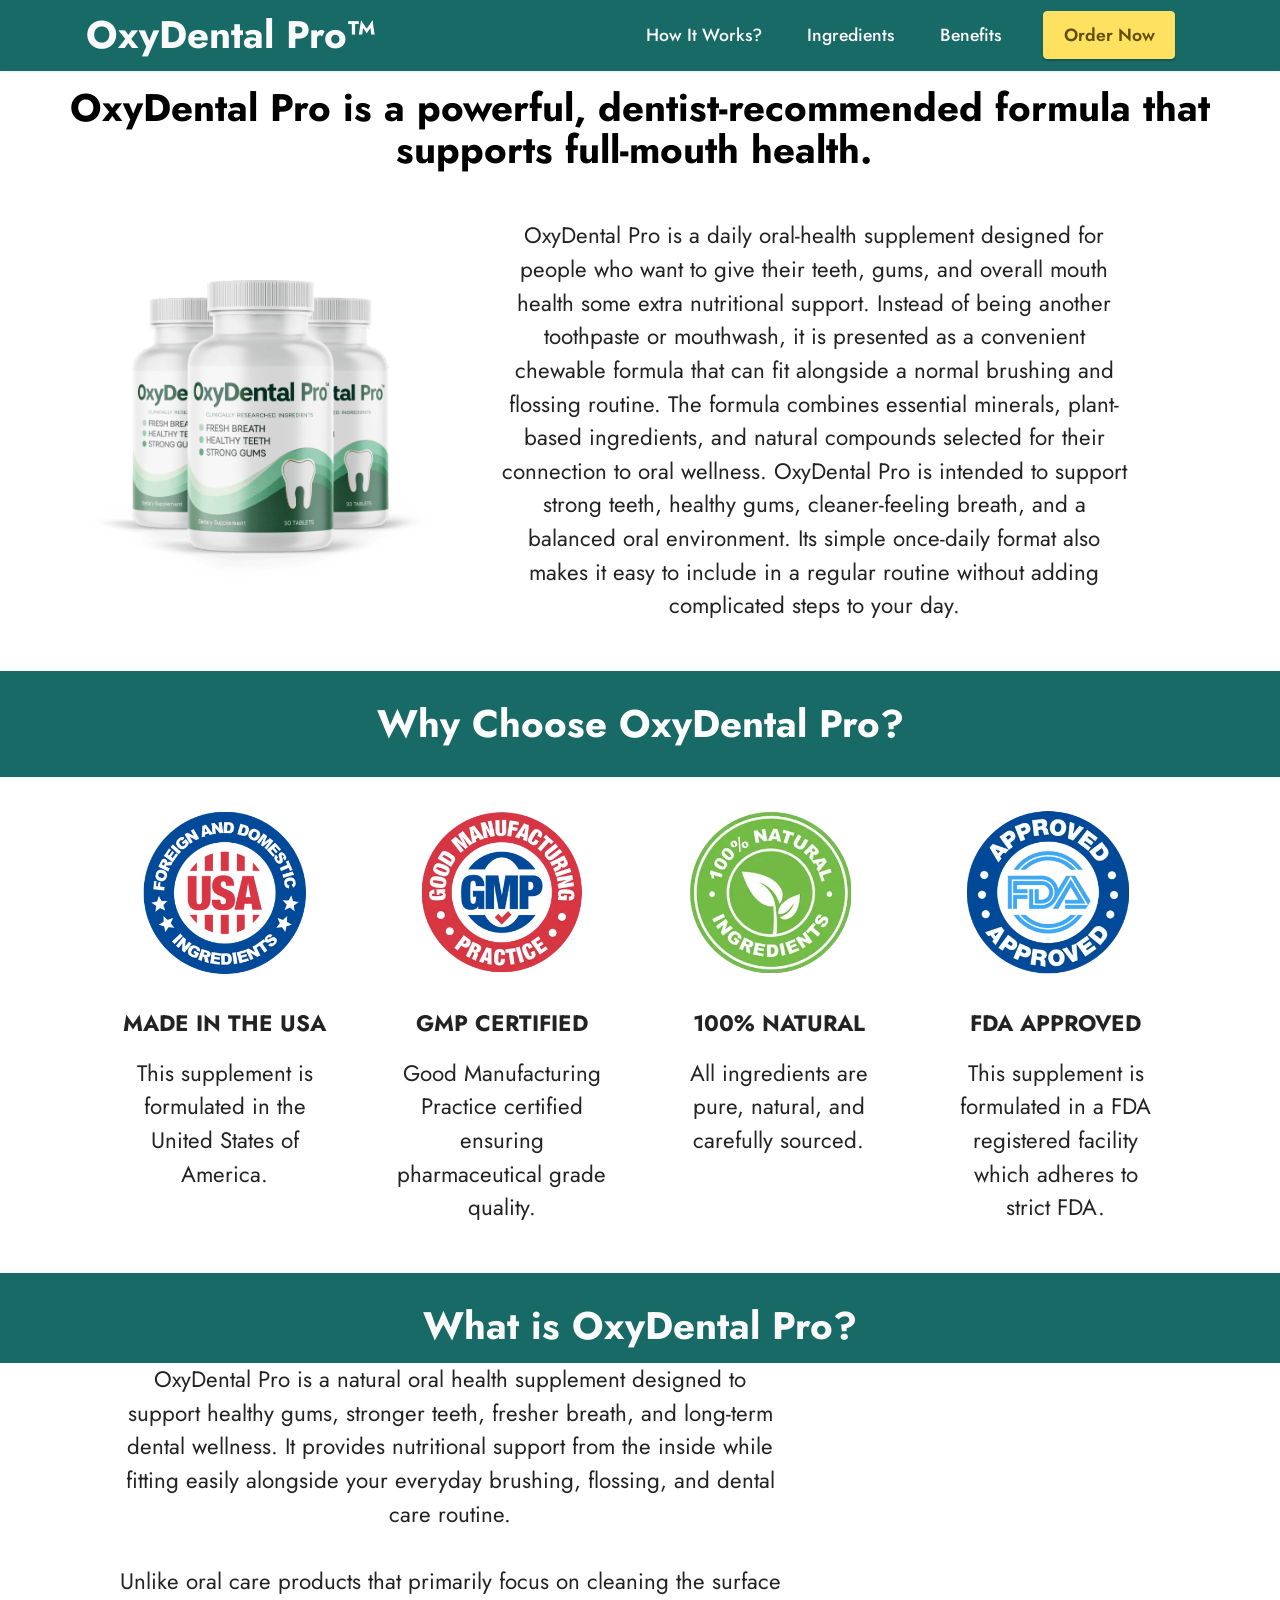
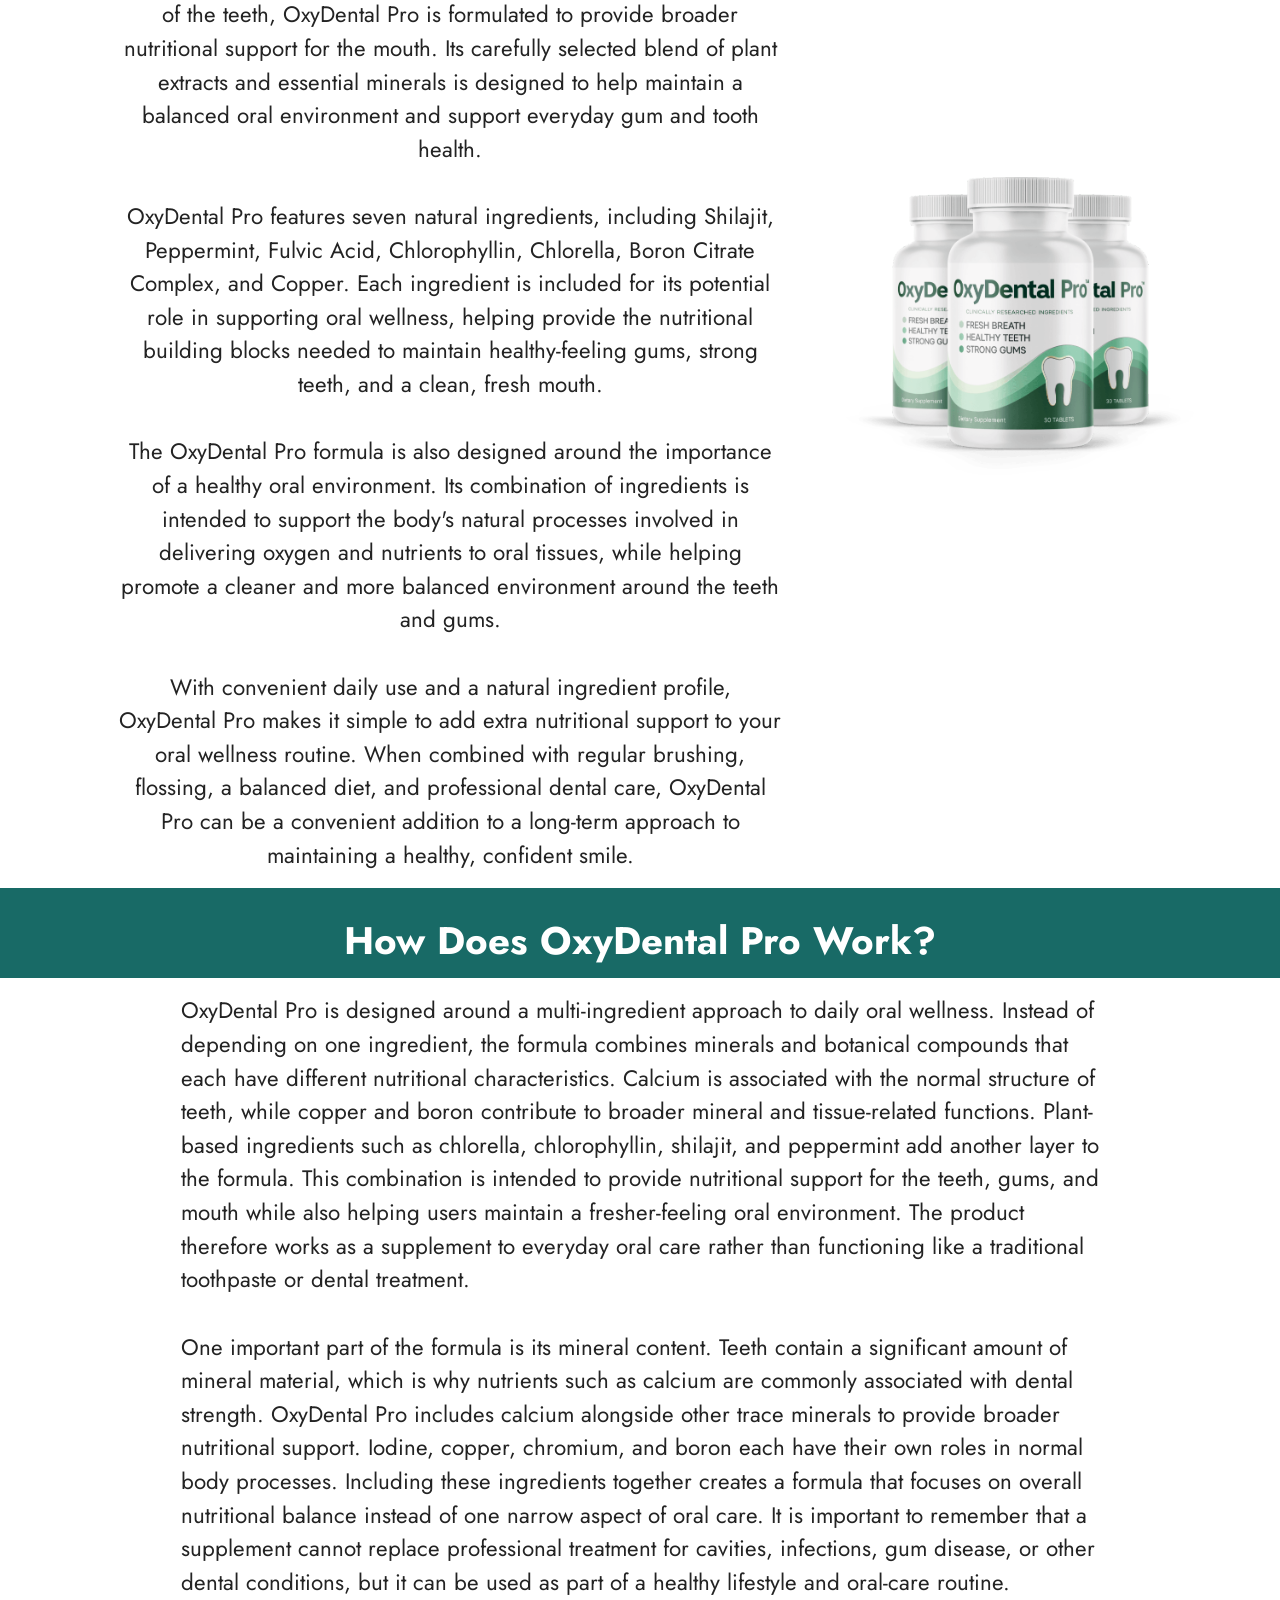
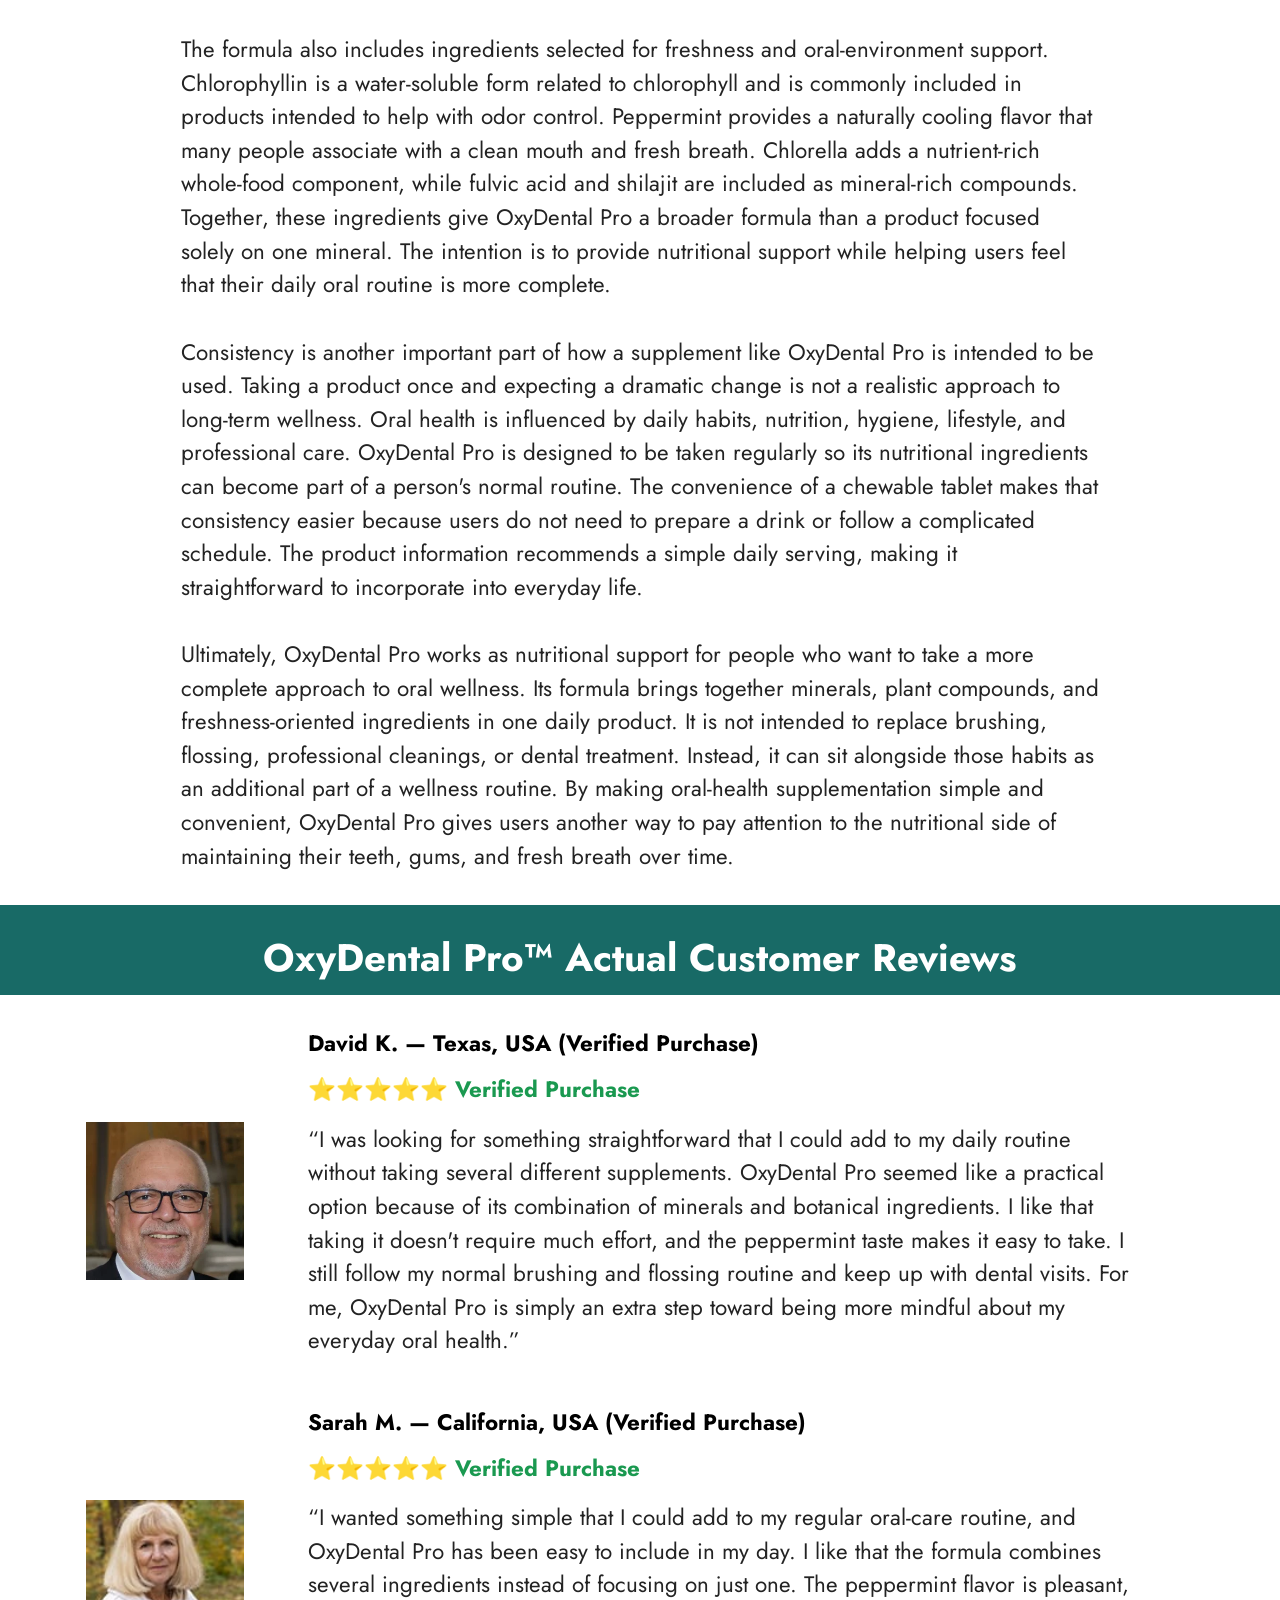
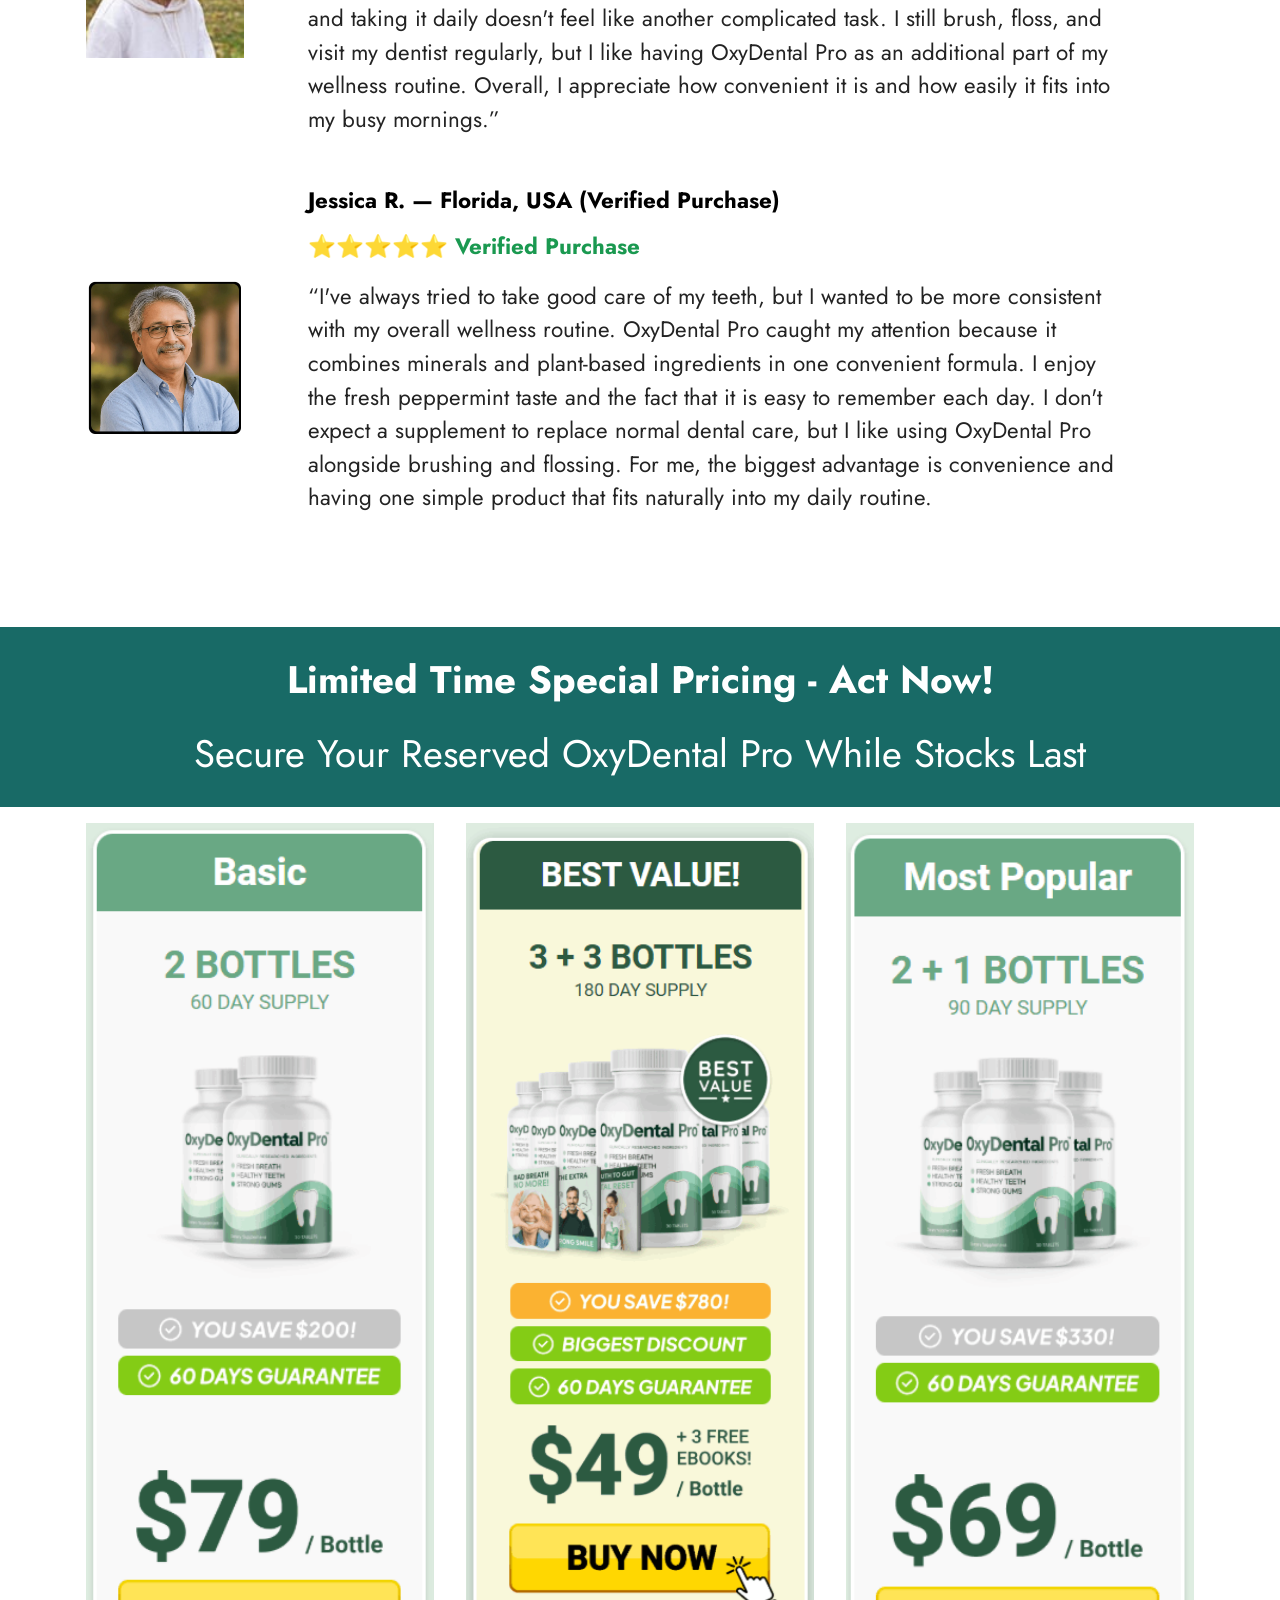
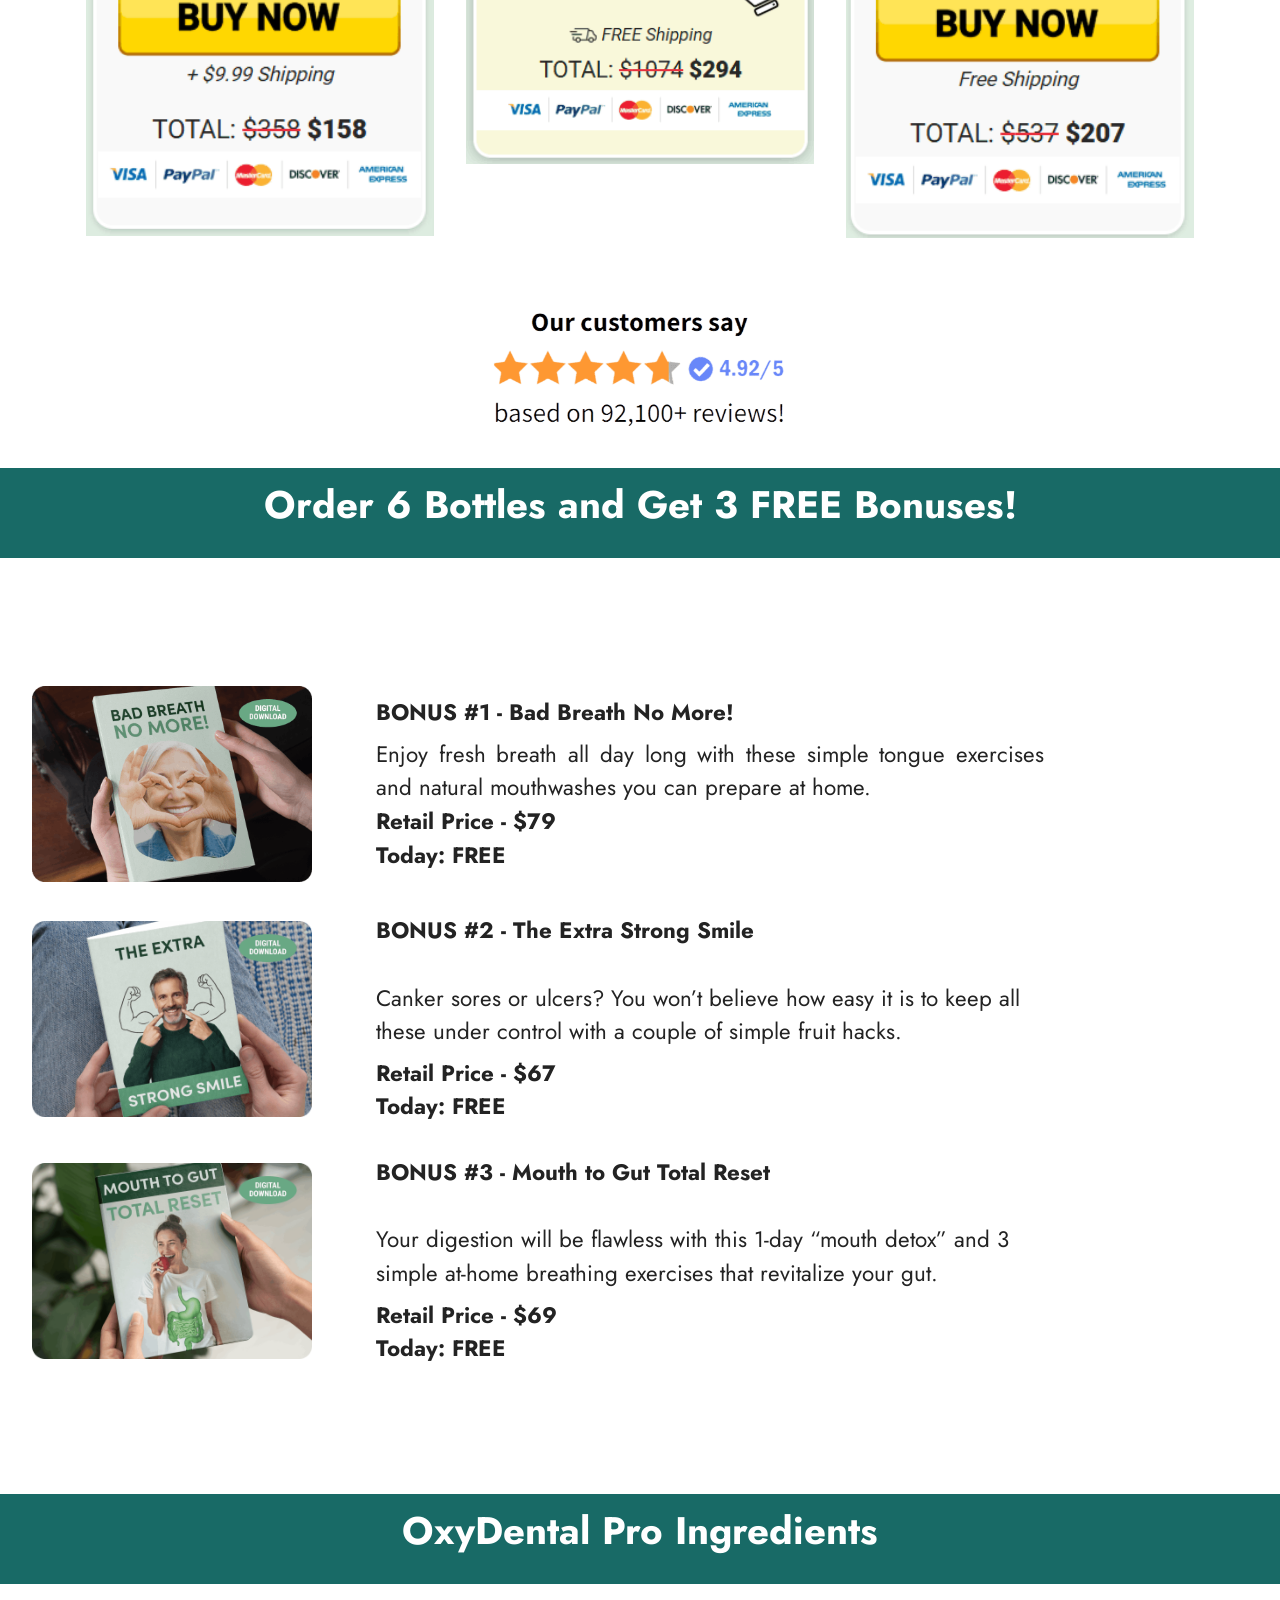
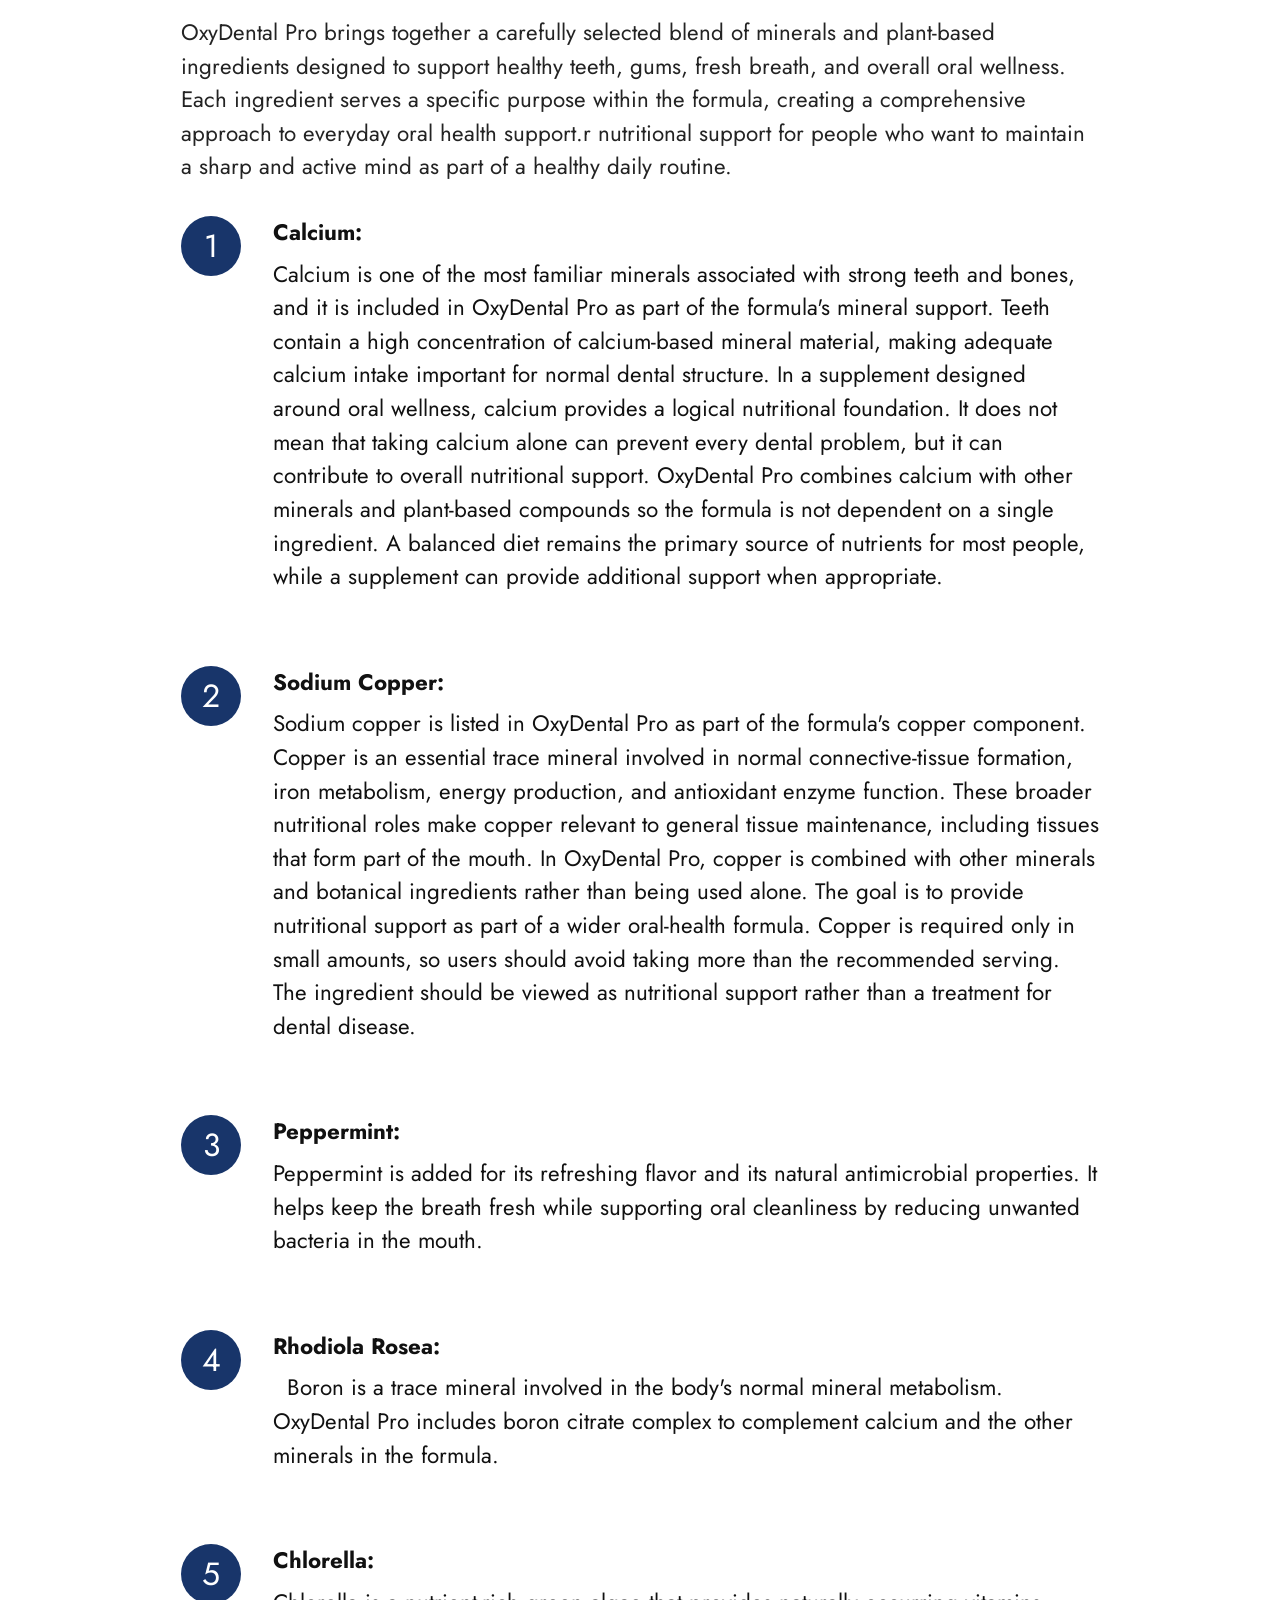
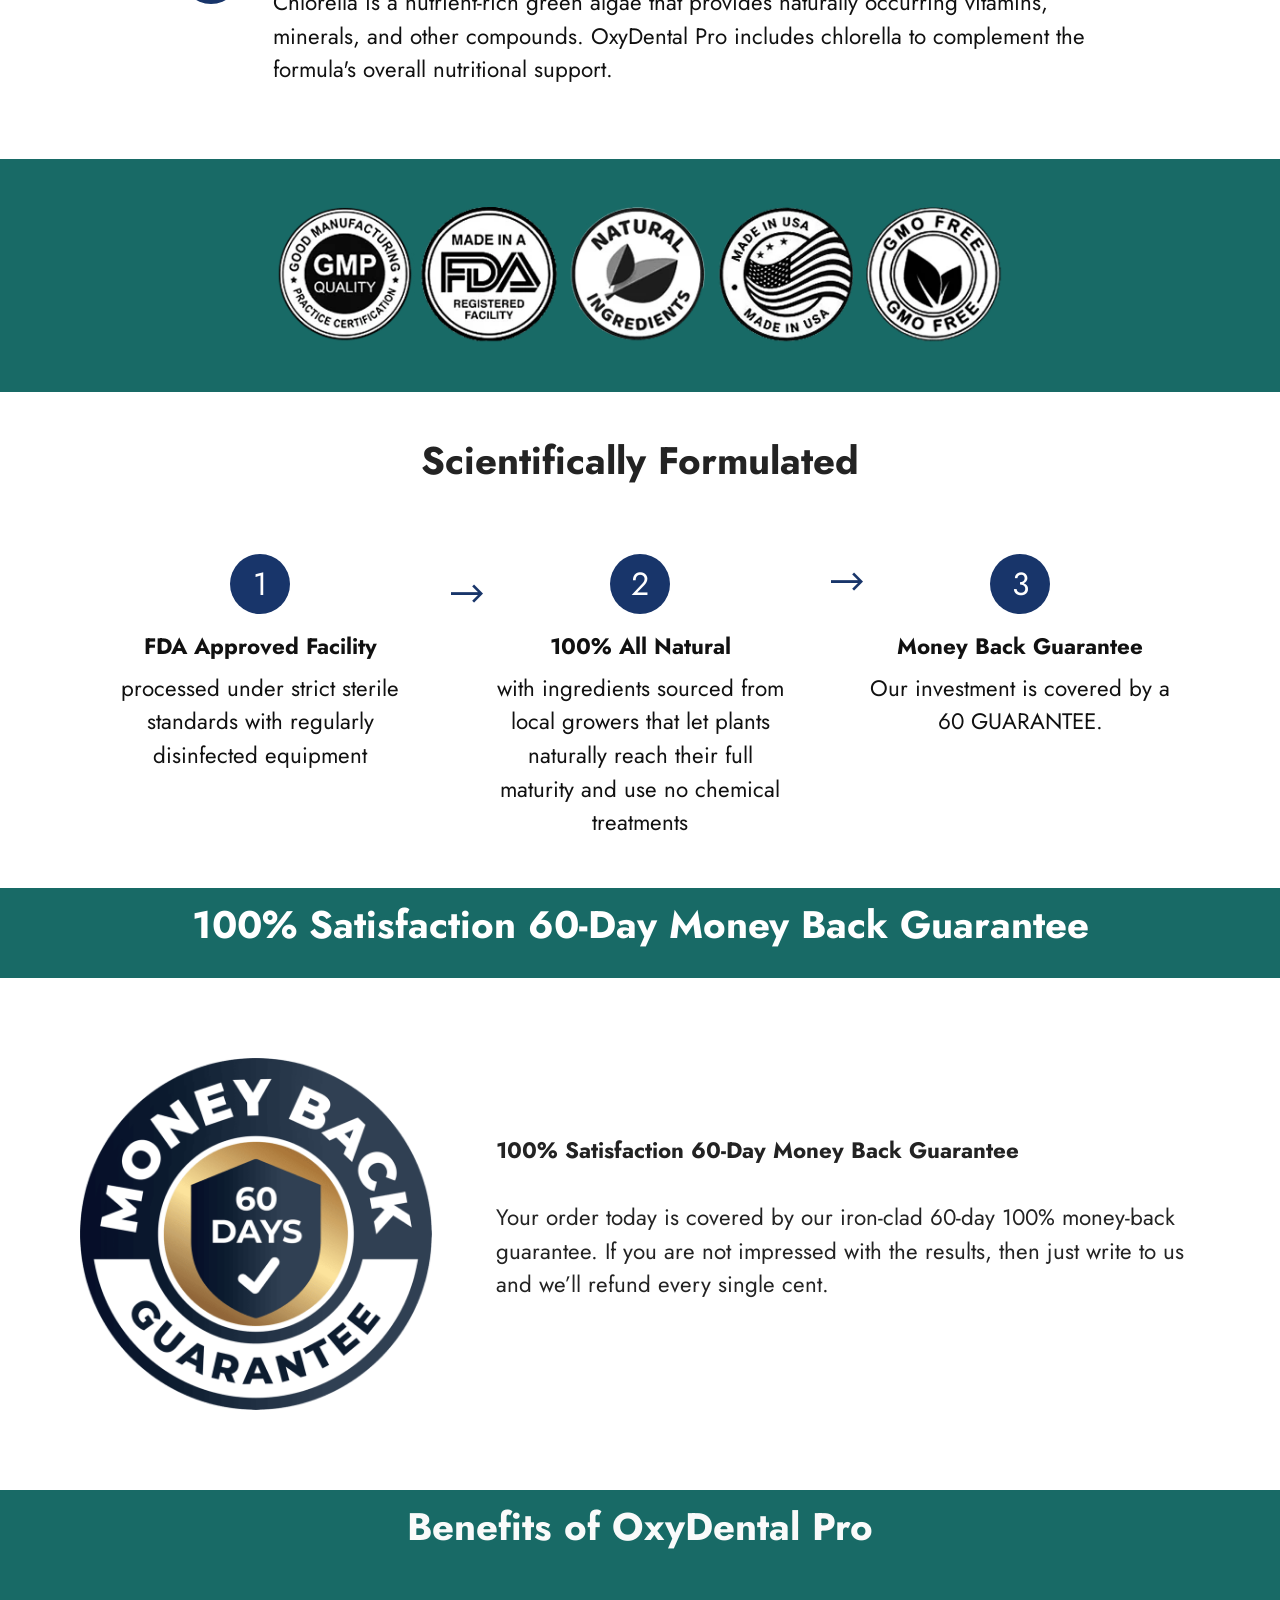
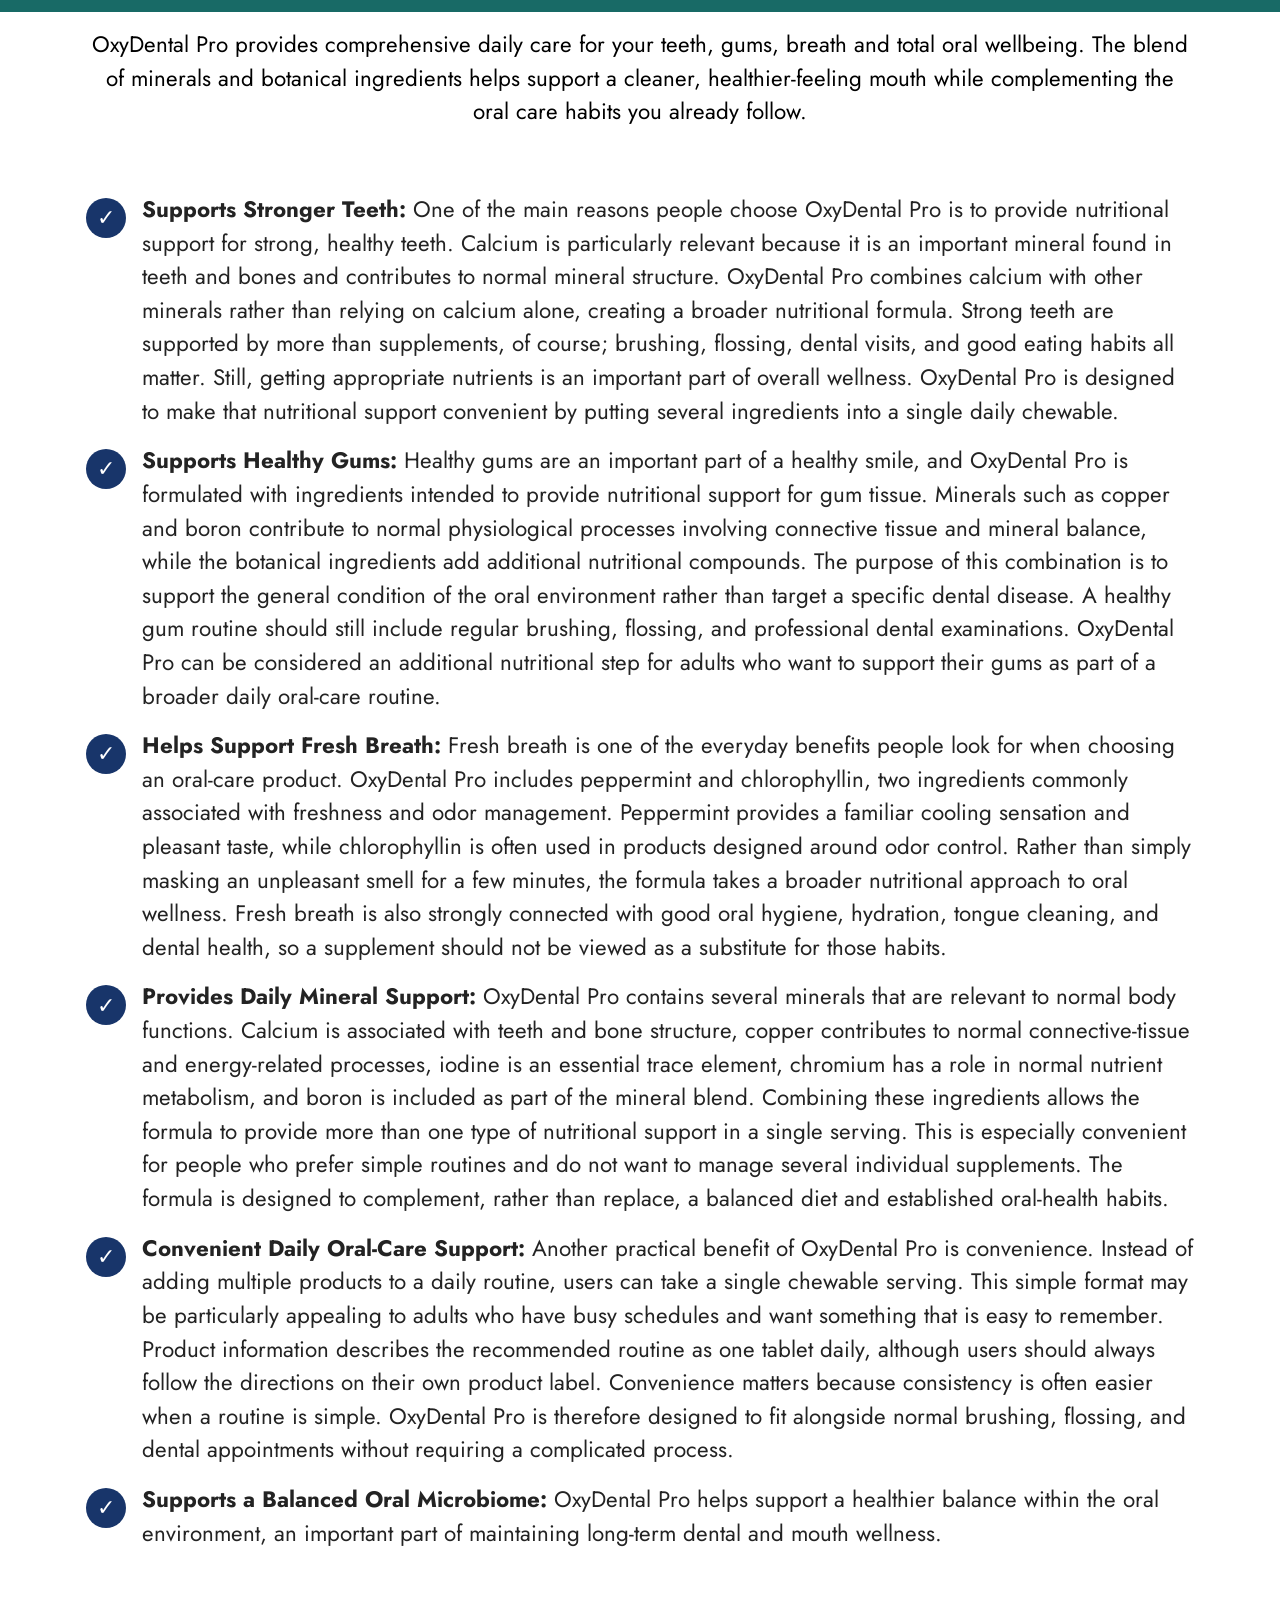
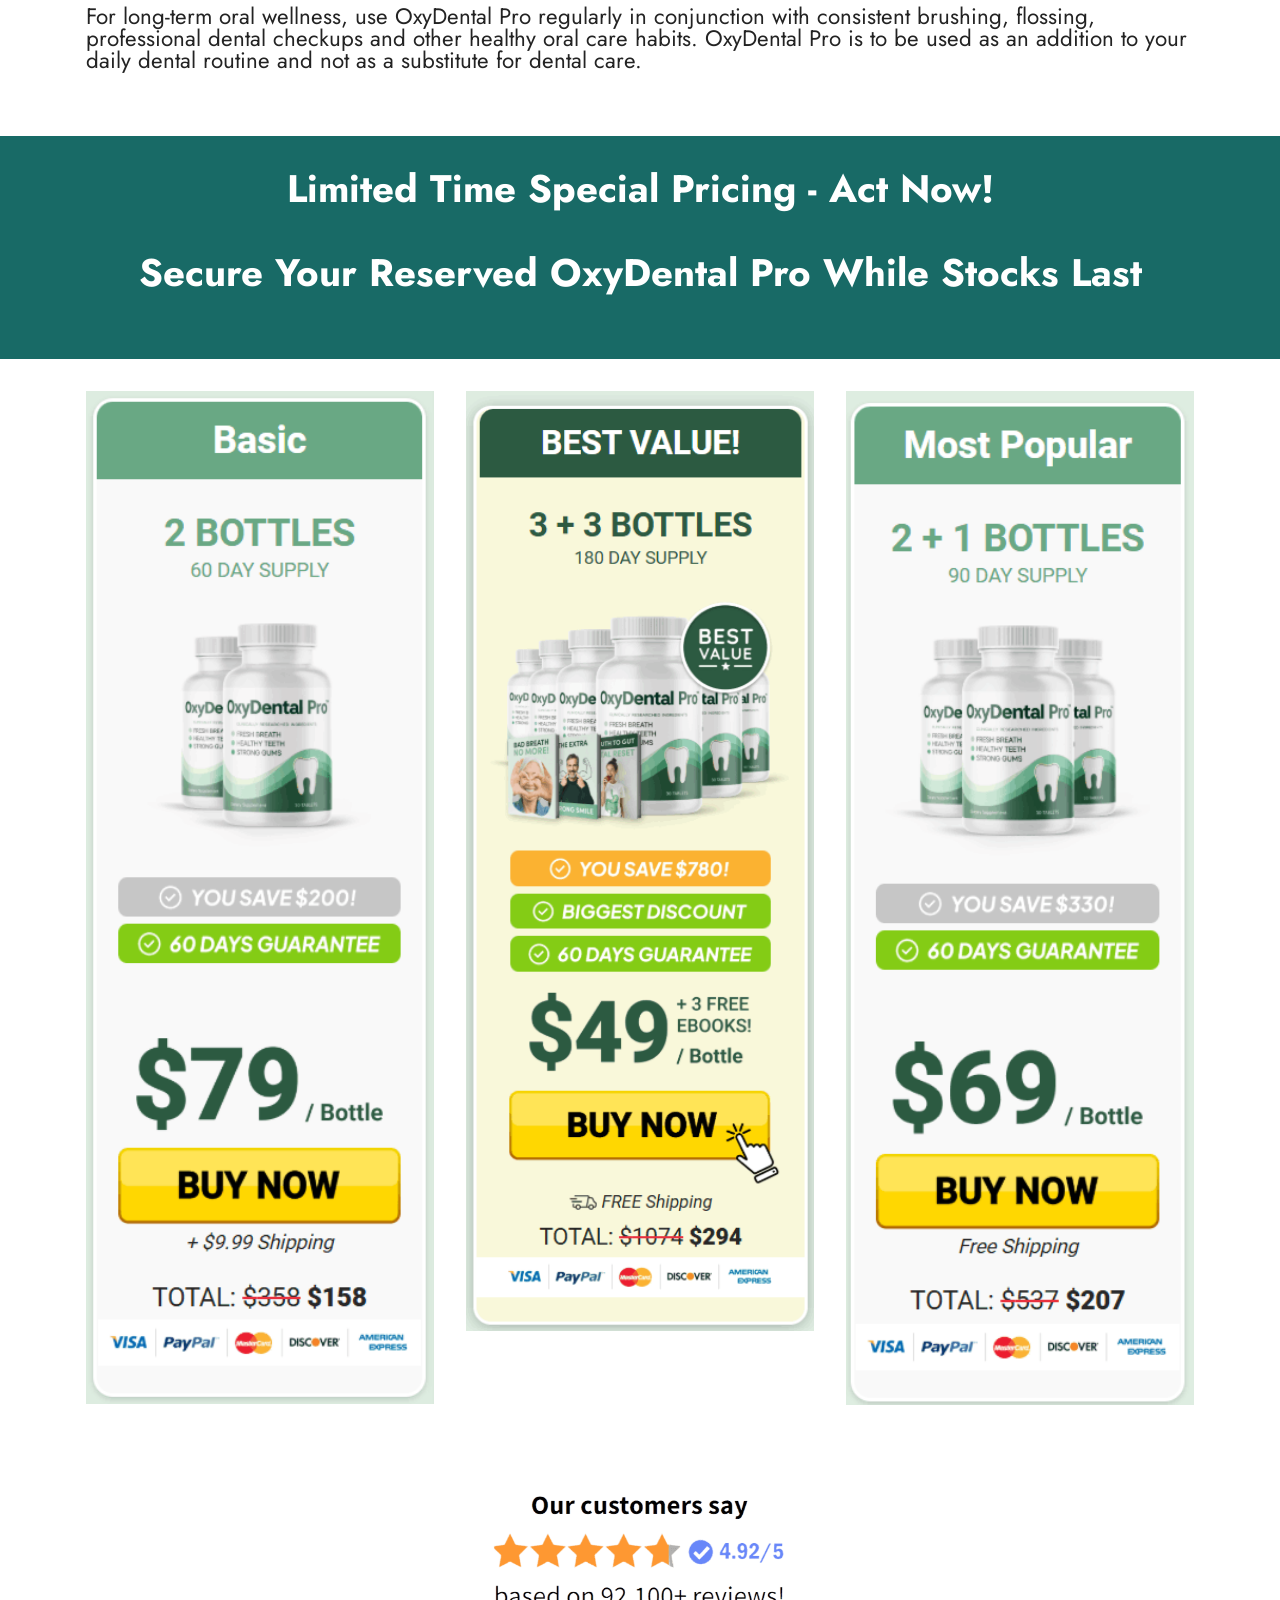
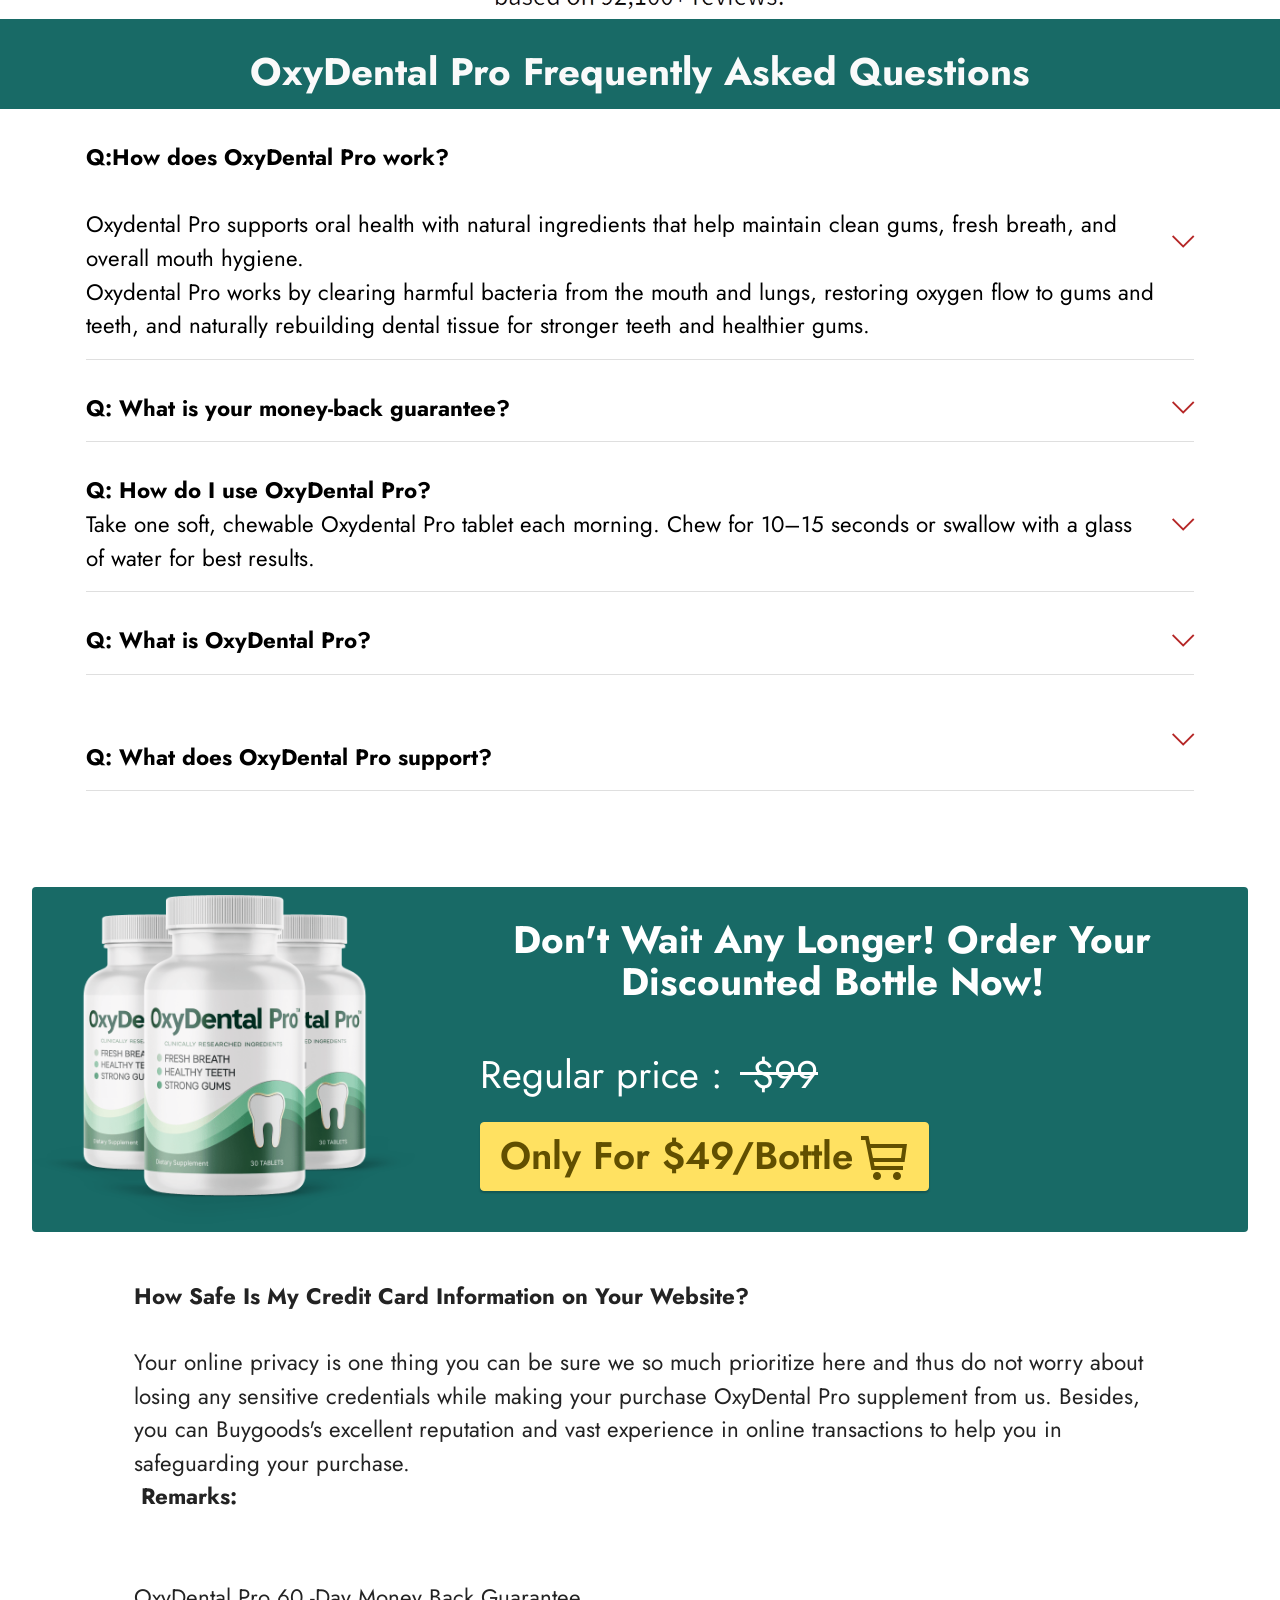
<file: index.html>
<!DOCTYPE html>
<html  lang="en">
<head>
  <!-- Site made with Mobirise Website Builder v6.1.12, https://mobirise.com -->
  <meta charset="UTF-8">
  <meta http-equiv="X-UA-Compatible" content="IE=edge">
  <meta name="generator" content="Mobirise v6.1.12, mobirise.com">
  <meta name="twitter:card" content="summary_large_image"/>
  <meta name="twitter:image:src" content="assets/images/index-meta.png">
  <meta property="og:image" content="assets/images/index-meta.png">
  <meta name="twitter:title" content="OxyDental Pro Official Website –Support Your Teeth & Gums Every Day">
  <meta name="viewport" content="width=device-width, initial-scale=1, minimum-scale=1">
  <link rel="shortcut icon" href="assets/images/prod-1-bottle-128x150.png" type="image/x-icon">
  <meta name="description" content="OxyDental Pro is a daily oral-health supplement formulated with minerals and plant-based ingredients to support healthy teeth, gums, fresh breath, and overall oral wellness.">
  
  
  <title>OxyDental Pro Official Website –Support Your Teeth & Gums Every Day</title>
  <link rel="stylesheet" href="assets/web/assets/mobirise-icons2/mobirise2.css">
  <link rel="stylesheet" href="assets/web/assets/mobirise-icons/mobirise-icons.css">
  <link rel="stylesheet" href="assets/bootstrap/css/bootstrap.min.css">
  <link rel="stylesheet" href="assets/dropdown/css/style.css">
  <link rel="stylesheet" href="assets/socicon/css/styles.css">
  <link rel="stylesheet" href="assets/theme/css/style.css">
  <link rel="preload" href="https://fonts.googleapis.com/css?family=Jost:100,200,300,400,500,600,700,800,900,100i,200i,300i,400i,500i,600i,700i,800i,900i&display=swap" as="style" onload="this.onload=null;this.rel='stylesheet'">
  <noscript><link rel="stylesheet" href="https://fonts.googleapis.com/css?family=Jost:100,200,300,400,500,600,700,800,900,100i,200i,300i,400i,500i,600i,700i,800i,900i&display=swap"></noscript>
  <link rel="preload" as="style" href="assets/mobirise/css/mbr-additional.css?v=WsQR8u"><link rel="stylesheet" href="assets/mobirise/css/mbr-additional.css?v=WsQR8u" type="text/css">

  
  
  <meta name="keywords" content="OxyDental Pro, OxyDental Pro,OxyDental Pro supplement, OxyDental Pro pills">
 <meta name="author" content="OxyDental Pro">
		
 <link rel="canonical" href="https://www.phytomemona.com
/" >
</head>
<body>
  
  <section data-bs-version="5.1" class="menu menu2 cid-tB0YZQqaCG" once="menu" id="menu2-0">
    
    <nav class="navbar navbar-dropdown navbar-expand-lg">
        <div class="container">
            <div class="navbar-brand">
                
                <span class="navbar-caption-wrap"><a class="navbar-caption text-white display-2" href="https://mobiri.se">OxyDental Pro™&nbsp;&nbsp;<br></a></span>
            </div>
            <button class="navbar-toggler" type="button" data-toggle="collapse" data-bs-toggle="collapse" data-target="#navbarSupportedContent" data-bs-target="#navbarSupportedContent" aria-controls="navbarNavAltMarkup" aria-expanded="false" aria-label="Toggle navigation">
                <div class="hamburger">
                    <span></span>
                    <span></span>
                    <span></span>
                    <span></span>
                </div>
            </button>
            <div class="collapse navbar-collapse" id="navbarSupportedContent">
                <ul class="navbar-nav nav-dropdown" data-app-modern-menu="true"><li class="nav-item"><a class="nav-link link text-white display-4" href="index.html#header3-1m">How It Works?</a></li>
                    <li class="nav-item"><a class="nav-link link text-white text-primary display-4" href="index.html#content4-2q">
                            Ingredients</a></li>
                    <li class="nav-item"><a class="nav-link link text-white text-primary display-4" href="index.html#features14-2h">Benefits</a>
                    </li></ul>
                
                <div class="navbar-buttons mbr-section-btn"><a class="btn btn-warning display-4" href="https://oxydental24.com/text.php#aff=ajaykumar801505">Order Now</a></div>
            </div>
        </div>
    </nav>
</section>

<section data-bs-version="5.1" class="header3 cid-tB10ubWVri" id="header3-1">

    

    
    

    <div class="align-center container-fluid">
        <div class="row justify-content-center">
            <div class="col-12 col-lg-12">
                <h1 class="mbr-section-title mbr-fonts-style mb-3 display-2"><strong>OxyDental Pro is a powerful, dentist-recommended formula that supports full-mouth health.&nbsp;</strong></h1>
                
                
                
            </div>
        </div>
    </div>
</section>

<section data-bs-version="5.1" class="features6 cid-tB15AvPI4t" id="features7-3">
    <!---->
    

    
    
    <div class="container">
        <div class="card-wrapper">
            <div class="row align-items-center">
                <div class="col-12 col-lg-4">
                    <div class="image-wrapper">
                        <a href="https://oxydental24.com/text.php#aff=ajaykumar801505"><img src="assets/images/prod-3-bottle-815x698.png" alt="OxyDental Pro"></a>
                    </div>
                </div>
                <div class="col-12 col-lg">
                    <div class="text-box">
                        
                        <p class="mbr-text mbr-fonts-style display-5">OxyDental Pro is a daily oral-health supplement designed for people who want to give their teeth, gums, and overall mouth health some extra nutritional support. Instead of being another toothpaste or mouthwash, it is presented as a convenient chewable formula that can fit alongside a normal brushing and flossing routine. The formula combines essential minerals, plant-based ingredients, and natural compounds selected for their connection to oral wellness. OxyDental Pro is intended to support strong teeth, healthy gums, cleaner-feeling breath, and a balanced oral environment. Its simple once-daily format also makes it easy to include in a regular routine without adding complicated steps to your day.<br></p>
                        
                        
                    </div>
                </div>
            </div>
        </div>
    </div>
</section>

<section data-bs-version="5.1" class="content4 cid-v9ZbLS1f8Q" id="content4-27">
    

    
    
    <div class="container">
        <div class="row justify-content-center">
            <div class="title col-md-12 col-lg-12">
                <h3 class="mbr-section-title mbr-fonts-style align-center mb-4 display-2"><div><strong></strong></div></h3>
                <h1 class="mbr-section-subtitle align-center mbr-fonts-style mb-4 display-2"><strong>Why Choose OxyDental Pro?</strong></h1>
                
            </div>
        </div>
    </div>
</section>

<section data-bs-version="5.1" class="gallery3 cid-tB9ez4cVTX" id="gallery3-1r">
    
    
    <div class="container">
        
        <div class="row mt-4">
            <div class="item features-image сol-12 col-md-6 col-lg-3 active">
                <div class="item-wrapper">
                    <div class="item-img">
                        <img src="assets/images/made-in-usa.webp" alt="OxyDental Pro Made In Usa" data-slide-to="0" data-bs-slide-to="0">
                    </div>
                    <div class="item-content">
                        <h5 class="item-title mbr-fonts-style display-7"><strong>MADE IN THE USA</strong></h5>
                        
                        <p class="mbr-text mbr-fonts-style mt-3 display-7">This supplement is formulated in the United States of America.<br></p>
                    </div>
                    
                </div>
            </div>
            
            <div class="item features-image сol-12 col-md-6 col-lg-3">
                <div class="item-wrapper">
                    <div class="item-img">
                        <img src="assets/images/gmp-certified.webp" alt="OxyDental Pro All Natural" data-slide-to="1" data-bs-slide-to="1">
                    </div>
                    <div class="item-content">
                        <h5 class="item-title mbr-fonts-style display-7"><strong>GMP CERTIFIED</strong></h5>
                        
                        <p class="mbr-text mbr-fonts-style mt-3 display-7">Good Manufacturing Practice certified ensuring pharmaceutical grade quality.</p>
                    </div>
                    
                </div>
            </div><div class="item features-image сol-12 col-md-6 col-lg-3">
                <div class="item-wrapper">
                    <div class="item-img">
                        <img src="assets/images/all-natural-ingredients.webp" alt="OxyDental Pro FDA Approved" data-slide-to="2" data-bs-slide-to="2">
                    </div>
                    <div class="item-content">
                        <h5 class="item-title mbr-fonts-style display-7"><strong>100% NATURAL</strong></h5>
                        
                        <p class="mbr-text mbr-fonts-style mt-3 display-7">All ingredients are pure, natural, and carefully sourced.</p>
                    </div>
                    
                </div>
            </div>
            <div class="item features-image сol-12 col-md-6 col-lg-3">
                <div class="item-wrapper">
                    <div class="item-img">
                        <img src="assets/images/fda-approved.webp" alt="OxyDental Pro GMP Certified" title="">
                    </div>
                    <div class="item-content">
                        <h5 class="item-title mbr-fonts-style display-7"><strong>FDA APPROVED</strong></h5>
                        
                        <p class="mbr-text mbr-fonts-style mt-3 display-7">This supplement is formulated in a FDA registered facility which adheres to strict FDA.</p>
                    </div>
                    
                </div>
            </div>
        </div>
    </div>
</section>

<section data-bs-version="5.1" class="header3 cid-tB83YwBUMj" id="header3-1l">

    

    
    

    <div class="align-center container">
        <div class="row justify-content-center">
            <div class="col-12 col-lg-12">
                
                <h2 class="mbr-section-subtitle mbr-fonts-style mb-3 display-2"><strong>What is OxyDental Pro?</strong></h2>
                
                
            </div>
        </div>
    </div>
</section>

<section data-bs-version="5.1" class="header11 cid-tB1vWdJbT6" id="header11-a">

    

    
    

    <div class="container">
        <div class="row justify-content-center">
            <div class="col-12 col-md-4 image-wrapper">
                <a href="https://oxydental24.com/text.php#aff=ajaykumar801505"><img class="w-100" src="assets/images/prod-3-bottle-815x698.png" alt="OxyDental Pro"></a>
            </div>
            <div class="col-12 col-md">
                <div class="text-wrapper text-center">
                    
                    <p class="mbr-text mbr-fonts-style display-7">OxyDental Pro is a natural oral health supplement designed to support healthy gums, stronger teeth, fresher breath, and long-term dental wellness. It provides nutritional support from the inside while fitting easily alongside your everyday brushing, flossing, and dental care routine.
<br>
<br>Unlike oral care products that primarily focus on cleaning the surface of the teeth, OxyDental Pro is formulated to provide broader nutritional support for the mouth. Its carefully selected blend of plant extracts and essential minerals is designed to help maintain a balanced oral environment and support everyday gum and tooth health.
<br>
<br>OxyDental Pro features seven natural ingredients, including Shilajit, Peppermint, Fulvic Acid, Chlorophyllin, Chlorella, Boron Citrate Complex, and Copper. Each ingredient is included for its potential role in supporting oral wellness, helping provide the nutritional building blocks needed to maintain healthy-feeling gums, strong teeth, and a clean, fresh mouth.
<br>
<br>The OxyDental Pro formula is also designed around the importance of a healthy oral environment. Its combination of ingredients is intended to support the body's natural processes involved in delivering oxygen and nutrients to oral tissues, while helping promote a cleaner and more balanced environment around the teeth and gums.
<br>
<br>With convenient daily use and a natural ingredient profile, OxyDental Pro makes it simple to add extra nutritional support to your oral wellness routine. When combined with regular brushing, flossing, a balanced diet, and professional dental care, OxyDental Pro can be a convenient addition to a long-term approach to maintaining a healthy, confident smile.<br></p>
                    
                </div>
            </div>
        </div>
    </div>
</section>

<section data-bs-version="5.1" class="header3 cid-tB85bPoWQz" id="header3-1m">

    

    
    

    <div class="align-center container">
        <div class="row justify-content-center">
            <div class="col-12 col-lg-12">
                
                <h2 class="mbr-section-subtitle mbr-fonts-style mb-3 display-2"><strong>How Does OxyDental Pro Work?</strong></h2>
                
                
            </div>
        </div>
    </div>
</section>

<section data-bs-version="5.1" class="content4 cid-vawa0RkZCS" id="content4-2n">
    

    
    
    <div class="container">
        <div class="row justify-content-center">
            <div class="title col-md-12 col-lg-10">
                
                <h4 class="mbr-section-subtitle align-center mbr-fonts-style mb-4 display-7">OxyDental Pro is designed around a multi-ingredient approach to daily oral wellness. Instead of depending on one ingredient, the formula combines minerals and botanical compounds that each have different nutritional characteristics. Calcium is associated with the normal structure of teeth, while copper and boron contribute to broader mineral and tissue-related functions. Plant-based ingredients such as chlorella, chlorophyllin, shilajit, and peppermint add another layer to the formula. This combination is intended to provide nutritional support for the teeth, gums, and mouth while also helping users maintain a fresher-feeling oral environment. The product therefore works as a supplement to everyday oral care rather than functioning like a traditional toothpaste or dental treatment.<div><br></div><div>One important part of the formula is its mineral content. Teeth contain a significant amount of mineral material, which is why nutrients such as calcium are commonly associated with dental strength. OxyDental Pro includes calcium alongside other trace minerals to provide broader nutritional support. Iodine, copper, chromium, and boron each have their own roles in normal body processes. Including these ingredients together creates a formula that focuses on overall nutritional balance instead of one narrow aspect of oral care. It is important to remember that a supplement cannot replace professional treatment for cavities, infections, gum disease, or other dental conditions, but it can be used as part of a healthy lifestyle and oral-care routine.</div><div><br></div><div>The formula also includes ingredients selected for freshness and oral-environment support. Chlorophyllin is a water-soluble form related to chlorophyll and is commonly included in products intended to help with odor control. Peppermint provides a naturally cooling flavor that many people associate with a clean mouth and fresh breath. Chlorella adds a nutrient-rich whole-food component, while fulvic acid and shilajit are included as mineral-rich compounds. Together, these ingredients give OxyDental Pro a broader formula than a product focused solely on one mineral. The intention is to provide nutritional support while helping users feel that their daily oral routine is more complete.</div><div><br></div><div>Consistency is another important part of how a supplement like OxyDental Pro is intended to be used. Taking a product once and expecting a dramatic change is not a realistic approach to long-term wellness. Oral health is influenced by daily habits, nutrition, hygiene, lifestyle, and professional care. OxyDental Pro is designed to be taken regularly so its nutritional ingredients can become part of a person's normal routine. The convenience of a chewable tablet makes that consistency easier because users do not need to prepare a drink or follow a complicated schedule. The product information recommends a simple daily serving, making it straightforward to incorporate into everyday life.</div><div><br></div><div>Ultimately, OxyDental Pro works as nutritional support for people who want to take a more complete approach to oral wellness. Its formula brings together minerals, plant compounds, and freshness-oriented ingredients in one daily product. It is not intended to replace brushing, flossing, professional cleanings, or dental treatment. Instead, it can sit alongside those habits as an additional part of a wellness routine. By making oral-health supplementation simple and convenient, OxyDental Pro gives users another way to pay attention to the nutritional side of maintaining their teeth, gums, and fresh breath over time.</div></h4>
                
            </div>
        </div>
    </div>
</section>

<section data-bs-version="5.1" class="header3 cid-v9ZkBNkyiK" id="header3-28">

    

    
    

    <div class="align-center container">
        <div class="row justify-content-center">
            <div class="col-12 col-lg-12">
                
                <h2 class="mbr-section-subtitle mbr-fonts-style mb-3 display-2"><strong>OxyDental Pro™ Actual Customer Reviews</strong></h2>
                
                
            </div>
        </div>
    </div>
</section>

<section data-bs-version="5.1" class="team2 cid-v9ZkOc0Rxu" xmlns="http://www.w3.org/1999/html" id="team2-29">
    

    
    
    <div class="container">
        <div class="item features-image">
            <div class="item-wrapper">
                <div class="row align-items-center">
                    <div class="col-12 col-md-2">
                        <div class="image-wrapper">
                            <img src="assets/images/bloodarmor-testimonial-stop-sugar-cravings.webp" alt="David K. — Texas, USA (Verified Purchase)">
                        </div>
                    </div>
                    <div class="col-12 col-md">
                        <div class="card-box">
                            <h2 class="card-title mbr-fonts-style m-0 mb-3 display-5"><strong>David K. — Texas, USA (Verified Purchase)</strong></h2>
                            <h2 class="card-subtitle mbr-fonts-style mb-3 display-5"><strong>⭐⭐⭐⭐⭐ Verified Purchase&nbsp;</strong></h2>
                            <p class="mbr-text mbr-fonts-style display-7">“I was looking for something straightforward that I could add to my daily routine without taking several different supplements. OxyDental Pro seemed like a practical option because of its combination of minerals and botanical ingredients. I like that taking it doesn't require much effort, and the peppermint taste makes it easy to take. I still follow my normal brushing and flossing routine and keep up with dental visits. For me, OxyDental Pro is simply an extra step toward being more mindful about my everyday oral health.”<br></p>
                            
                        </div>
                    </div>
                </div>
            </div>
        </div>
        <div class="item features-image">
            <div class="item-wrapper">
                <div class="row align-items-center">
                    <div class="col-12 col-md-2">
                        <div class="image-wrapper">
                            <img src="assets/images/customers-reviews-3-134x134.jpg" alt="Sarah M. — California, USA (Verified Purchase)">
                        </div>
                    </div>
                    <div class="col-12 col-md">
                        <div class="card-box">
                            <h2 class="card-title mbr-fonts-style m-0 mb-3 display-7"><strong>Sarah M. — California, USA (Verified Purchase)</strong></h2>
                            <h2 class="card-subtitle mbr-fonts-style mb-3 display-5"><strong>⭐⭐⭐⭐⭐ Verified Purchase&nbsp;</strong></h2>
                            <p class="mbr-text mbr-fonts-style display-7">“I wanted something simple that I could add to my regular oral-care routine, and OxyDental Pro has been easy to include in my day. I like that the formula combines several ingredients instead of focusing on just one. The peppermint flavor is pleasant, and taking it daily doesn't feel like another complicated task. I still brush, floss, and visit my dentist regularly, but I like having OxyDental Pro as an additional part of my wellness routine. Overall, I appreciate how convenient it is and how easily it fits into my busy mornings.”<br></p>
                            
                        </div>
                    </div>
                </div>
            </div>
        </div>
        <div class="item features-image">
            <div class="item-wrapper">
                <div class="row align-items-center">
                    <div class="col-12 col-md-2">
                        <div class="image-wrapper">
                            <img src="assets/images/cognifort-review3.webp" alt="Jessica R. — Florida, USA (Verified Purchase)">
                        </div>
                    </div>
                    <div class="col-12 col-md">
                        <div class="card-box">
                            <h2 class="card-title mbr-fonts-style m-0 mb-3 display-5"><strong>Jessica R. — Florida, USA (Verified Purchase)</strong></h2>
                            <h2 class="card-subtitle mbr-fonts-style mb-3 display-5"><strong>⭐⭐⭐⭐⭐ Verified Purchase&nbsp;</strong></h2>
                            <p class="mbr-text mbr-fonts-style display-7">“I've always tried to take good care of my teeth, but I wanted to be more consistent with my overall wellness routine. OxyDental Pro caught my attention because it combines minerals and plant-based ingredients in one convenient formula. I enjoy the fresh peppermint taste and the fact that it is easy to remember each day. I don't expect a supplement to replace normal dental care, but I like using OxyDental Pro alongside brushing and flossing. For me, the biggest advantage is convenience and having one simple product that fits naturally into my daily routine.<br></p>
                            
                        </div>
                    </div>
                </div>
            </div>
        </div>
    </div>
</section>

<section data-bs-version="5.1" class="content4 cid-tB1yuhcVVi" id="content4-g">
    

    
    
    <div class="container">
        <div class="row justify-content-center">
            <div class="title col-md-12 col-lg-10">
                <h3 class="mbr-section-title mbr-fonts-style align-center mb-4 display-2"><strong>Limited Time Special Pricing - Act Now!</strong></h3>
                <h4 class="mbr-section-subtitle align-center mbr-fonts-style mb-4 display-2">Secure Your  Reserved OxyDental Pro While Stocks Last</h4>
                
            </div>
        </div>
    </div>
</section>

<section data-bs-version="5.1" class="team1 cid-tB1z7NONXX" id="team1-h">
    

    
    
    <div class="container">
        <div class="row justify-content-center">
            
            <div class="col-sm-6 col-lg-4">
                <div class="card-wrap">
                    <div class="image-wrap">
                        <a href="https://oxydental24.com/text.php#aff=ajaykumar801505"><img src="assets/images/screenshot202026-09-3020145105-292x850.png" alt="OxyDental Pro 2 bottle"></a>
                    </div>
                    <div class="content-wrap">
                        
                        
                        
                        
                        
                    </div>
                </div>
            </div>

            <div class="col-sm-6 col-lg-4">
                <div class="card-wrap">
                    <div class="image-wrap">
                        <a href="https://oxydental24.com/text.php#aff=ajaykumar801505"><img src="assets/images/screenshot202026-09-3020145124-330x892.png" alt="OxyDental Pro 6 bottle"></a>
                    </div>
                    <div class="content-wrap">
                        
                        
                        
                        
                        
                    </div>
                </div>
            </div>

            <div class="col-sm-6 col-lg-4">
                <div class="card-wrap">
                    <div class="image-wrap">
                        <a href="https://oxydental24.com/text.php#aff=ajaykumar801505"><img src="assets/images/screenshot202026-09-3020145136-291x848.png" alt="OxyDental Pro 3 bottle"></a>
                    </div>
                    <div class="content-wrap">
                        
                        
                        
                        
                        
                    </div>
                </div>
            </div>

            
        </div>
    </div>
</section>

<section data-bs-version="5.1" class="image3 cid-tB1zGVstSm" id="image3-j">
    

    
    

    <div class="container">
        <div class="row justify-content-center">
            <div class="col-12 col-lg-4">
                <div class="image-wrapper">
                    <img src="assets/images/alpilean-customer-review1-562x217.png" alt="Mobirise Website Builder">
                    
                </div>
            </div>
        </div>
    </div>
</section>

<section data-bs-version="5.1" class="content4 cid-tB1A34S1NT" id="content4-k">
    

    
    
    <div class="container">
        <div class="row justify-content-center">
            <div class="title col-md-12 col-lg-12">
                <h3 class="mbr-section-title mbr-fonts-style align-center mb-4 display-2"><strong>Order 6 Bottles and Get 3 FREE Bonuses!</strong></h3>
                
                
            </div>
        </div>
    </div>
</section>

<section data-bs-version="5.1" class="header3 cid-tB85MvgqdZ" id="header3-1o">

    

    
    

    <div class="align-center container">
        <div class="row justify-content-center">
            <div class="col-12 col-lg-12">
                
                
                
                
            </div>
        </div>
    </div>
</section>

<section data-bs-version="5.1" class="features11 cid-vwl50Uru3B" id="features11-2p">
    <!---->
    

    
    
    <div class="container-fluid">
        <div class="title">
            
            
        </div>
        <div class="item features-image">
            <div class="item-wrapper">
                <div class="row align-items-center">
                    <div class="col-12 col-md-3">
                        <div class="image-wrapper">
                            <img src="assets/images/bonus1-1-405x284.png" alt="BONUS #1 - Bad Breath No More!" title="">
                        </div>
                    </div>
                    <div class="col-12 col-md">
                        <div class="card-box">
                            <div class="row">
                                <div class="col-12 col-lg-10">
                                    <div class="top-line">
                                        <h4 class="card-title mbr-fonts-style display-5"><strong>BONUS #1 - Bad Breath No More!</strong></h4>
                                        <p class="cost mbr-fonts-style display-5"></p>
                                    </div>
                                </div>
                                <div class="col-12 col-lg-10">
                                    <div class="bottom-line">
                                        <p class="mbr-text mbr-fonts-style m-0 display-7">Enjoy fresh breath all day long with these simple tongue exercises and natural mouthwashes you can prepare at home.<br><strong>Retail Price - $79
<br>Today: FREE</strong><br></p>
                                    </div>
                                </div>
                            </div>
                        </div>
                    </div>
                </div>
            </div>
        </div>
        <div class="item features-image">
            <div class="item-wrapper">
                <div class="row align-items-center">
                    <div class="col-12 col-md-3">
                        <div class="image-wrapper">
                            <img src="assets/images/bonus2-2-640x448.png" alt="BONUS #2 - The Extra Strong Smile" title="">
                        </div>
                    </div>
                    <div class="col-12 col-md">
                        <div class="card-box">
                            <div class="row">
                                <div class="col-12 col-lg-10">
                                    <div class="top-line">
                                        <h4 class="card-title mbr-fonts-style display-5"><div><strong>BONUS #2 - The Extra Strong Smile</strong></div><div><strong><br></strong></div><div>Canker sores or ulcers? You won’t believe how easy it is to keep all these under control with a couple of simple fruit hacks.</div><div><strong>
</strong></div><div><strong>
</strong></div></h4>
                                        <p class="cost mbr-fonts-style display-5"></p>
                                    </div>
                                </div>
                                <div class="col-12 col-lg-10">
                                    <div class="bottom-line">
                                        <p class="mbr-text mbr-fonts-style m-0 display-7"><strong>Retail Price - $67
<br>Today: FREE&nbsp;</strong><br></p>
                                    </div>
                                </div>
                            </div>
                        </div>
                    </div>
                </div>
            </div>
        </div>
        <div class="item features-image mb-4 col-12 col-md-">
            <div class="item-wrapper">
                <div class="row align-items-center">
                    <div class="col-12 col-md-3">
                        <div class="image-wrapper">
                            <img src="assets/images/bonus3-3-640x448.png" alt="BONUS #3 - Mouth to Gut Total Reset" title="">
                        </div>
                    </div>
                    <div class="col-12 col-md">
                        <div class="card-box">
                            <div class="row">
                                <div class="col-12 col-lg-10">
                                    <div class="top-line">
                                        <h4 class="card-title mbr-fonts-style display-5"><strong>BONUS #3 - Mouth to Gut Total Reset</strong><strong><br></strong><br><div>Your digestion will be flawless with this 1-day “mouth detox” and 3 simple at-home breathing exercises that revitalize your gut.</div></h4>
                                        <p class="cost mbr-fonts-style display-5"></p>
                                    </div>
                                </div>
                                <div class="col-12 col-lg-10">
                                    <div class="bottom-line">
                                        <p class="mbr-text mbr-fonts-style m-0 display-7"><strong>Retail Price - $69
<br>Today: FREE</strong></p>
                                    </div>
                                </div>
                            </div>
                        </div>
                    </div>
                </div>
            </div>
        </div>
    </div>
</section>

<section data-bs-version="5.1" class="content4 cid-vwl52jDTWq" id="content4-2q">
    

    
    
    <div class="container">
        <div class="row justify-content-center">
            <div class="title col-md-12 col-lg-12">
                <h3 class="mbr-section-title mbr-fonts-style align-center mb-4 display-2"><strong>OxyDental Pro Ingredients</strong></h3>
                
                
            </div>
        </div>
    </div>
</section>

<section data-bs-version="5.1" class="content5 cid-tB1AZH7rno" id="content5-n">
    
    <div class="container">
        <div class="row justify-content-center">
            <div class="col-md-12 col-lg-10">
                
                
                <p class="mbr-text mbr-fonts-style display-7">OxyDental Pro brings together a carefully selected blend of minerals and plant-based ingredients designed to support healthy teeth, gums, fresh breath, and overall oral wellness. Each ingredient serves a specific purpose within the formula, creating a comprehensive approach to everyday oral health support.r nutritional support for people who want to maintain a sharp and active mind as part of a healthy daily routine.<br></p>
            </div>
        </div>
    </div>
</section>

<section data-bs-version="5.1" class="features19 cid-tB6Rwx4pqH" id="features20-x">

    

    
    
    <div class="container">
        <div class="row justify-content-center">
            
            <div class="col-12 col-md-10">
                <div class="item mbr-flex">
                    <div class="icon-box">
                        <span class="step-number mbr-fonts-style display-5">1</span>
                    </div>
                    <div class="text-box">
                        <h4 class="icon-title card-title mbr-black mbr-fonts-style display-7"><strong>Calcium:</strong></h4>
                        <h5 class="icon-text mbr-black mbr-fonts-style display-7">Calcium is one of the most familiar minerals associated with strong teeth and bones, and it is included in OxyDental Pro as part of the formula's mineral support. Teeth contain a high concentration of calcium-based mineral material, making adequate calcium intake important for normal dental structure. In a supplement designed around oral wellness, calcium provides a logical nutritional foundation. It does not mean that taking calcium alone can prevent every dental problem, but it can contribute to overall nutritional support. OxyDental Pro combines calcium with other minerals and plant-based compounds so the formula is not dependent on a single ingredient. A balanced diet remains the primary source of nutrients for most people, while a supplement can provide additional support when appropriate.</h5>
                    </div>
                </div>
                <div class="item mbr-flex">
                    <div class="icon-box">
                        <span class="step-number mbr-fonts-style display-5">2</span>
                    </div>
                    <div class="text-box">
                        <h4 class="icon-title card-title mbr-black mbr-fonts-style display-7"><strong>Sodium Copper:&nbsp;</strong></h4>
                        <h5 class="icon-text mbr-black mbr-fonts-style display-7">Sodium copper is listed in OxyDental Pro as part of the formula's copper component. Copper is an essential trace mineral involved in normal connective-tissue formation, iron metabolism, energy production, and antioxidant enzyme function. These broader nutritional roles make copper relevant to general tissue maintenance, including tissues that form part of the mouth. In OxyDental Pro, copper is combined with other minerals and botanical ingredients rather than being used alone. The goal is to provide nutritional support as part of a wider oral-health formula. Copper is required only in small amounts, so users should avoid taking more than the recommended serving. The ingredient should be viewed as nutritional support rather than a treatment for dental disease.</h5>
                    </div>
                </div>
                <div class="item mbr-flex">
                    <div class="icon-box">
                        <span class="step-number mbr-fonts-style display-5">3</span>
                    </div>
                    <div class="text-box">
                        <h4 class="icon-title card-title mbr-black mbr-fonts-style display-7"><strong>Peppermint:</strong></h4>
                        <h5 class="icon-text mbr-black mbr-fonts-style display-7">Peppermint is added for its refreshing flavor and its natural antimicrobial properties. It helps keep the breath fresh while supporting oral cleanliness by reducing unwanted bacteria in the mouth.&nbsp;</h5>
                    </div>
                </div>
                <div class="item mbr-flex">
                    <div class="icon-box">
                        <span class="step-number mbr-fonts-style display-5">4</span>
                    </div>
                    <div class="text-box">
                        <h4 class="icon-title card-title mbr-black mbr-fonts-style display-7"><strong>Rhodiola Rosea:</strong></h4>
                        <h5 class="icon-text mbr-black mbr-fonts-style display-7">&nbsp; Boron is a trace mineral involved in the body's normal mineral metabolism. OxyDental Pro includes boron citrate complex to complement calcium and the other minerals in the formula.</h5>
                    </div>
                </div>
                <div class="item mbr-flex last">
                    <div class="icon-box">
                        <span class="step-number mbr-fonts-style display-5">5</span>
                    </div>
                    <div class="text-box">
                        <h4 class="icon-title card-title mbr-black mbr-fonts-style display-7"><strong>Chlorella:</strong></h4>
                        <h5 class="icon-text mbr-black mbr-fonts-style display-7"><div>Chlorella is a nutrient-rich green algae that provides naturally occurring vitamins, minerals, and other compounds. OxyDental Pro includes chlorella to complement the formula's overall nutritional support.</div></h5>
                    </div>
                </div>
                
                
                
                
                
            </div>
        </div>
    </div>
</section>

<section data-bs-version="5.1" class="image3 cid-v9Zxr73x7t" id="image3-2c">
    

    
    

    <div class="container">
        <div class="row justify-content-center">
            <div class="col-12 col-lg-8">
                <div class="image-wrapper">
                    <img src="assets/images/prostazen-certificate.webp" alt="Mobirise Website Builder">
                    
                </div>
            </div>
        </div>
    </div>
</section>

<section data-bs-version="5.1" class="header3 cid-tB85KfdIqc" id="header3-1n">

    

    
    

    <div class="align-center container">
        <div class="row justify-content-center">
            <div class="col-12 col-lg-12">
                
                <h2 class="mbr-section-subtitle mbr-fonts-style mb-3 display-2"><strong>Scientifically Formulated</strong></h2>
                
                
            </div>
        </div>
    </div>
</section>

<section data-bs-version="5.1" class="features24 cid-v9ZyBG0hSb" id="features24-2d">

    

    
    
    <div class="container">
        <div class="row justify-content-center">
            
            <div class="col-12 col-md-6 col-lg-4">
                <div class="item first mbr-flex p-4">
                    <div class="icon-wrap w-100">
                        <div class="icon-box">
                            <span class="step-number mbr-fonts-style display-5">1</span>
                        </div>
                    </div>

                    <div class="text-box">
                        <h4 class="icon-title card-title mbr-black mbr-fonts-style display-7"><strong>FDA Approved Facility</strong></h4>
                        <h5 class="mbr-text mbr-black mbr-fonts-style display-7">processed under strict sterile standards with regularly disinfected equipment</h5>
                    </div>
                </div>
                <!-- <span mbr-icon class="mbr-iconfont mobi-mbri-devices mobi-mbri"></span> -->
            </div>
            <div class="col-12 col-md-6 col-lg-4">
                <div class="item mbr-flex p-4">
                    <div class="icon-wrap w-100">
                        <div class="icon-box">
                            <span class="step-number mbr-fonts-style display-5">2</span>
                        </div>
                    </div>
                    <div class="text-box">
                        <h4 class="icon-title card-title mbr-black mbr-fonts-style display-7"><strong>100% All Natural</strong></h4>
                        <h5 class="mbr-text mbr-black mbr-fonts-style display-7">with ingredients sourced from local growers that let plants naturally reach their full maturity and use no chemical treatments</h5>
                    </div>
                </div>
            </div>
            <div class="col-12 col-md-6 col-lg-4">
                <div class="item mbr-flex p-4">
                    <div class="icon-wrap w-100">
                        <div class="icon-box">
                            <span class="step-number mbr-fonts-style display-5">3</span>
                        </div>
                    </div>
                    <div class="text-box">
                        <h4 class="icon-title card-title mbr-black mbr-fonts-style display-7"><strong>Money Back Guarantee</strong></h4>
                        <h5 class="mbr-text mbr-black mbr-fonts-style display-7">Our investment is covered by a
<div>60 GUARANTEE.</div></h5>
                    </div>
                </div>
            </div>
            
            
            
            
            
        </div>
    </div>
</section>

<section data-bs-version="5.1" class="content4 cid-vwl2ajP2L2" id="content4-2o">
    

    
    
    <div class="container">
        <div class="row justify-content-center">
            <div class="title col-md-12 col-lg-12">
                <h3 class="mbr-section-title mbr-fonts-style align-center mb-4 display-2"><strong>100% Satisfaction 60-Day Money Back Guarantee</strong></h3>
                
                
            </div>
        </div>
    </div>
</section>

<section data-bs-version="5.1" class="features16 cid-v9ZBWFM4os" id="features17-2f">
    

    
    
    <div class="container-fluid">
        <div class="content-wrapper">
            <div class="row align-items-center">
                <div class="col-12 col-lg-4">
                    <div class="image-wrapper">
                        <img src="assets/images/moneyback-738x738.png" alt=" OxyDental Pro 60-Day Money Back Guarantee">
                    </div>
                </div>
                <div class="col-12 col-lg">
                    <div class="text-wrapper">
                        
                        <p class="mbr-text mbr-fonts-style mb-4 display-5"><strong>100% Satisfaction 60-Day Money Back Guarantee<br></strong><br>Your order today is covered by our iron-clad 60-day 100% money-back guarantee. If you are not impressed with the results, then just write to us and we’ll refund every single cent.<br></p>
                        
                    </div>
                </div>
            </div>
        </div>
    </div>
</section>

<section data-bs-version="5.1" class="features13 cid-v9ZEPqAqEr" id="features14-2h">
    

    
    
    <div class="container">
        <div class="row">
            <div class="col-12">
                <h3 class="mbr-section-title align-center mb-4 mbr-fonts-style display-2"><strong>Benefits of OxyDental Pro</strong></h3>
            </div>
            <div class="card col-12 col-md-4 col-lg-2 p-3">
                <div class="card-wrapper">
                    <div class="card-box align-center">
                        
                        
                    </div>
                </div>
            </div>
            <div class="card p-3 col-12 col-md-4 col-lg-2">
                <div class="card-wrapper">
                    <div class="card-box align-center">
                        
                        
                    </div>
                </div>
            </div>
            <div class="card p-3 col-12 col-md-4 col-lg-2">
                <div class="card-wrapper">
                    <div class="card-box align-center">
                        
                        
                    </div>
                </div>
            </div>
            <div class="card p-3 col-12 col-md-4 col-lg-2">
                <div class="card-wrapper">
                    <div class="card-box align-center">
                        
                        
                    </div>
                </div>
            </div>
            <div class="card p-3 col-12 col-md-4 col-lg-2">
                <div class="card-wrapper">
                    <div class="card-box align-center">
                        
                        
                    </div>
                </div>
            </div>
            <div class="card p-3 col-12 col-md-4 col-lg-2">
                <div class="card-wrapper">
                    <div class="card-box align-center">
                        
                        
                    </div>
                </div>
            </div>
        </div>
    </div>
</section>

<section data-bs-version="5.1" class="features13 cid-v9ZGrRhlqT" id="features14-2i">
    

    
    
    <div class="container">
        <div class="row">
            <div class="col-12">
                <h3 class="mbr-section-title align-center mb-4 mbr-fonts-style display-5">OxyDental Pro provides comprehensive daily care for your teeth, gums, breath and total oral wellbeing. The blend of minerals and botanical ingredients helps support a cleaner, healthier-feeling mouth while complementing the oral care habits you already follow.</h3>
            </div>
            <div class="card col-12 col-md-4 col-lg-2 p-3">
                <div class="card-wrapper">
                    <div class="card-box align-center">
                        
                        
                    </div>
                </div>
            </div>
            <div class="card p-3 col-12 col-md-4 col-lg-2">
                <div class="card-wrapper">
                    <div class="card-box align-center">
                        
                        
                    </div>
                </div>
            </div>
            <div class="card p-3 col-12 col-md-4 col-lg-2">
                <div class="card-wrapper">
                    <div class="card-box align-center">
                        
                        
                    </div>
                </div>
            </div>
            <div class="card p-3 col-12 col-md-4 col-lg-2">
                <div class="card-wrapper">
                    <div class="card-box align-center">
                        
                        
                    </div>
                </div>
            </div>
            <div class="card p-3 col-12 col-md-4 col-lg-2">
                <div class="card-wrapper">
                    <div class="card-box align-center">
                        
                        
                    </div>
                </div>
            </div>
            <div class="card p-3 col-12 col-md-4 col-lg-2">
                <div class="card-wrapper">
                    <div class="card-box align-center">
                        
                        
                    </div>
                </div>
            </div>
        </div>
    </div>
</section>

<section data-bs-version="5.1" class="content8 cid-tB737Xejsa" id="content8-12">
    
    <div class="container">
        <div class="row justify-content-center">
            <div class="counter-container col-md-12 col-lg-12">
                
                <div class="mbr-text mbr-fonts-style display-7">
                    <ul>
                        <li><strong style="font-size: 1.4rem;">Supports Stronger Teeth: </strong><span style="font-size: 1.4rem;">One of the main reasons people choose OxyDental Pro is to provide nutritional support for strong, healthy teeth. Calcium is particularly relevant because it is an important mineral found in teeth and bones and contributes to normal mineral structure. OxyDental Pro combines calcium with other minerals rather than relying on calcium alone, creating a broader nutritional formula. Strong teeth are supported by more than supplements, of course; brushing, flossing, dental visits, and good eating habits all matter. Still, getting appropriate nutrients is an important part of overall wellness. OxyDental Pro is designed to make that nutritional support convenient by putting several ingredients into a single daily chewable.</span></li><li><strong style="font-size: 1.4rem;">Supports Healthy Gums:</strong><span style="font-size: 1.4rem;">&nbsp;Healthy gums are an important part of a healthy smile, and OxyDental Pro is formulated with ingredients intended to provide nutritional support for gum tissue. Minerals such as copper and boron contribute to normal physiological processes involving connective tissue and mineral balance, while the botanical ingredients add additional nutritional compounds. The purpose of this combination is to support the general condition of the oral environment rather than target a specific dental disease. A healthy gum routine should still include regular brushing, flossing, and professional dental examinations. OxyDental Pro can be considered an additional nutritional step for adults who want to support their gums as part of a broader daily oral-care routine.</span></li><li><strong style="font-size: 1.4rem;">Helps Support Fresh Breath:&nbsp;</strong><span style="font-size: 1.4rem;">Fresh breath is one of the everyday benefits people look for when choosing an oral-care product. OxyDental Pro includes peppermint and chlorophyllin, two ingredients commonly associated with freshness and odor management. Peppermint provides a familiar cooling sensation and pleasant taste, while chlorophyllin is often used in products designed around odor control. Rather than simply masking an unpleasant smell for a few minutes, the formula takes a broader nutritional approach to oral wellness. Fresh breath is also strongly connected with good oral hygiene, hydration, tongue cleaning, and dental health, so a supplement should not be viewed as a substitute for those habits.</span></li><li><strong style="font-size: 1.4rem;">Provides Daily Mineral Support: </strong><span style="font-size: 1.4rem;">OxyDental Pro contains several minerals that are relevant to normal body functions. Calcium is associated with teeth and bone structure, copper contributes to normal connective-tissue and energy-related processes, iodine is an essential trace element, chromium has a role in normal nutrient metabolism, and boron is included as part of the mineral blend. Combining these ingredients allows the formula to provide more than one type of nutritional support in a single serving. This is especially convenient for people who prefer simple routines and do not want to manage several individual supplements. The formula is designed to complement, rather than replace, a balanced diet and established oral-health habits.</span></li><li><strong>Convenient Daily Oral-Care Support:&nbsp;</strong>Another practical benefit of OxyDental Pro is convenience. Instead of adding multiple products to a daily routine, users can take a single chewable serving. This simple format may be particularly appealing to adults who have busy schedules and want something that is easy to remember. Product information describes the recommended routine as one tablet daily, although users should always follow the directions on their own product label. Convenience matters because consistency is often easier when a routine is simple. OxyDental Pro is therefore designed to fit alongside normal brushing, flossing, and dental appointments without requiring a complicated process.</li><li><strong>Supports a Balanced Oral Microbiome:</strong> OxyDental Pro helps support a healthier balance within the oral environment, an important part of maintaining long-term dental and mouth wellness.</li></ul><p><br></p><p>For long-term oral wellness, use OxyDental Pro regularly in conjunction with consistent brushing, flossing, professional dental checkups and other healthy oral care habits. OxyDental Pro is to be used as an addition to your daily dental routine and not as a substitute for dental care.</p><ul>
                    </ul>
                </div>
            </div>
        </div>
    </div>
</section>

<section data-bs-version="5.1" class="features13 cid-tB76Gmn59F" id="features14-13">
    

    
    
    <div class="container">
        <div class="row">
            <div class="col-12">
                <h3 class="mbr-section-title align-center mb-4 mbr-fonts-style display-2"><strong>Limited Time Special Pricing - Act Now!</strong><br><br><strong>
</strong><div><strong>Secure Your Reserved OxyDental Pro While Stocks Last</strong></div></h3>
            </div>
            <div class="card col-12 col-md-4 col-lg-2 p-3">
                <div class="card-wrapper">
                    <div class="card-box align-center">
                        
                        
                    </div>
                </div>
            </div>
            <div class="card p-3 col-12 col-md-4 col-lg-2">
                <div class="card-wrapper">
                    <div class="card-box align-center">
                        
                        
                    </div>
                </div>
            </div>
            <div class="card p-3 col-12 col-md-4 col-lg-2">
                <div class="card-wrapper">
                    <div class="card-box align-center">
                        
                        
                    </div>
                </div>
            </div>
            <div class="card p-3 col-12 col-md-4 col-lg-2">
                <div class="card-wrapper">
                    <div class="card-box align-center">
                        
                        
                    </div>
                </div>
            </div>
            <div class="card p-3 col-12 col-md-4 col-lg-2">
                <div class="card-wrapper">
                    <div class="card-box align-center">
                        
                        
                    </div>
                </div>
            </div>
            <div class="card p-3 col-12 col-md-4 col-lg-2">
                <div class="card-wrapper">
                    <div class="card-box align-center">
                        
                        
                    </div>
                </div>
            </div>
        </div>
    </div>
</section>

<section data-bs-version="5.1" class="team1 cid-tB77tvzDI1" id="team1-15">
    

    
    
    <div class="container">
        <div class="row justify-content-center">
            
            <div class="col-sm-6 col-lg-4">
                <div class="card-wrap">
                    <div class="image-wrap">
                        <a href="https://oxydental24.com/text.php#aff=ajaykumar801505"><img src="assets/images/screenshot202026-09-3020145105-292x850.png" alt="OxyDental Pro 2 bottle"></a>
                    </div>
                    <div class="content-wrap">
                        
                        
                        
                        
                        
                    </div>
                </div>
            </div>

            <div class="col-sm-6 col-lg-4">
                <div class="card-wrap">
                    <div class="image-wrap">
                        <a href="https://oxydental24.com/text.php#aff=ajaykumar801505"><img src="assets/images/screenshot202026-09-3020145124-330x892.png" alt="OxyDental Pro  6 Bottles"></a>
                    </div>
                    <div class="content-wrap">
                        
                        
                        
                        
                        
                    </div>
                </div>
            </div>

            <div class="col-sm-6 col-lg-4">
                <div class="card-wrap">
                    <div class="image-wrap">
                        <a href="https://oxydental24.com/text.php#aff=ajaykumar801505"><img src="assets/images/screenshot202026-09-3020145136-291x848.png" alt="OxyDental Pro 3 bottle"></a>
                    </div>
                    <div class="content-wrap">
                        
                        
                        
                        
                        
                    </div>
                </div>
            </div>

            
        </div>
    </div>
</section>

<section data-bs-version="5.1" class="image3 cid-tB78xBYzBD" id="image3-17">
    

    
    

    <div class="container">
        <div class="row justify-content-center">
            <div class="col-12 col-lg-4">
                <div class="image-wrapper">
                    <img src="assets/images/alpilean-customer-review1-1-562x217.png" alt="Glucotru 5 star ratings">
                    
                </div>
            </div>
        </div>
    </div>
</section>

<section data-bs-version="5.1" class="header3 cid-tB88MG5MRU" id="header3-1p">

    

    
    

    <div class="align-center container">
        <div class="row justify-content-center">
            <div class="col-12 col-lg-12">
                
                <h2 class="mbr-section-subtitle mbr-fonts-style mb-3 display-2"><strong>OxyDental Pro Frequently Asked Questions</strong></h2>
                
                
            </div>
        </div>
    </div>
</section>

<section data-bs-version="5.1" class="content17 cid-tB78ZAKAzC" id="content17-18">

    

    
    
    
    <div class="container">
        
            <div class="row justify-content-center">
                <div class="col-12 col-md-12">
                    
                    
                    <div id="bootstrap-toggle" class="toggle-panel accordionStyles tab-content">
                        <div class="card mb-3">
                            <div class="card-header" role="tab" id="headingOne">
                                <a role="button" class="collapsed panel-title text-black" data-toggle="collapse" data-bs-toggle="collapse" data-core="" href="#collapse1_32" aria-expanded="false" aria-controls="collapse1">
                                    <h6 class="panel-title-edit mbr-fonts-style mb-0 display-7"><div><strong>Q:How does OxyDental Pro work?</strong></div><div>
</div><div><br></div><div>Oxydental Pro supports oral health with natural ingredients that help maintain clean gums, fresh breath, and overall mouth hygiene.
</div><div>Oxydental Pro works by clearing harmful bacteria from the mouth and lungs, restoring oxygen flow to gums and teeth, and naturally rebuilding dental tissue for stronger teeth and healthier gums.</div><div>
</div><div>
</div><div>
</div><div>
</div><div><strong>
</strong></div></h6>
                                    <span class="sign mbr-iconfont mbri-arrow-down"></span>
                                </a>
                            </div>
                            <div id="collapse1_32" class="panel-collapse noScroll collapse" role="tabpanel" aria-labelledby="headingOne">
                                <div class="panel-body">
                                    <p class="mbr-fonts-style panel-text display-7"></p>
                                </div>
                            </div>
                        </div>
                        <div class="card mb-3">
                            <div class="card-header" role="tab" id="headingTwo">
                                <a role="button" class="collapsed panel-title text-black" data-toggle="collapse" data-bs-toggle="collapse" data-core="" href="#collapse2_32" aria-expanded="false" aria-controls="collapse2">
                                    <h6 class="panel-title-edit mbr-fonts-style mb-0 display-7"><strong>Q: What is your money-back guarantee?</strong></h6>
                                    <span class="sign mbr-iconfont mbri-arrow-down"></span>
                                </a>

                            </div>
                            <div id="collapse2_32" class="panel-collapse noScroll collapse" role="tabpanel" aria-labelledby="headingTwo">
                                <div class="panel-body">
                                    <p class="mbr-fonts-style panel-text display-7">Our money-back guarantee is a risk-free option we are offering you because we believe in this formula so much.
<br>
<br>It means you can try OxyDental Pro for a full 60 days.
<br>
<br>And if you are not completely convinced by the amazing results, then you simply get your money back.
<br>
<br>All you have to do for a full refund is send us ALL the bottles, whether they are empty or not, and the packing slip.<br></p>
                                </div>
                            </div>
                        </div>
                        <div class="card mb-3">
                            <div class="card-header" role="tab" id="headingThree">
                                <a role="button" class="collapsed panel-title text-black" data-toggle="collapse" data-bs-toggle="collapse" data-core="" href="#collapse3_32" aria-expanded="false" aria-controls="collapse3">
                                    <h6 class="panel-title-edit mbr-fonts-style mb-0 display-7"><strong>Q: How do I use OxyDental Pro?</strong><div>Take one soft, chewable Oxydental Pro tablet each morning. Chew for 10–15 seconds or swallow with a glass of water for best results.</div><div><strong>
</strong></div></h6>
                                    <span class="sign mbr-iconfont mbri-arrow-down"></span>
                                </a>
                            </div>
                            <div id="collapse3_32" class="panel-collapse noScroll collapse" role="tabpanel" aria-labelledby="headingThree">
                                <div class="panel-body">
                                    <p class="mbr-fonts-style panel-text display-7"></p>
                                </div>
                            </div>
                        </div>
                        <div class="card mb-3">
                            <div class="card-header" role="tab" id="headingThree">
                                <a role="button" class="collapsed panel-title text-black" data-toggle="collapse" data-bs-toggle="collapse" data-core="" href="#collapse4_32" aria-expanded="false" aria-controls="collapse4">
                                    <h6 class="panel-title-edit mbr-fonts-style mb-0 display-7"><strong>Q: What is OxyDental Pro?</strong></h6>
                                    <span class="sign mbr-iconfont mbri-arrow-down"></span>
                                </a>
                            </div>
                            <div id="collapse4_32" class="panel-collapse noScroll collapse" role="tabpanel" aria-labelledby="headingThree">
                                <div class="panel-body">
                                    <p class="mbr-fonts-style panel-text display-7">OxyDental Pro is a daily oral-health supplement formulated with a combination of minerals and plant-based ingredients intended to support teeth, gums, and fresh breath.<br></p>
                                </div>
                            </div>
                        </div>
                        <div class="card mb-3">
                            <div class="card-header" role="tab" id="headingThree">
                                <a role="button" class="collapsed panel-title text-black" data-toggle="collapse" data-bs-toggle="collapse" data-core="" href="#collapse5_32" aria-expanded="false" aria-controls="collapse5">
                                   <h6 class="panel-title-edit mbr-fonts-style mb-0 display-7"><strong>
</strong><div><strong><br></strong></div><div><strong>Q: What does OxyDental Pro support?</strong></div></h6>
                                        <span class="mbr-iconfont mobi-mbri-arrow-down mobi-mbri"></span>
                                </a>
                            </div>
                            <div id="collapse5_32" class="panel-collapse noScroll collapse" role="tabpanel" aria-labelledby="headingThree">
                                <div class="panel-body">
                                    <p class="mbr-fonts-style panel-text display-7">The formula is designed to provide nutritional support for strong teeth, healthy gums, a balanced oral environment, and fresher breath.<br></p>
                                </div>
                            </div>
                        </div>
                        
                    </div>
                </div>
            </div>
        </div>
</section>

<section data-bs-version="5.1" class="features6 cid-tB7b1ZT912" id="features7-1a">
    <!---->
    

    
    
    <div class="container-fluid">
        <div class="card-wrapper">
            <div class="row align-items-center">
                <div class="col-12 col-lg-4">
                    <div class="image-wrapper">
                        <a href="https://oxydental24.com/text.php#aff=ajaykumar801505"><img src="assets/images/prod-3-bottle-848x726.png" alt="OxyDental Pro"></a>
                    </div>
                </div>
                <div class="col-12 col-lg">
                    <div class="text-box">
                        <h5 class="mbr-title mbr-fonts-style display-2"><strong>Don't Wait Any Longer! Order Your Discounted Bottle Now!</strong><div><div><strong><br></strong></div></div></h5>
                        
                        <div class="cost">
                            <span class="currentcost mbr-fonts-style pr-2 display-2">Regular price :&nbsp;</span>
                            <span class="oldcost mbr-fonts-style display-2">&nbsp;$99</span>
                        </div>
                        <div class="mbr-section-btn pt-3"><a href="https://oxydental24.com/text.php#aff=ajaykumar801505" class="btn btn-warning display-2"><span class="mobi-mbri mobi-mbri-shopping-cart mbr-iconfont mbr-iconfont-btn"></span>Only For $49/Bottle</a></div>
                    </div>
                </div>
            </div>
        </div>
    </div>
</section>

<section data-bs-version="5.1" class="content4 cid-tB7cKEntAa" id="content4-1b">
    

    
    
    <div class="container">
        <div class="row justify-content-center">
            <div class="title col-md-12 col-lg-12">
                
                
                
            </div>
        </div>
    </div>
</section>

<section data-bs-version="5.1" class="content5 cid-tB7ggl8pAB" id="content5-1e">
    
    <div class="container">
        <div class="row justify-content-center">
            <div class="col-md-12 col-lg-11">
                
                <h4 class="mbr-section-subtitle mbr-fonts-style mb-4 display-5"><strong>How Safe Is My Credit Card Information on Your Website?</strong></h4>
                <p class="mbr-text mbr-fonts-style display-7">Your online privacy is one thing you can be sure we so much prioritize here and thus do not worry about losing any sensitive credentials while making your purchase OxyDental Pro  supplement from us. Besides, you can Buygoods's excellent reputation and vast experience in online transactions to help you in safeguarding your purchase.
<br><strong>&nbsp;Remarks:</strong><br><strong><br></strong><br>OxyDental Pro 60 -Day Money Back Guarantee<br><br>OxyDental Pro <strong>Refund Policy:</strong><br><br>OxyDental Pro  has a 60 day money back guarantee for all purchases.<br><br>If you didn’t experience any benefits with OxyDental Pro , or if you’re unhappy with the supplement for any reason, then you are entitled to a complete refund within 60 days of your original purchase.&nbsp;<br></p>
            </div>
        </div>
    </div>
</section>

<section data-bs-version="5.1" class="features13 cid-v9ZRG1jozq" id="features14-2k">
    

    
    
    <div class="container">
        <div class="row">
            <div class="col-12">
                <h3 class="mbr-section-title align-center mb-4 mbr-fonts-style display-2"><strong>Don't Wait Any Longer! Order Your Discounted Bottle Now!</strong></h3>
            </div>
            <div class="card col-12 col-md-4 col-lg-2 p-3">
                <div class="card-wrapper">
                    <div class="card-box align-center">
                        
                        
                    </div>
                </div>
            </div>
            <div class="card p-3 col-12 col-md-4 col-lg-2">
                <div class="card-wrapper">
                    <div class="card-box align-center">
                        
                        
                    </div>
                </div>
            </div>
            <div class="card p-3 col-12 col-md-4 col-lg-2">
                <div class="card-wrapper">
                    <div class="card-box align-center">
                        
                        
                    </div>
                </div>
            </div>
            <div class="card p-3 col-12 col-md-4 col-lg-2">
                <div class="card-wrapper">
                    <div class="card-box align-center">
                        
                        
                    </div>
                </div>
            </div>
            <div class="card p-3 col-12 col-md-4 col-lg-2">
                <div class="card-wrapper">
                    <div class="card-box align-center">
                        
                        
                    </div>
                </div>
            </div>
            <div class="card p-3 col-12 col-md-4 col-lg-2">
                <div class="card-wrapper">
                    <div class="card-box align-center">
                        
                        
                    </div>
                </div>
            </div>
        </div>
    </div>
</section>

<section data-bs-version="5.1" class="image3 cid-v9ZSbM3qgc" id="image3-2l">
    

    
    

    <div class="container">
        <div class="row justify-content-center">
            <div class="col-12 col-lg-5">
                <div class="image-wrapper">
                    <a href="https://oxydental24.com/text.php#aff=ajaykumar801505"><img src="assets/images/prod-6-bottle-815x605.png" alt="OxyDental Pro"></a>
                    
                </div>
            </div>
        </div>
    </div>
</section>

<section data-bs-version="5.1" class="features13 cid-v9ZTTjiZzR" id="features14-2m">
    

    
    
    <div class="container">
        <div class="row">
            <div class="col-12">
                <h3 class="mbr-section-title align-center mb-4 mbr-fonts-style display-2">Regular Price: $99/per bottle
<div>Only for: $49/per bottle</div><div><strong>
</strong></div></h3>
            </div>
            <div class="card col-12 col-md-4 col-lg-2 p-3">
                <div class="card-wrapper">
                    <div class="card-box align-center">
                        
                        
                    </div>
                </div>
            </div>
            <div class="card p-3 col-12 col-md-4 col-lg-2">
                <div class="card-wrapper">
                    <div class="card-box align-center">
                        
                        
                    </div>
                </div>
            </div>
            <div class="card p-3 col-12 col-md-4 col-lg-2">
                <div class="card-wrapper">
                    <div class="card-box align-center">
                        
                        
                    </div>
                </div>
            </div>
            <div class="card p-3 col-12 col-md-4 col-lg-2">
                <div class="card-wrapper">
                    <div class="card-box align-center">
                        
                        
                    </div>
                </div>
            </div>
            <div class="card p-3 col-12 col-md-4 col-lg-2">
                <div class="card-wrapper">
                    <div class="card-box align-center">
                        
                        
                    </div>
                </div>
            </div>
            <div class="card p-3 col-12 col-md-4 col-lg-2">
                <div class="card-wrapper">
                    <div class="card-box align-center">
                        
                        
                    </div>
                </div>
            </div>
        </div>
    </div>
</section>

<section data-bs-version="5.1" class="content13 cid-tB7Yu884tX" id="content13-1f">
    

    
    
    <div class="container">
        <div class="row justify-content-center">
            
        </div>
        <div class="row justify-content-center">
            <div class="col-md-12 col-lg-10">
                <div class="row justify-content-center">
                    <div class="col-12 col-lg-6">
                        <ul class="list mbr-fonts-style display-7">
                            <li><a href="index.html#header3-1l" class="text-white">What is OxyDental Pro?</a> 
</li><li><a href="index.html#header3-1m" class="text-white text-primary">How Does OxyDental Pro Work?</a>
</li><li><a href="index.html#content4-2q" class="text-white text-primary">Ingredients of OxyDental Pro.</a>
</li><li>OxyDental Pro<a href="index.html#features14-2h" class="text-white text-primary">&nbsp;Benefits.</a></li>
                        </ul>
                    </div>
                    <div class="col-12 col-lg-6">
                        <ul class="list mbr-fonts-style display-7">
                            <li><a href="https://oxydental24.com//help/privacy.php" class="text-white"><strong>Privacy Policy</strong></a></li><li><a href="https://oxydental24.com//help/terms.php" class="text-white"><strong>Terms of Use</strong></a></li><li><a href="https://oxydental24.com//help/disclaimer.php" class="text-white"><strong>Disclaimer</strong></a></li><li><a href="https://oxydental24.com//help/contact-us.php" class="text-white text-primary"><strong>Contact</strong></a></li>
                        </ul>
                    </div>
                </div>
            </div>
        </div>
    </div>
</section>

<section data-bs-version="5.1" class="content4 cid-tB7Zpny08V" id="content4-1g">
    

    
    
    <div class="container">
        <div class="row justify-content-center">
            <div class="title col-md-12 col-lg-12">
                
                <h4 class="mbr-section-subtitle align-center mbr-fonts-style mb-4 display-7"><div><span style="font-size: 1.4rem;">The information on this website has not been evaluated by the Food &amp; Drug Administration or any other medical body. We do not aim to diagnose, treat, cure or prevent any illness or disease. Information is shared for educational purposes only. You should always consult your doctor before acting on any content on this website, especially if you are pregnant, nursing, taking medication or have a medical condition.</span></div><div><span style="font-size: 1.4rem;"><br></span></div><div><span style="font-size: 1.4rem;">© Copyright 2026 - All Rights Reserved</span><br></div></h4>
                
            </div>
        </div>
    </div>
</section><section class="display-7" style="padding: 0;align-items: center;justify-content: center;flex-wrap: wrap;    align-content: center;display: flex;position: relative;height: 4rem;"><a href="https://mobiri.se/4815952" style="flex: 1 1;height: 4rem;position: absolute;width: 100%;z-index: 1;"><img alt="" style="height: 4rem;" src="[data-uri]"></a><p style="margin: 0;text-align: center;" class="display-7">&#8204;</p><a style="z-index:1" href="https://mobirise.com/builder/ai-website-builder.html">AI Website Builder</a></section><script src="assets/bootstrap/js/bootstrap.bundle.min.js"></script>  <script src="assets/smoothscroll/smooth-scroll.js"></script>  <script src="assets/ytplayer/index.js"></script>  <script src="assets/dropdown/js/navbar-dropdown.js"></script>  <script src="assets/mbr-switch-arrow/mbr-switch-arrow.js"></script>  <script src="assets/theme/js/script.js"></script>  
  
  
</body>
</html>
</file>
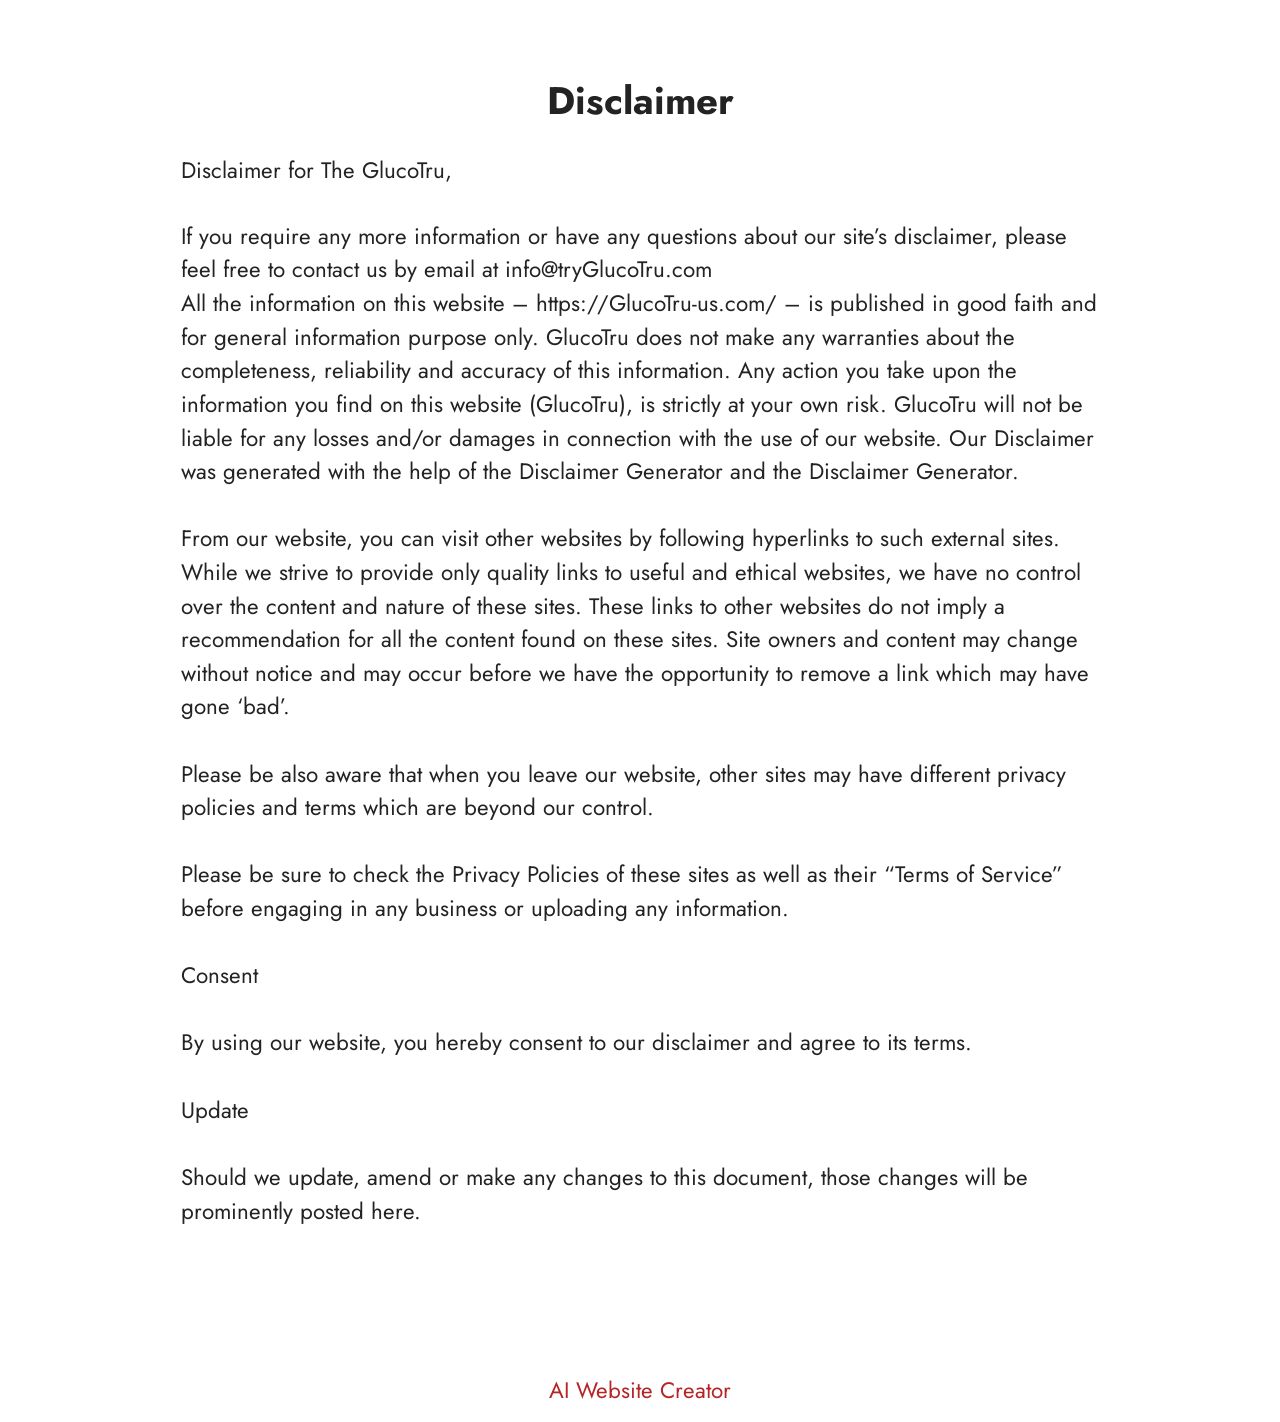
<file: Disclaimer.html>
<!DOCTYPE html>
<html  lang="en">
<head>
  <!-- Site made with Mobirise Website Builder v6.1.12, https://mobirise.com -->
  <meta charset="UTF-8">
  <meta http-equiv="X-UA-Compatible" content="IE=edge">
  <meta name="generator" content="Mobirise v6.1.12, mobirise.com">
  <meta name="viewport" content="width=device-width, initial-scale=1, minimum-scale=1">
  <link rel="shortcut icon" href="assets/images/prod-1-bottle-128x150.png" type="image/x-icon">
  <meta name="description" content="Disclaimer For Glucotru">
  
  
  <title>Disclaimer</title>
  <link rel="stylesheet" href="assets/bootstrap/css/bootstrap.min.css">
  <link rel="stylesheet" href="assets/theme/css/style.css">
  <link rel="preload" href="https://fonts.googleapis.com/css?family=Jost:100,200,300,400,500,600,700,800,900,100i,200i,300i,400i,500i,600i,700i,800i,900i&display=swap" as="style" onload="this.onload=null;this.rel='stylesheet'">
  <noscript><link rel="stylesheet" href="https://fonts.googleapis.com/css?family=Jost:100,200,300,400,500,600,700,800,900,100i,200i,300i,400i,500i,600i,700i,800i,900i&display=swap"></noscript>
  <link rel="preload" as="style" href="assets/mobirise/css/mbr-additional.css?v=OLDbeh"><link rel="stylesheet" href="assets/mobirise/css/mbr-additional.css?v=OLDbeh" type="text/css">

  
  
  
</head>
<body>
  
  <section data-bs-version="5.1" class="content5 cid-tBuMj9hDkk" id="content5-1y">
    
    <div class="container">
        <div class="row justify-content-center">
            <div class="col-md-12 col-lg-10">
                <h3 class="mbr-section-title mbr-fonts-style mb-4 display-2">
                    <strong>Disclaimer</strong>
                </h3>
                <h4 class="mbr-section-subtitle mbr-fonts-style mb-4 display-5">Disclaimer for The GlucoTru,</h4>
                <p class="mbr-text mbr-fonts-style display-7">If you require any more information or have any questions about our site’s disclaimer, please feel free to contact us by email at info@tryGlucoTru.com
<br>All the information on this website – https://GlucoTru-us.com/ – is published in good faith and for general information purpose only. GlucoTru does not make any warranties about the completeness, reliability and accuracy of this information. Any action you take upon the information you find on this website (GlucoTru), is strictly at your own risk. GlucoTru will not be liable for any losses and/or damages in connection with the use of our website. Our Disclaimer was generated with the help of the Disclaimer Generator and the Disclaimer Generator.
<br>
<br>From our website, you can visit other websites by following hyperlinks to such external sites. While we strive to provide only quality links to useful and ethical websites, we have no control over the content and nature of these sites. These links to other websites do not imply a recommendation for all the content found on these sites. Site owners and content may change without notice and may occur before we have the opportunity to remove a link which may have gone ‘bad’.
<br>
<br>Please be also aware that when you leave our website, other sites may have different privacy policies and terms which are beyond our control.
<br>
<br>Please be sure to check the Privacy Policies of these sites as well as their “Terms of Service” before engaging in any business or uploading any information.
<br>
<br>Consent
<br>
<br>By using our website, you hereby consent to our disclaimer and agree to its terms.
<br>
<br>Update
<br>
<br>Should we update, amend or make any changes to this document, those changes will be prominently posted here.<br><br></p>
            </div>
        </div>
    </div>
</section><section class="display-7" style="padding: 0;align-items: center;justify-content: center;flex-wrap: wrap;    align-content: center;display: flex;position: relative;height: 4rem;"><a href="https://mobiri.se/4815952" style="flex: 1 1;height: 4rem;position: absolute;width: 100%;z-index: 1;"><img alt="" style="height: 4rem;" src="[data-uri]"></a><p style="margin: 0;text-align: center;" class="display-7">&#8204;</p><a style="z-index:1" href="https://mobirise.com/builder/ai-website-creator.html">AI Website Creator</a></section><script src="assets/bootstrap/js/bootstrap.bundle.min.js"></script>  <script src="assets/smoothscroll/smooth-scroll.js"></script>  <script src="assets/ytplayer/index.js"></script>  <script src="assets/theme/js/script.js"></script>  
  
  
</body>
</html>
</file>
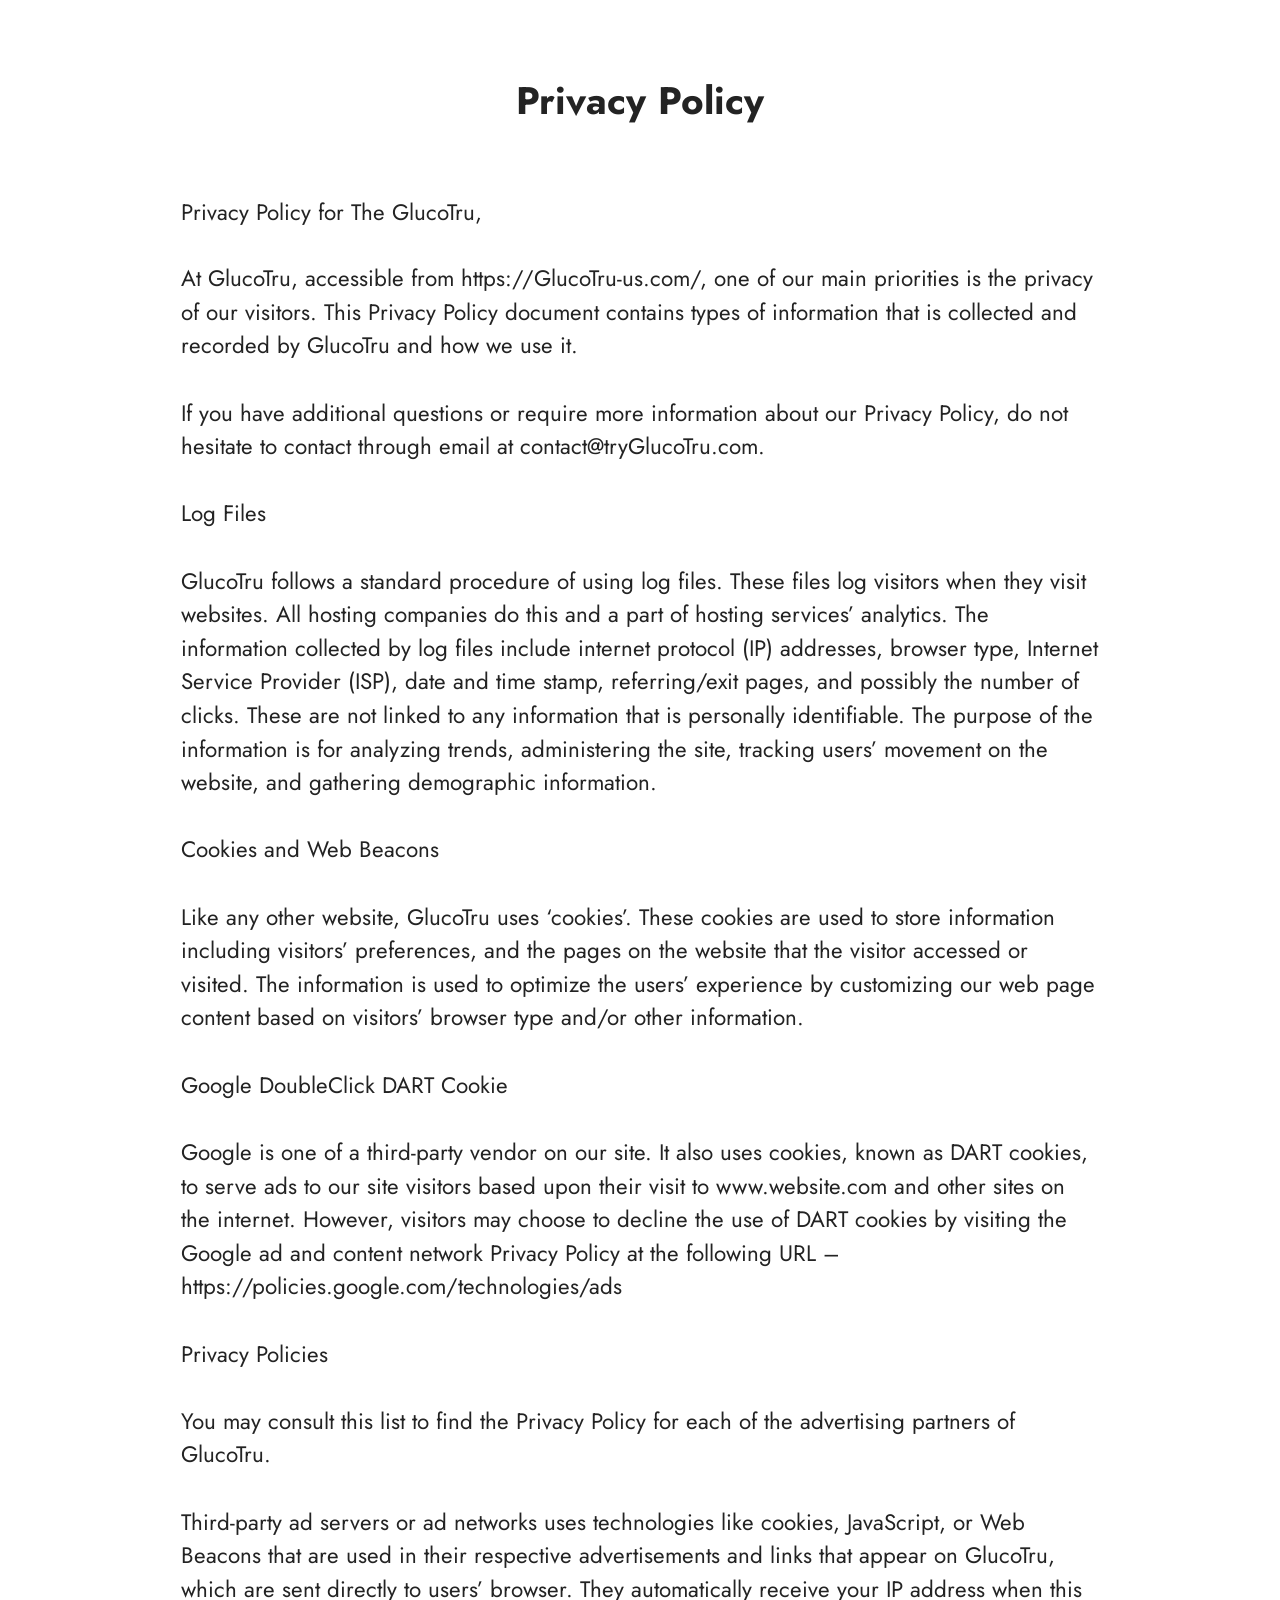
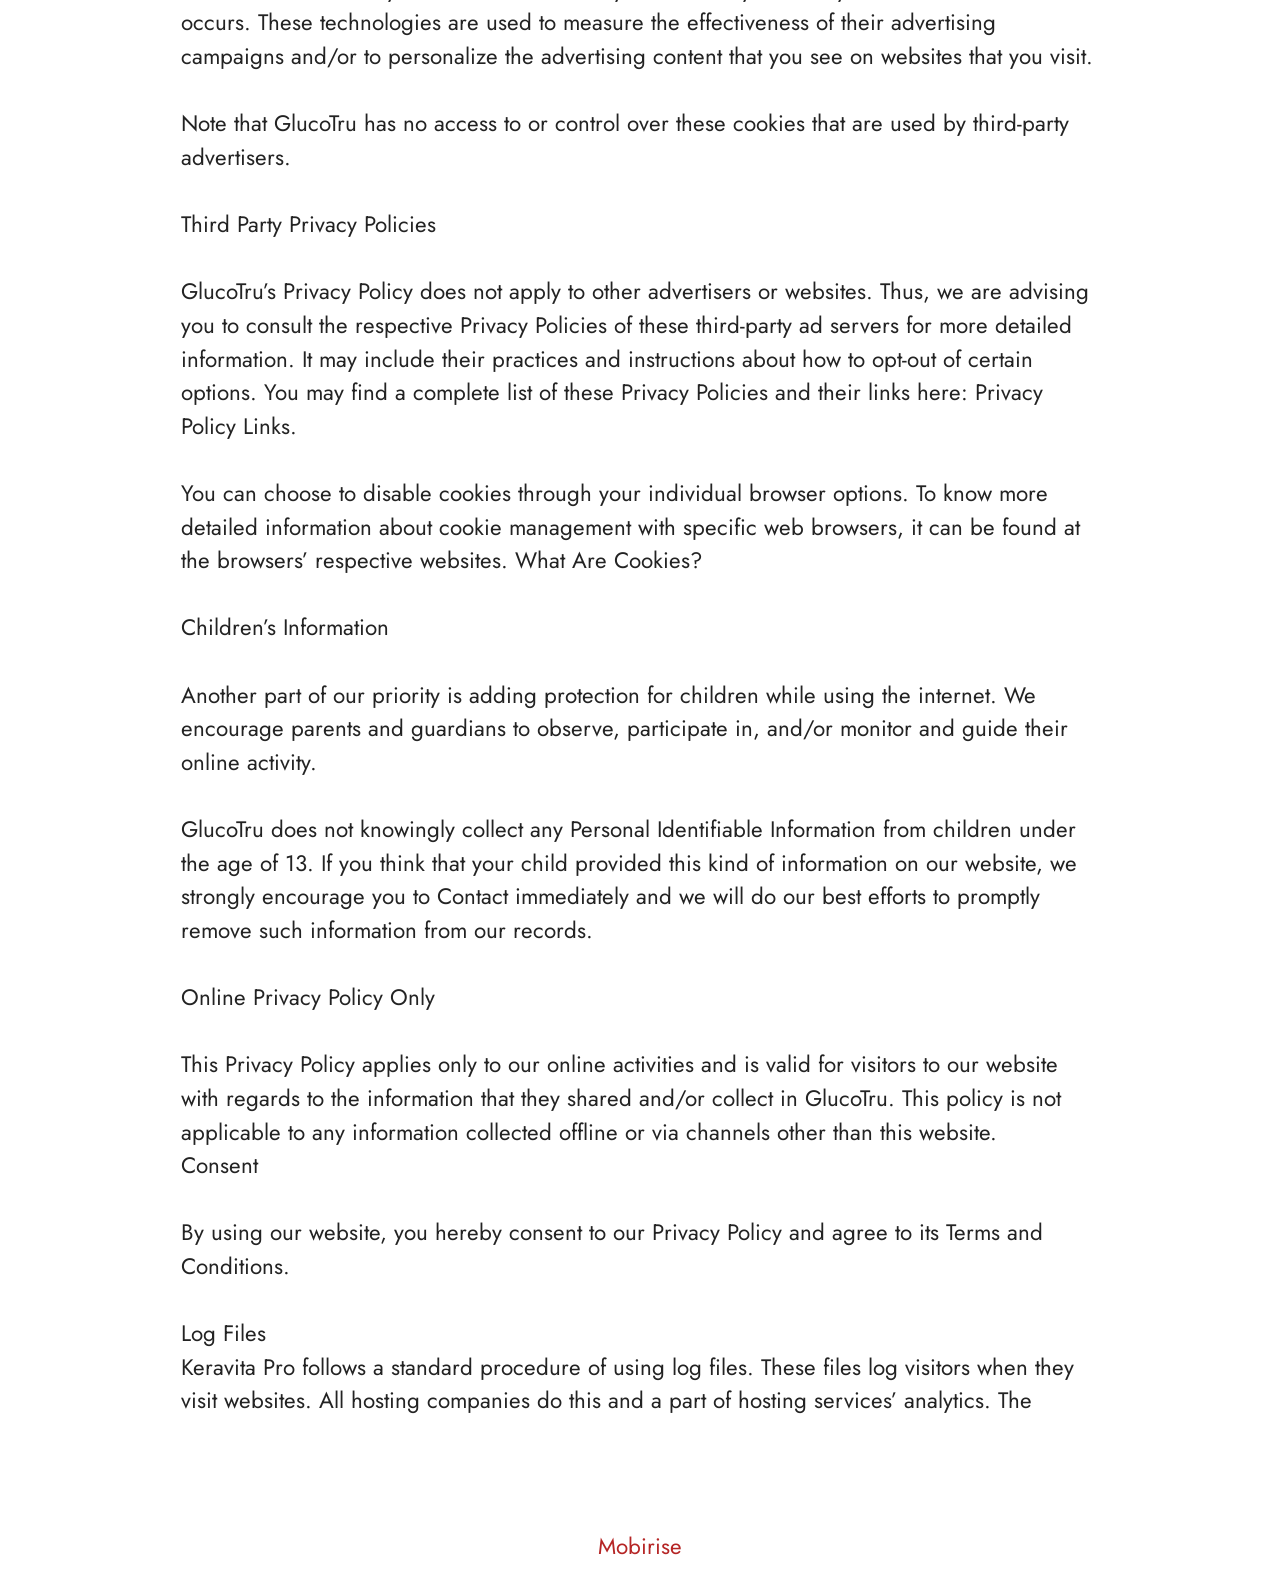
<file: privacy-policy.html>
<!DOCTYPE html>
<html  lang="en">
<head>
  <!-- Site made with Mobirise Website Builder v6.1.12, https://mobirise.com -->
  <meta charset="UTF-8">
  <meta http-equiv="X-UA-Compatible" content="IE=edge">
  <meta name="generator" content="Mobirise v6.1.12, mobirise.com">
  <meta name="viewport" content="width=device-width, initial-scale=1, minimum-scale=1">
  <link rel="shortcut icon" href="assets/images/prod-1-bottle-128x150.png" type="image/x-icon">
  <meta name="description" content="Privacy Policy For Glucotru">
  
  
  <title>Privacy Policy</title>
  <link rel="stylesheet" href="assets/bootstrap/css/bootstrap.min.css">
  <link rel="stylesheet" href="assets/theme/css/style.css">
  <link rel="preload" href="https://fonts.googleapis.com/css?family=Jost:100,200,300,400,500,600,700,800,900,100i,200i,300i,400i,500i,600i,700i,800i,900i&display=swap" as="style" onload="this.onload=null;this.rel='stylesheet'">
  <noscript><link rel="stylesheet" href="https://fonts.googleapis.com/css?family=Jost:100,200,300,400,500,600,700,800,900,100i,200i,300i,400i,500i,600i,700i,800i,900i&display=swap"></noscript>
  <link rel="preload" as="style" href="assets/mobirise/css/mbr-additional.css?v=JdGOTw"><link rel="stylesheet" href="assets/mobirise/css/mbr-additional.css?v=JdGOTw" type="text/css">

  
  
  
</head>
<body>
  
  <section data-bs-version="5.1" class="content5 cid-tBuMPzdHFY" id="content5-1z">
    
    <div class="container">
        <div class="row justify-content-center">
            <div class="col-md-12 col-lg-10">
                <h3 class="mbr-section-title mbr-fonts-style mb-4 display-2"><strong>Privacy Policy
</strong><div><strong><br></strong></div></h3>
                <h4 class="mbr-section-subtitle mbr-fonts-style mb-4 display-5">Privacy Policy for The GlucoTru,</h4>
                <p class="mbr-text mbr-fonts-style display-7">At GlucoTru, accessible from https://GlucoTru-us.com/, one of our main priorities is the privacy of our visitors. This Privacy Policy document contains types of information that is collected and recorded by GlucoTru and how we use it.
<br>
<br>If you have additional questions or require more information about our Privacy Policy, do not hesitate to contact through email at contact@tryGlucoTru.com.
<br>
<br>Log Files
<br>
<br>GlucoTru follows a standard procedure of using log files. These files log visitors when they visit websites. All hosting companies do this and a part of hosting services’ analytics. The information collected by log files include internet protocol (IP) addresses, browser type, Internet Service Provider (ISP), date and time stamp, referring/exit pages, and possibly the number of clicks. These are not linked to any information that is personally identifiable. The purpose of the information is for analyzing trends, administering the site, tracking users’ movement on the website, and gathering demographic information.
<br>
<br>Cookies and Web Beacons
<br>
<br>Like any other website, GlucoTru uses ‘cookies’. These cookies are used to store information including visitors’ preferences, and the pages on the website that the visitor accessed or visited. The information is used to optimize the users’ experience by customizing our web page content based on visitors’ browser type and/or other information.
<br>
<br>Google DoubleClick DART Cookie
<br>
<br>Google is one of a third-party vendor on our site. It also uses cookies, known as DART cookies, to serve ads to our site visitors based upon their visit to www.website.com and other sites on the internet. However, visitors may choose to decline the use of DART cookies by visiting the Google ad and content network Privacy Policy at the following URL – https://policies.google.com/technologies/ads
<br>
<br>Privacy Policies
<br>
<br>You may consult this list to find the Privacy Policy for each of the advertising partners of GlucoTru.
<br>
<br>Third-party ad servers or ad networks uses technologies like cookies, JavaScript, or Web Beacons that are used in their respective advertisements and links that appear on GlucoTru, which are sent directly to users’ browser. They automatically receive your IP address when this occurs. These technologies are used to measure the effectiveness of their advertising campaigns and/or to personalize the advertising content that you see on websites that you visit.
<br>
<br>Note that GlucoTru has no access to or control over these cookies that are used by third-party advertisers.
<br>
<br>Third Party Privacy Policies
<br>
<br>GlucoTru’s Privacy Policy does not apply to other advertisers or websites. Thus, we are advising you to consult the respective Privacy Policies of these third-party ad servers for more detailed information. It may include their practices and instructions about how to opt-out of certain options. You may find a complete list of these Privacy Policies and their links here: Privacy Policy Links.
<br>
<br>You can choose to disable cookies through your individual browser options. To know more detailed information about cookie management with specific web browsers, it can be found at the browsers’ respective websites. What Are Cookies?
<br>
<br>Children’s Information
<br>
<br>Another part of our priority is adding protection for children while using the internet. We encourage parents and guardians to observe, participate in, and/or monitor and guide their online activity.
<br>
<br>GlucoTru does not knowingly collect any Personal Identifiable Information from children under the age of 13. If you think that your child provided this kind of information on our website, we strongly encourage you to Contact immediately and we will do our best efforts to promptly remove such information from our records.
<br>
<br>Online Privacy Policy Only
<br>
<br>This Privacy Policy applies only to our online activities and is valid for visitors to our website with regards to the information that they shared and/or collect in GlucoTru. This policy is not applicable to any information collected offline or via channels other than this website.
<br>Consent
<br>
<br>By using our website, you hereby consent to our Privacy Policy and agree to its Terms and Conditions.<br>
<br>Log Files
<br>Keravita Pro follows a standard procedure of using log files. These files log visitors when they visit websites. All hosting companies do this and a part of hosting services’ analytics. The&nbsp;</p>
            </div>
        </div>
    </div>
</section><section class="display-7" style="padding: 0;align-items: center;justify-content: center;flex-wrap: wrap;    align-content: center;display: flex;position: relative;height: 4rem;"><a href="https://mobiri.se/4815952" style="flex: 1 1;height: 4rem;position: absolute;width: 100%;z-index: 1;"><img alt="" style="height: 4rem;" src="[data-uri]"></a><p style="margin: 0;text-align: center;" class="display-7">&#8204;</p><a style="z-index:1" href="https://mobirise.com">Mobirise </a></section><script src="assets/bootstrap/js/bootstrap.bundle.min.js"></script>  <script src="assets/smoothscroll/smooth-scroll.js"></script>  <script src="assets/ytplayer/index.js"></script>  <script src="assets/theme/js/script.js"></script>  
  
  
</body>
</html>
</file>
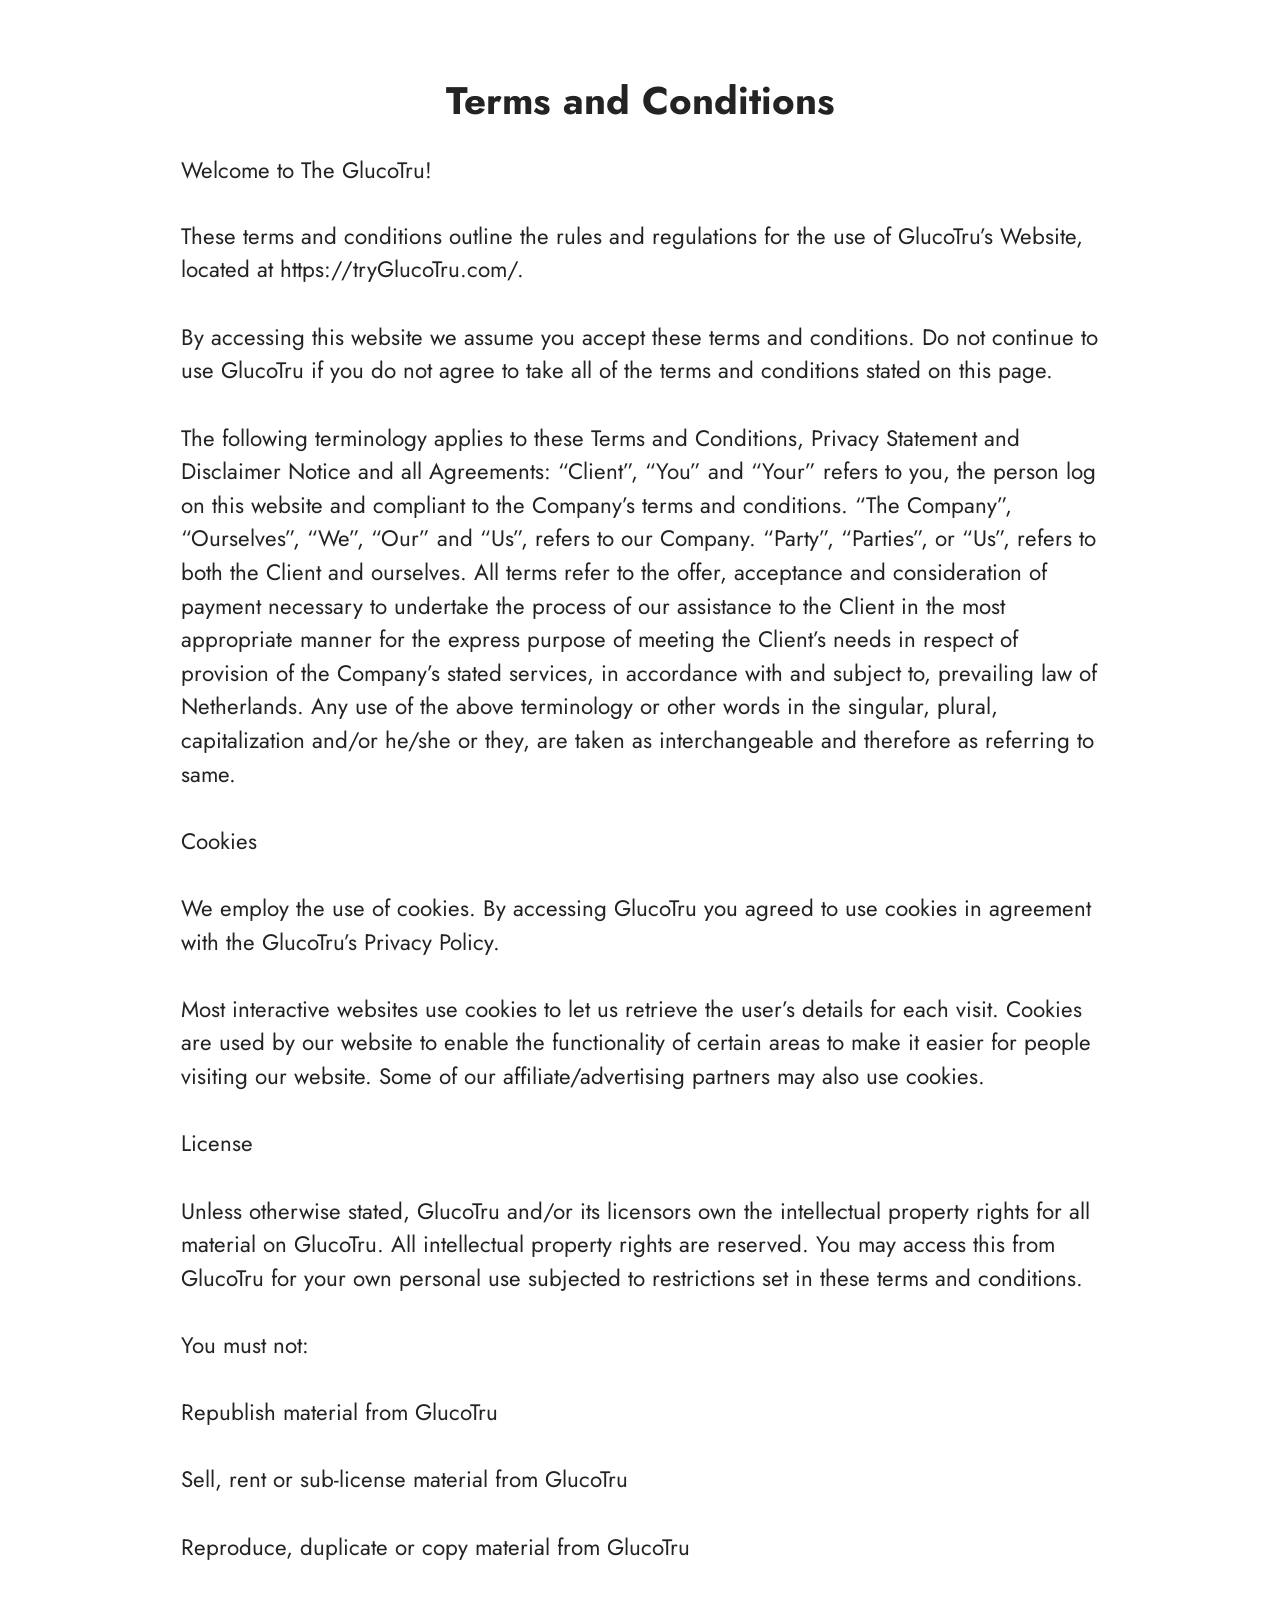
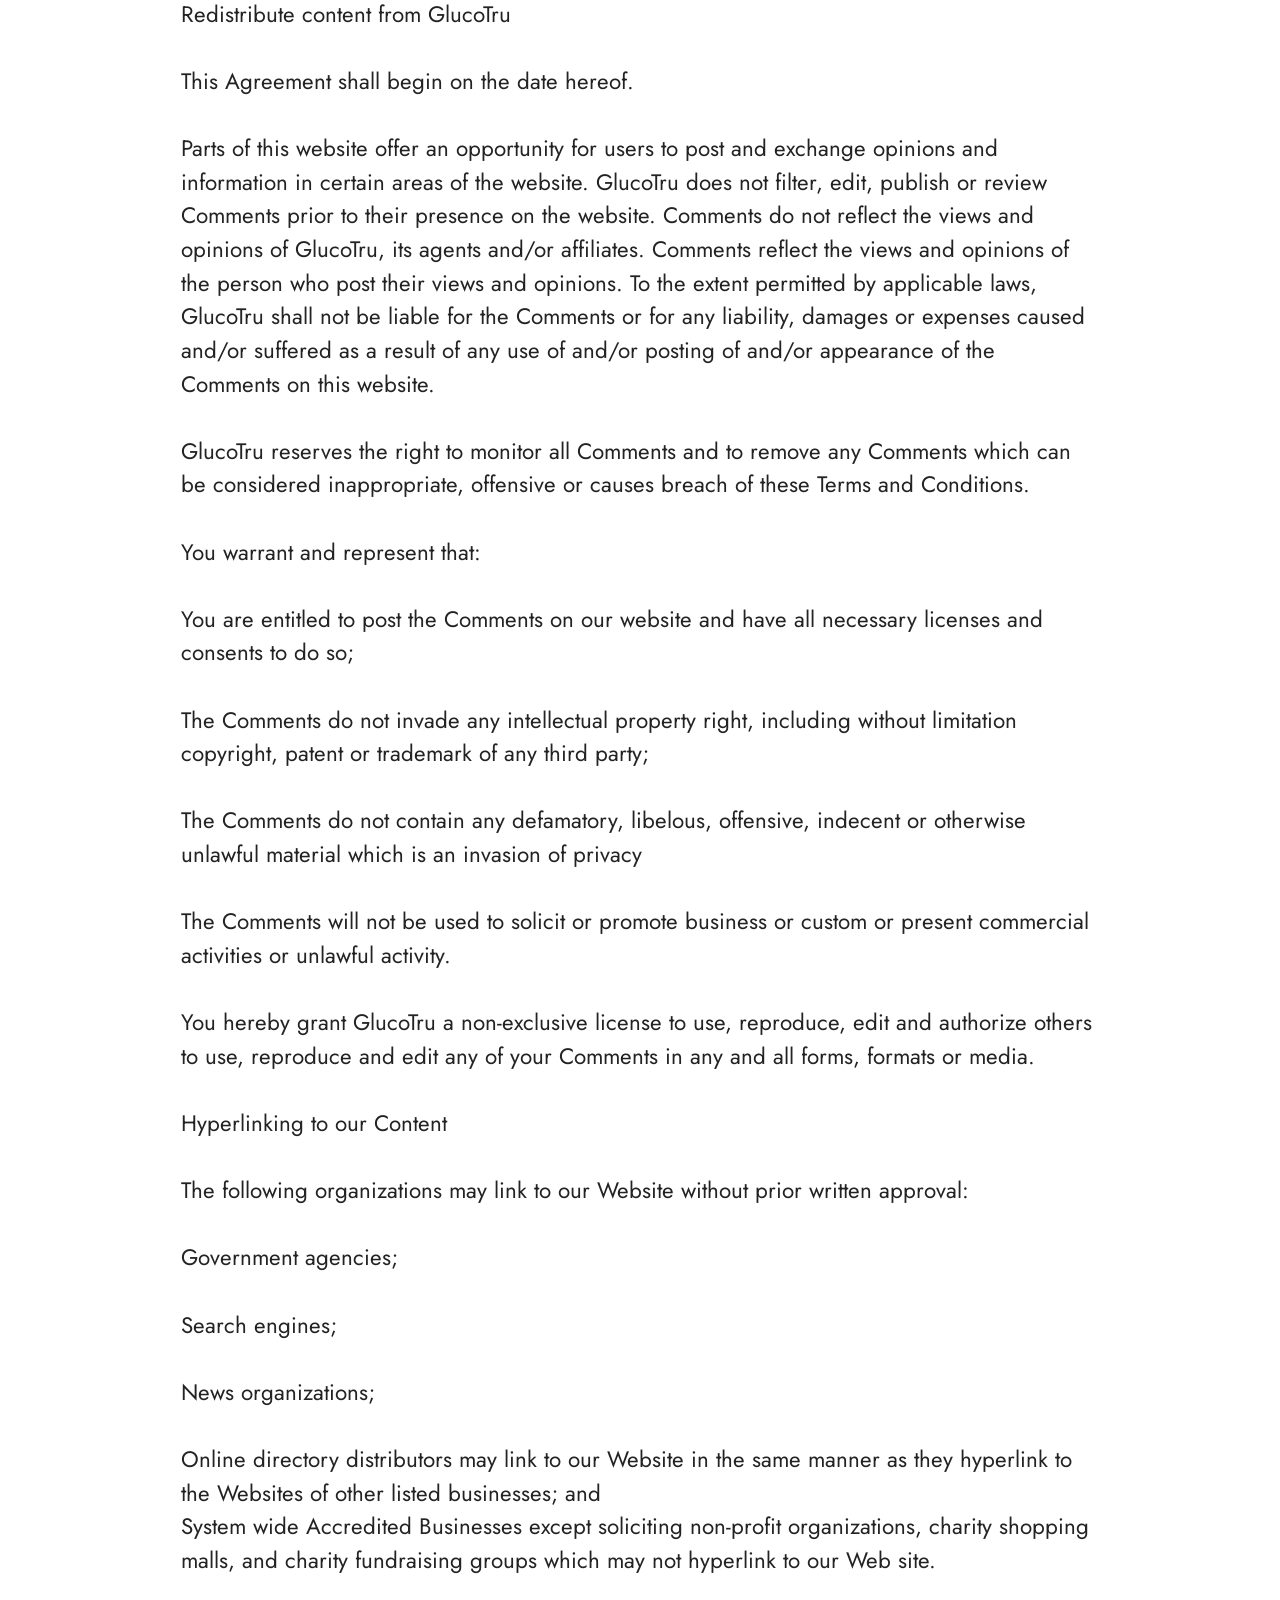
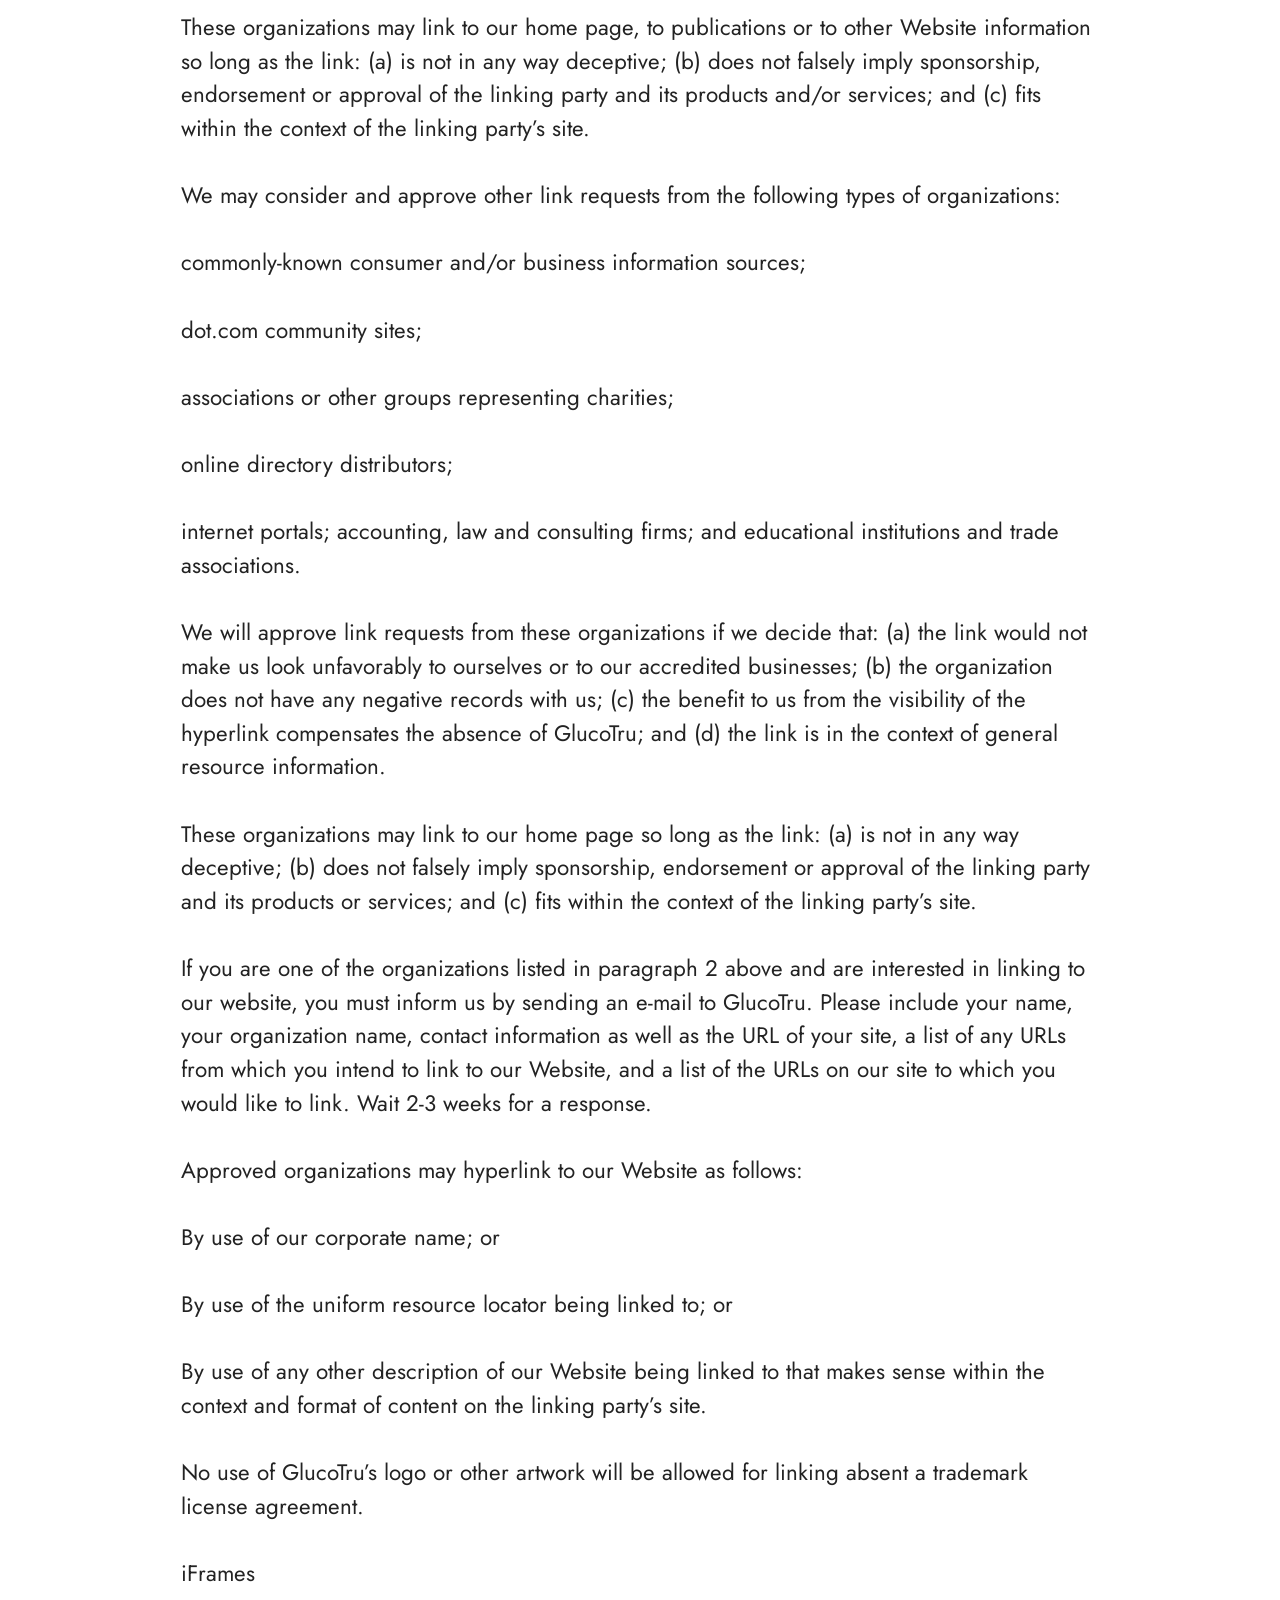
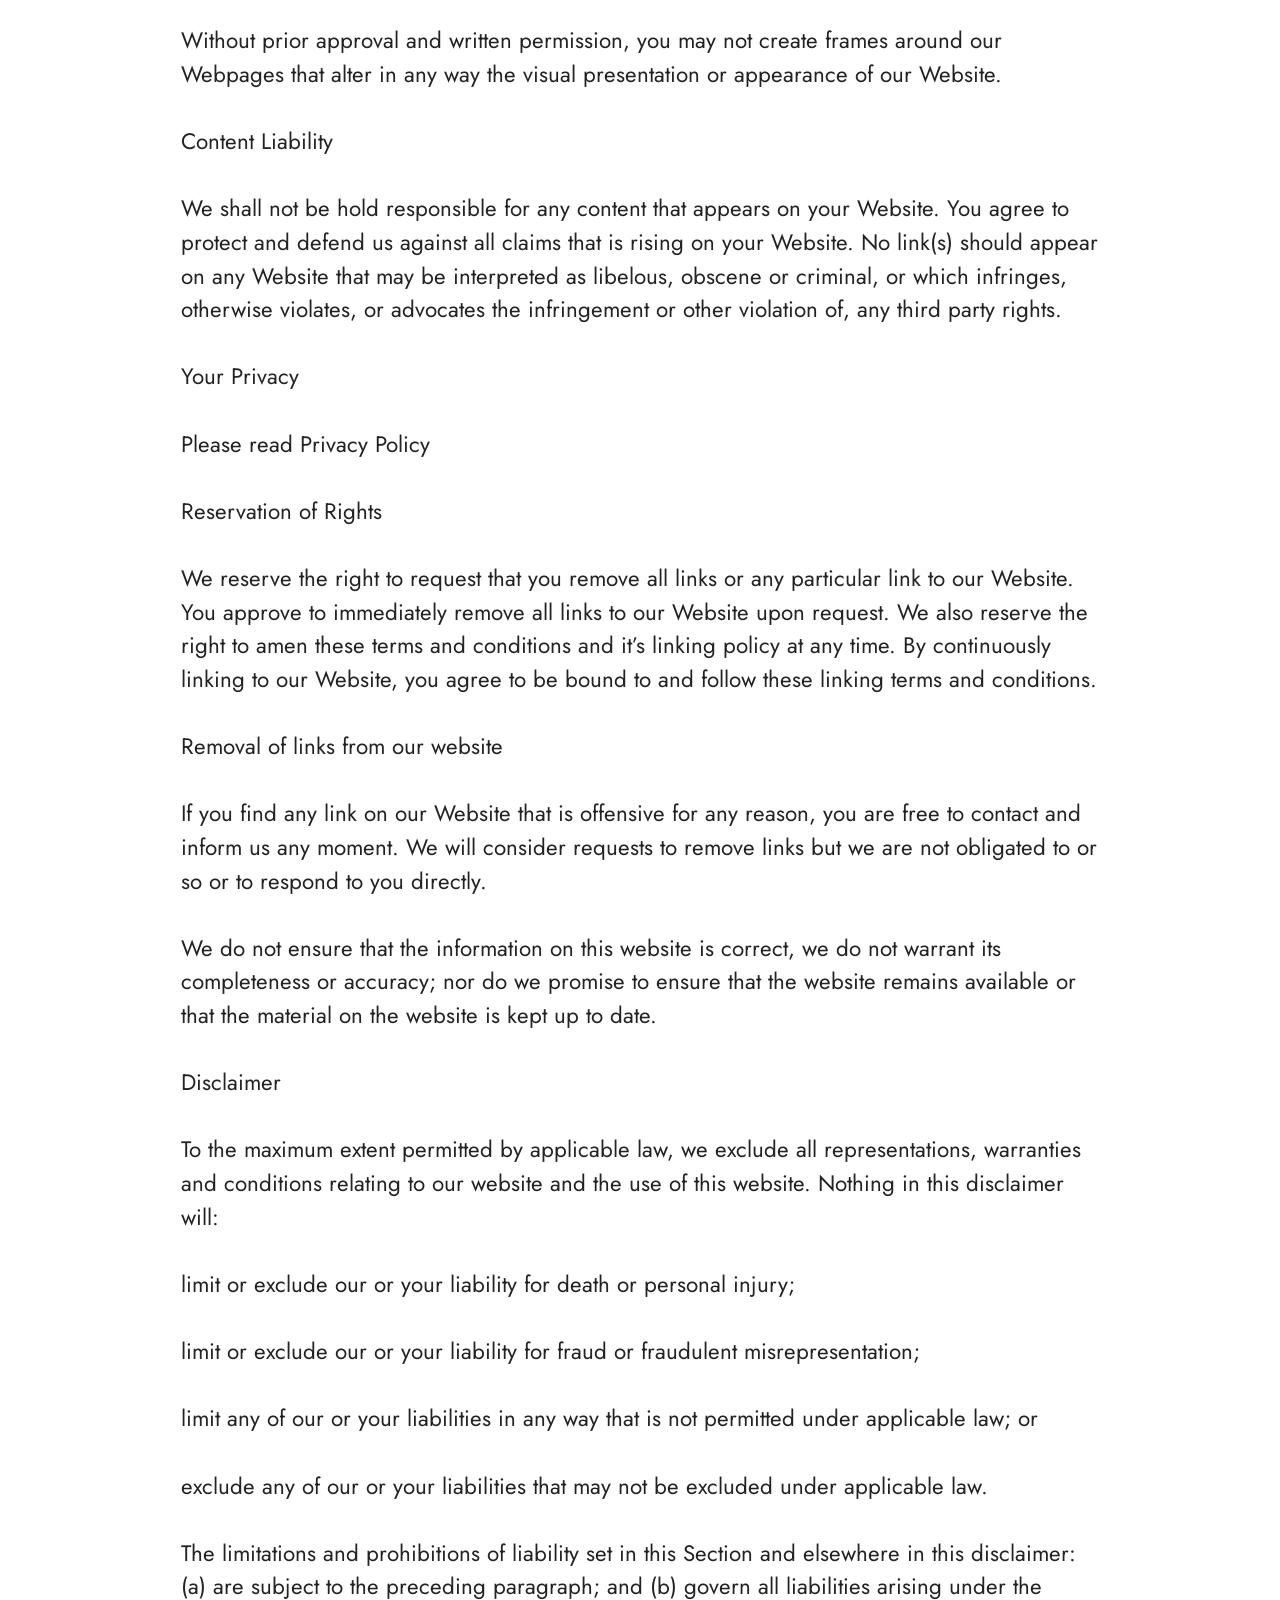
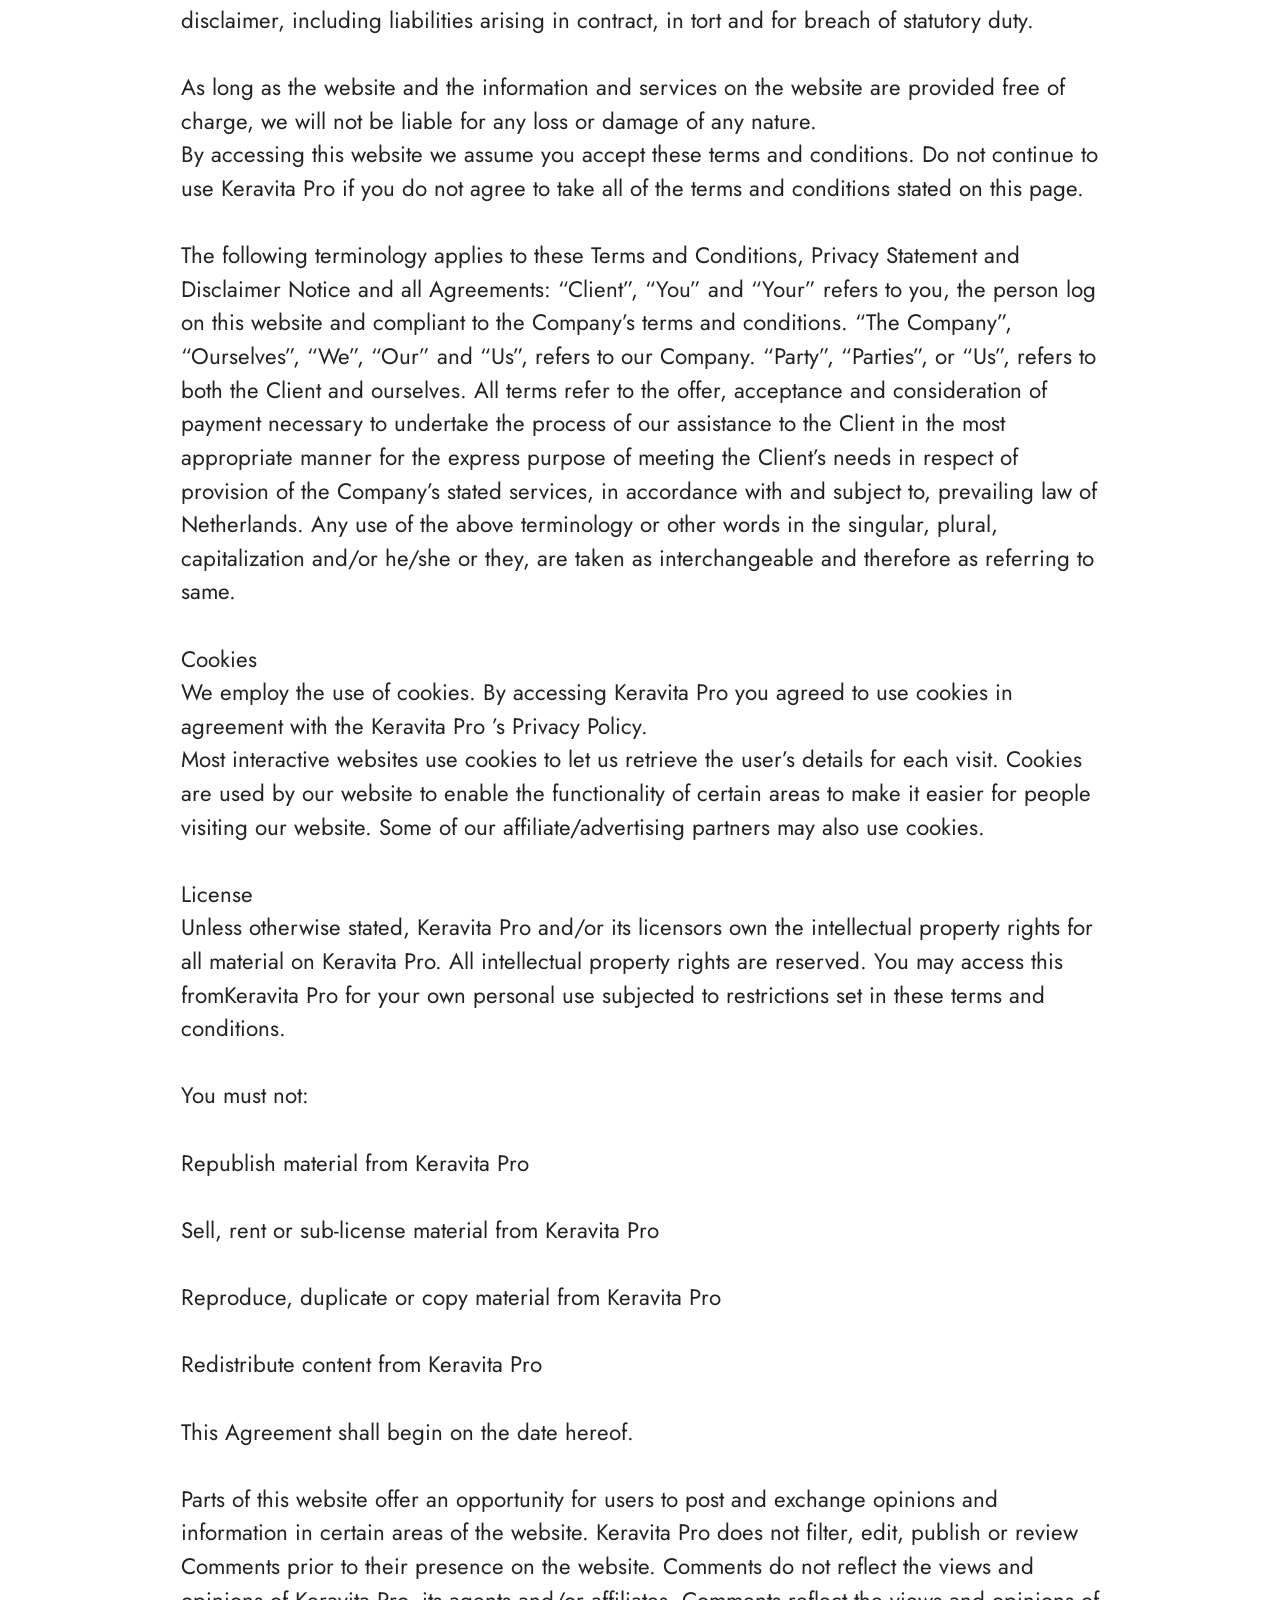
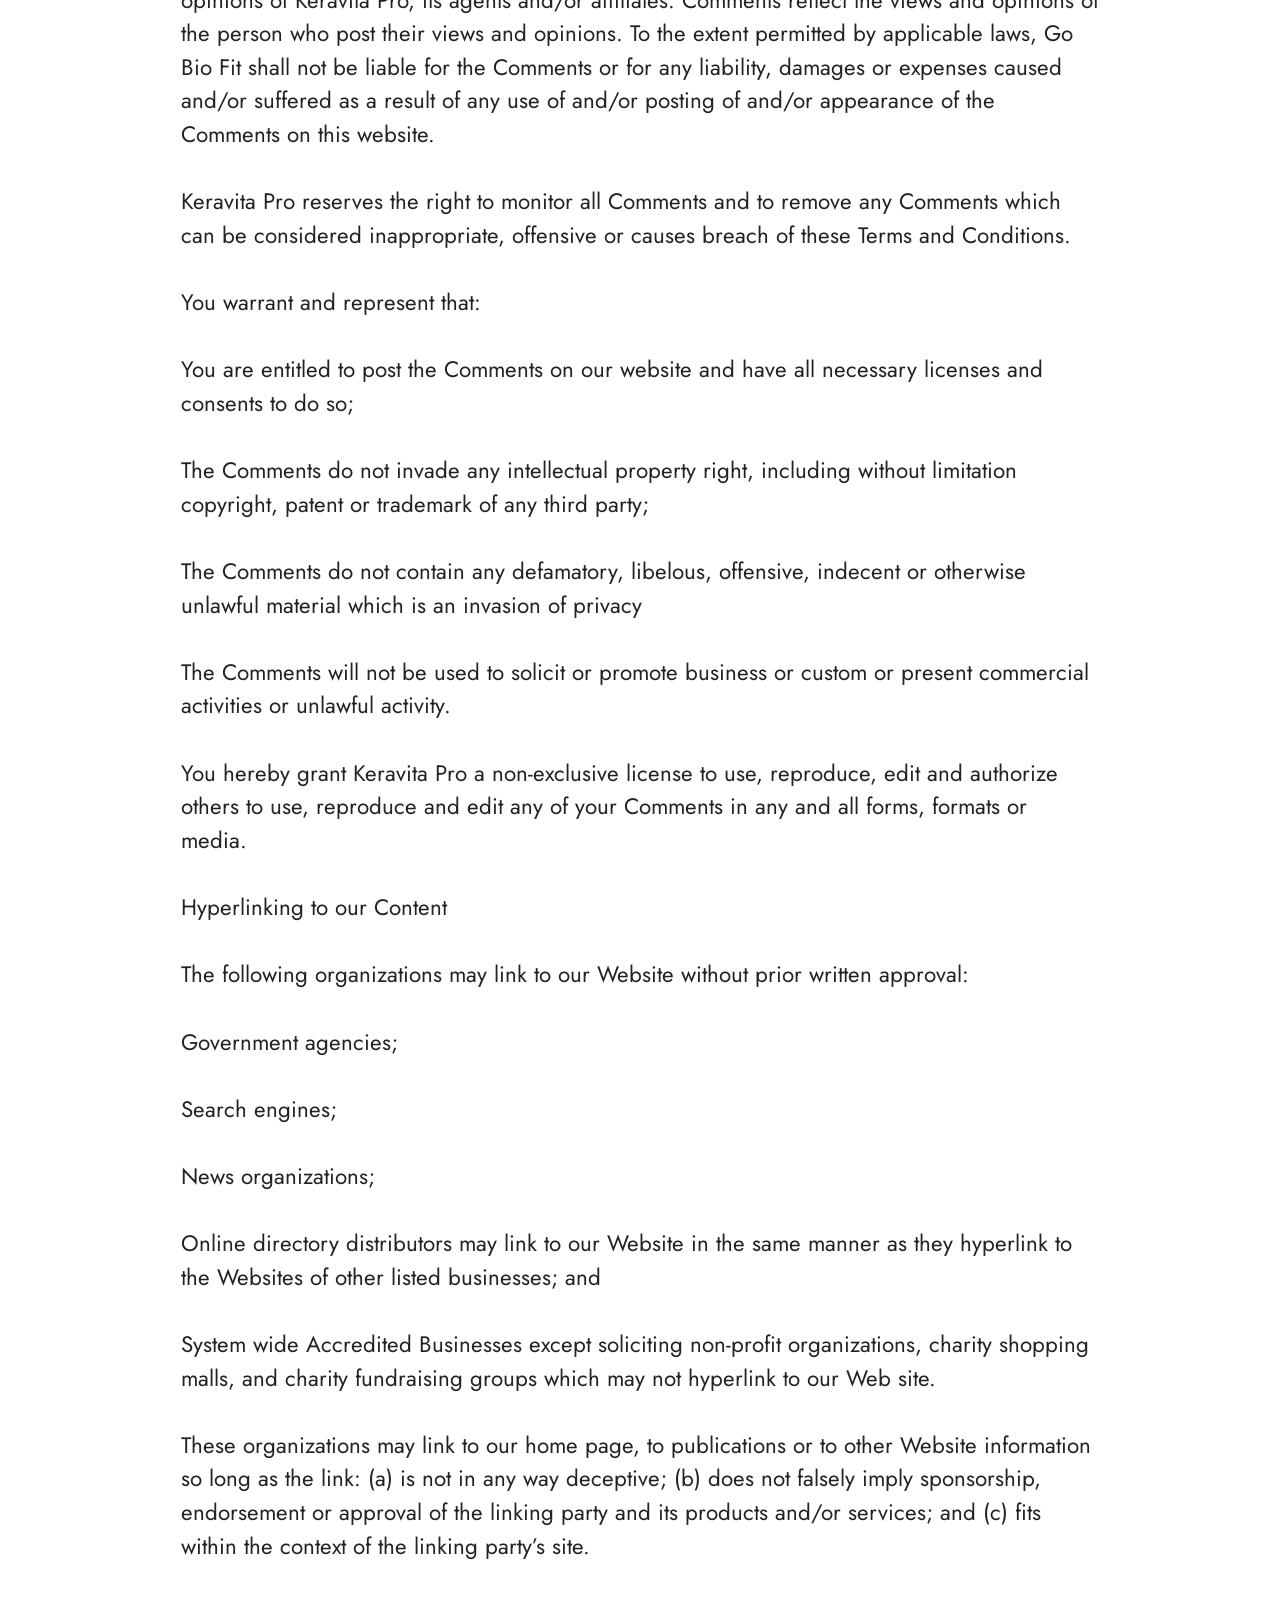
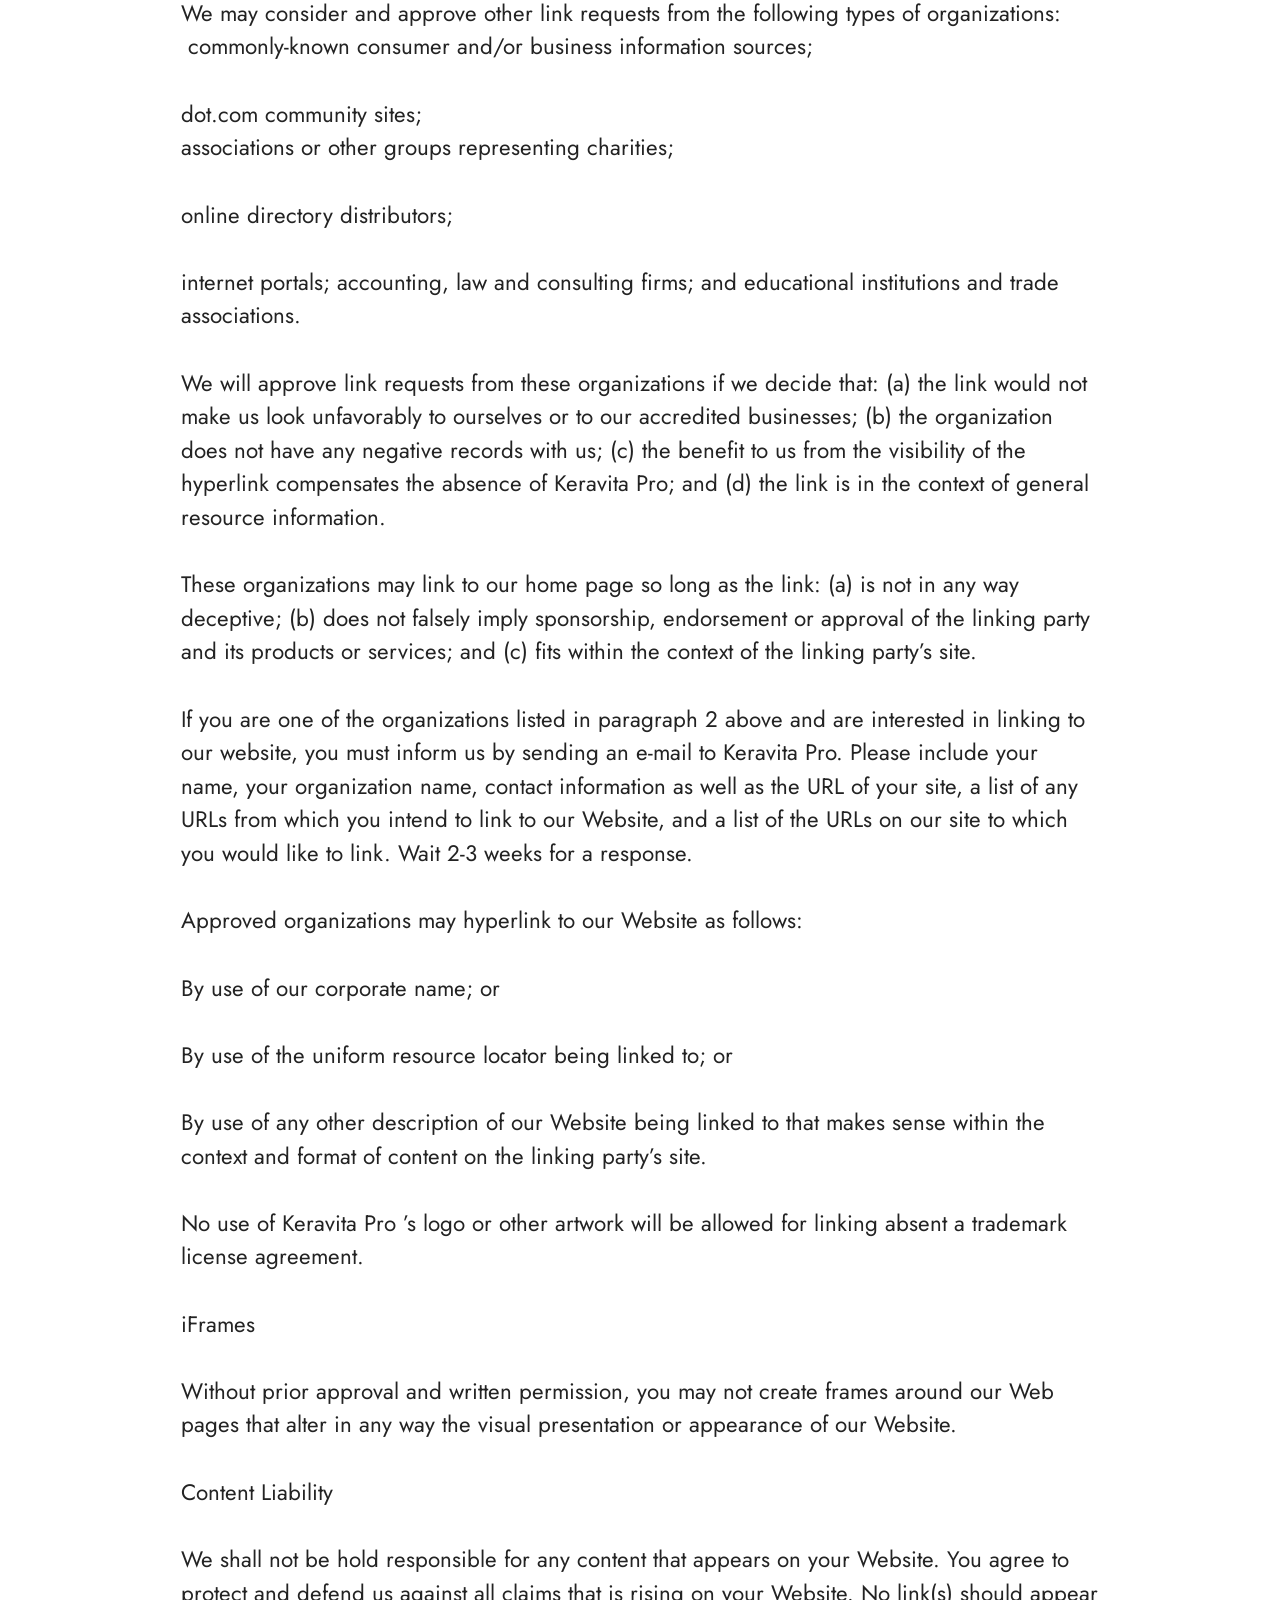
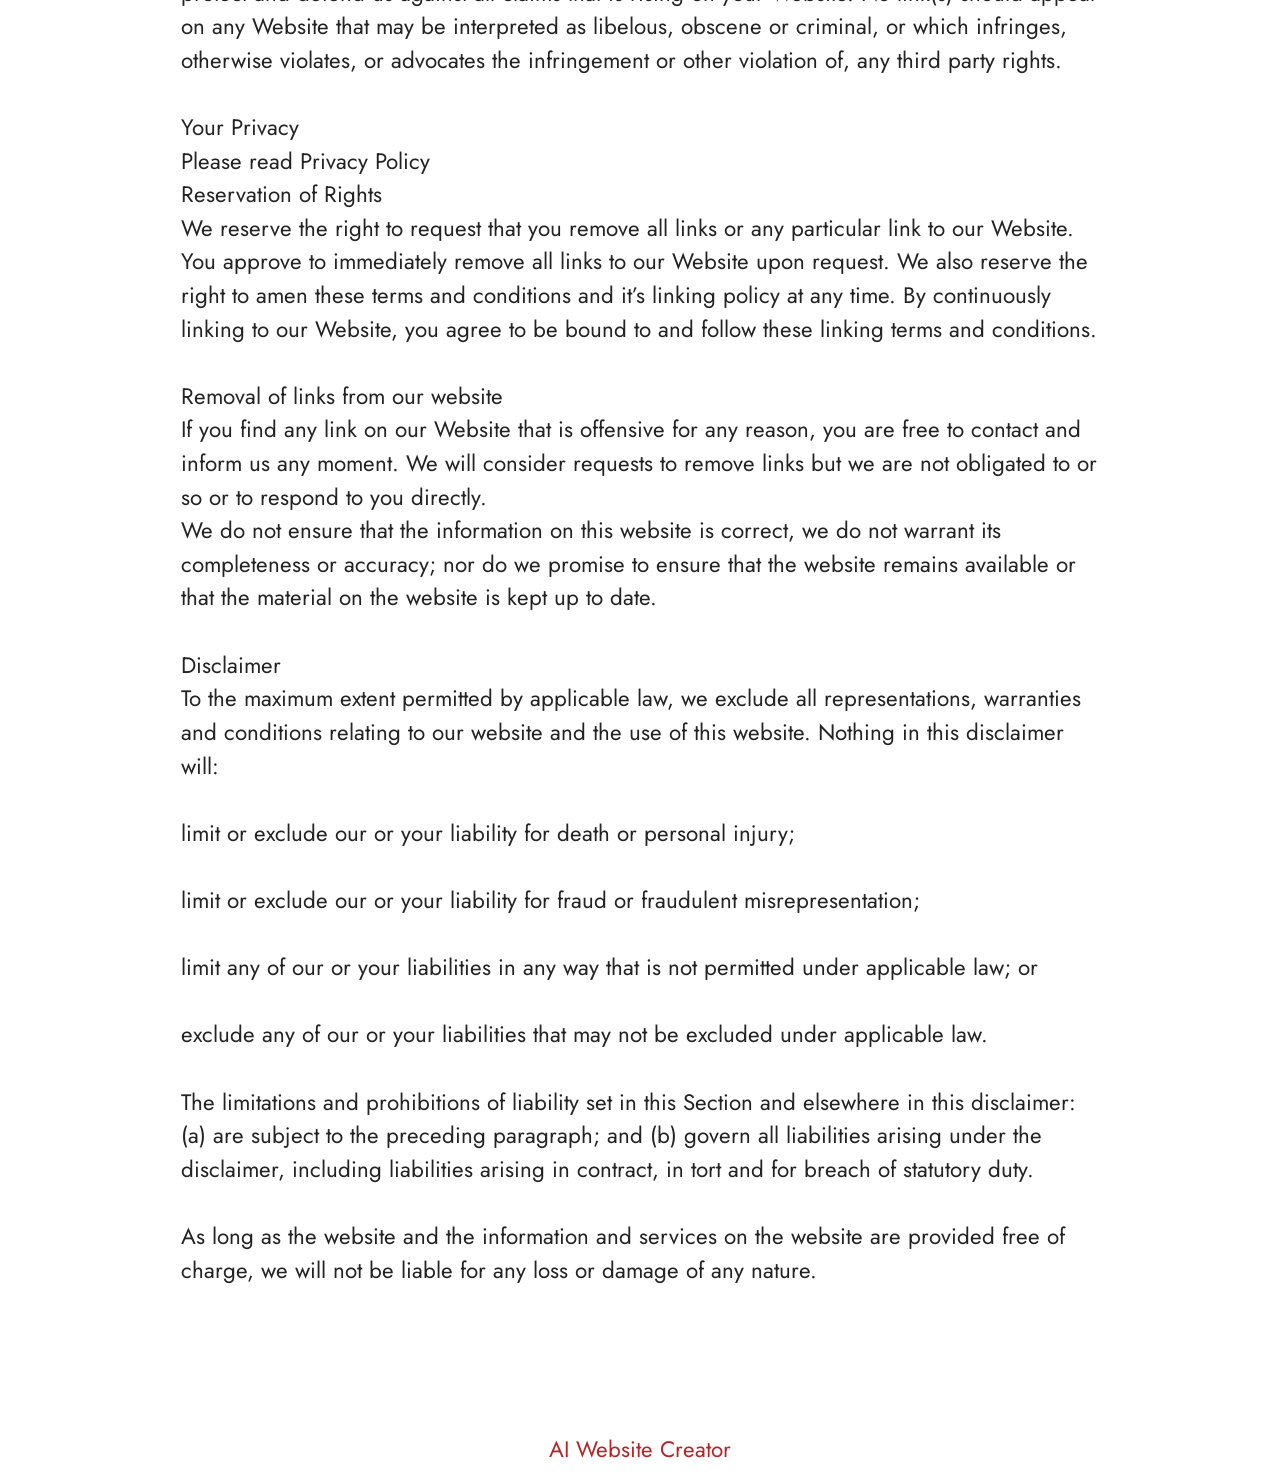
<file: Terms.html>
<!DOCTYPE html>
<html  lang="en">
<head>
  <!-- Site made with Mobirise Website Builder v6.1.12, https://mobirise.com -->
  <meta charset="UTF-8">
  <meta http-equiv="X-UA-Compatible" content="IE=edge">
  <meta name="generator" content="Mobirise v6.1.12, mobirise.com">
  <meta name="viewport" content="width=device-width, initial-scale=1, minimum-scale=1">
  <link rel="shortcut icon" href="assets/images/prod-1-bottle-128x150.png" type="image/x-icon">
  <meta name="description" content="Terms For Glucotru">
  
  
  <title>Terms</title>
  <link rel="stylesheet" href="assets/bootstrap/css/bootstrap.min.css">
  <link rel="stylesheet" href="assets/theme/css/style.css">
  <link rel="preload" href="https://fonts.googleapis.com/css?family=Jost:100,200,300,400,500,600,700,800,900,100i,200i,300i,400i,500i,600i,700i,800i,900i&display=swap" as="style" onload="this.onload=null;this.rel='stylesheet'">
  <noscript><link rel="stylesheet" href="https://fonts.googleapis.com/css?family=Jost:100,200,300,400,500,600,700,800,900,100i,200i,300i,400i,500i,600i,700i,800i,900i&display=swap"></noscript>
  <link rel="preload" as="style" href="assets/mobirise/css/mbr-additional.css?v=2aj27m"><link rel="stylesheet" href="assets/mobirise/css/mbr-additional.css?v=2aj27m" type="text/css">

  
  
  
</head>
<body>
  
  <section data-bs-version="5.1" class="content5 cid-tBuOj1XZ1f" id="content5-20">
    
    <div class="container">
        <div class="row justify-content-center">
            <div class="col-md-12 col-lg-10">
                <h3 class="mbr-section-title mbr-fonts-style mb-4 display-2"><strong>Terms and Conditions</strong></h3>
                <h4 class="mbr-section-subtitle mbr-fonts-style mb-4 display-5">Welcome to The GlucoTru!</h4>
                <p class="mbr-text mbr-fonts-style display-7">These terms and conditions outline the rules and regulations for the use of GlucoTru’s Website, located at https://tryGlucoTru.com/.
<br>
<br>By accessing this website we assume you accept these terms and conditions. Do not continue to use GlucoTru if you do not agree to take all of the terms and conditions stated on this page.
<br>
<br>The following terminology applies to these Terms and Conditions, Privacy Statement and Disclaimer Notice and all Agreements: “Client”, “You” and “Your” refers to you, the person log on this website and compliant to the Company’s terms and conditions. “The Company”, “Ourselves”, “We”, “Our” and “Us”, refers to our Company. “Party”, “Parties”, or “Us”, refers to both the Client and ourselves. All terms refer to the offer, acceptance and consideration of payment necessary to undertake the process of our assistance to the Client in the most appropriate manner for the express purpose of meeting the Client’s needs in respect of provision of the Company’s stated services, in accordance with and subject to, prevailing law of Netherlands. Any use of the above terminology or other words in the singular, plural, capitalization and/or he/she or they, are taken as interchangeable and therefore as referring to same.
<br>
<br>Cookies
<br>
<br>We employ the use of cookies. By accessing GlucoTru you agreed to use cookies in agreement with the GlucoTru’s Privacy Policy.
<br>
<br>Most interactive websites use cookies to let us retrieve the user’s details for each visit. Cookies are used by our website to enable the functionality of certain areas to make it easier for people visiting our website. Some of our affiliate/advertising partners may also use cookies.
<br>
<br>License
<br>
<br>Unless otherwise stated, GlucoTru and/or its licensors own the intellectual property rights for all material on GlucoTru. All intellectual property rights are reserved. You may access this from GlucoTru for your own personal use subjected to restrictions set in these terms and conditions.
<br>
<br>You must not:
<br>
<br>Republish material from GlucoTru
<br>
<br>Sell, rent or sub-license material from GlucoTru
<br>
<br>Reproduce, duplicate or copy material from GlucoTru
<br>
<br>Redistribute content from GlucoTru
<br>
<br>This Agreement shall begin on the date hereof.
<br>
<br>Parts of this website offer an opportunity for users to post and exchange opinions and information in certain areas of the website. GlucoTru does not filter, edit, publish or review Comments prior to their presence on the website. Comments do not reflect the views and opinions of GlucoTru, its agents and/or affiliates. Comments reflect the views and opinions of the person who post their views and opinions. To the extent permitted by applicable laws, GlucoTru shall not be liable for the Comments or for any liability, damages or expenses caused and/or suffered as a result of any use of and/or posting of and/or appearance of the Comments on this website.
<br>
<br>GlucoTru reserves the right to monitor all Comments and to remove any Comments which can be considered inappropriate, offensive or causes breach of these Terms and Conditions.
<br>
<br>You warrant and represent that:
<br>
<br>You are entitled to post the Comments on our website and have all necessary licenses and consents to do so;
<br>
<br>The Comments do not invade any intellectual property right, including without limitation copyright, patent or trademark of any third party;
<br>
<br>The Comments do not contain any defamatory, libelous, offensive, indecent or otherwise unlawful material which is an invasion of privacy
<br>
<br>The Comments will not be used to solicit or promote business or custom or present commercial activities or unlawful activity.
<br>
<br>You hereby grant GlucoTru a non-exclusive license to use, reproduce, edit and authorize others to use, reproduce and edit any of your Comments in any and all forms, formats or media.
<br>
<br>Hyperlinking to our Content
<br>
<br>The following organizations may link to our Website without prior written approval:
<br>
<br>Government agencies;
<br>
<br>Search engines;
<br>
<br>News organizations;
<br>
<br>Online directory distributors may link to our Website in the same manner as they hyperlink to the Websites of other listed businesses; and
<br>System wide Accredited Businesses except soliciting non-profit organizations, charity shopping malls, and charity fundraising groups which may not hyperlink to our Web site.
<br>
<br>These organizations may link to our home page, to publications or to other Website information so long as the link: (a) is not in any way deceptive; (b) does not falsely imply sponsorship, endorsement or approval of the linking party and its products and/or services; and (c) fits within the context of the linking party’s site.
<br>
<br>We may consider and approve other link requests from the following types of organizations:
<br>
<br>commonly-known consumer and/or business information sources;
<br>
<br>dot.com community sites;
<br>
<br>associations or other groups representing charities;
<br>
<br>online directory distributors;
<br>
<br>internet portals; accounting, law and consulting firms; and educational institutions and trade associations.
<br>
<br>We will approve link requests from these organizations if we decide that: (a) the link would not make us look unfavorably to ourselves or to our accredited businesses; (b) the organization does not have any negative records with us; (c) the benefit to us from the visibility of the hyperlink compensates the absence of GlucoTru; and (d) the link is in the context of general resource information.
<br>
<br>These organizations may link to our home page so long as the link: (a) is not in any way deceptive; (b) does not falsely imply sponsorship, endorsement or approval of the linking party and its products or services; and (c) fits within the context of the linking party’s site.
<br>
<br>If you are one of the organizations listed in paragraph 2 above and are interested in linking to our website, you must inform us by sending an e-mail to GlucoTru. Please include your name, your organization name, contact information as well as the URL of your site, a list of any URLs from which you intend to link to our Website, and a list of the URLs on our site to which you would like to link. Wait 2-3 weeks for a response.
<br>
<br>Approved organizations may hyperlink to our Website as follows:
<br>
<br>By use of our corporate name; or
<br>
<br>By use of the uniform resource locator being linked to; or
<br>
<br>By use of any other description of our Website being linked to that makes sense within the context and format of content on the linking party’s site.
<br>
<br>No use of GlucoTru’s logo or other artwork will be allowed for linking absent a trademark license agreement.
<br>
<br>iFrames
<br>
<br>Without prior approval and written permission, you may not create frames around our Webpages that alter in any way the visual presentation or appearance of our Website.
<br>
<br>Content Liability
<br>
<br>We shall not be hold responsible for any content that appears on your Website. You agree to protect and defend us against all claims that is rising on your Website. No link(s) should appear on any Website that may be interpreted as libelous, obscene or criminal, or which infringes, otherwise violates, or advocates the infringement or other violation of, any third party rights.
<br>
<br>Your Privacy
<br>
<br>Please read Privacy Policy
<br>
<br>Reservation of Rights
<br>
<br>We reserve the right to request that you remove all links or any particular link to our Website. You approve to immediately remove all links to our Website upon request. We also reserve the right to amen these terms and conditions and it’s linking policy at any time. By continuously linking to our Website, you agree to be bound to and follow these linking terms and conditions.
<br>
<br>Removal of links from our website
<br>
<br>If you find any link on our Website that is offensive for any reason, you are free to contact and inform us any moment. We will consider requests to remove links but we are not obligated to or so or to respond to you directly.
<br>
<br>We do not ensure that the information on this website is correct, we do not warrant its completeness or accuracy; nor do we promise to ensure that the website remains available or that the material on the website is kept up to date.
<br>
<br>Disclaimer
<br>
<br>To the maximum extent permitted by applicable law, we exclude all representations, warranties and conditions relating to our website and the use of this website. Nothing in this disclaimer will:
<br>
<br>limit or exclude our or your liability for death or personal injury;
<br>
<br>limit or exclude our or your liability for fraud or fraudulent misrepresentation;
<br>
<br>limit any of our or your liabilities in any way that is not permitted under applicable law; or
<br>
<br>exclude any of our or your liabilities that may not be excluded under applicable law.
<br>
<br>The limitations and prohibitions of liability set in this Section and elsewhere in this disclaimer: (a) are subject to the preceding paragraph; and (b) govern all liabilities arising under the disclaimer, including liabilities arising in contract, in tort and for breach of statutory duty.
<br>
<br>As long as the website and the information and services on the website are provided free of charge, we will not be liable for any loss or damage of any nature.<br>By accessing this website we assume you accept these terms and conditions. Do not continue to use Keravita Pro if you do not agree to take all of the terms and conditions stated on this page.
<br><br>The following terminology applies to these Terms and Conditions, Privacy Statement and Disclaimer Notice and all Agreements: “Client”, “You” and “Your” refers to you, the person log on this website and compliant to the Company’s terms and conditions. “The Company”, “Ourselves”, “We”, “Our” and “Us”, refers to our Company. “Party”, “Parties”, or “Us”, refers to both the Client and ourselves. All terms refer to the offer, acceptance and consideration of payment necessary to undertake the process of our assistance to the Client in the most appropriate manner for the express purpose of meeting the Client’s needs in respect of provision of the Company’s stated services, in accordance with and subject to, prevailing law of Netherlands. Any use of the above terminology or other words in the singular, plural, capitalization and/or he/she or they, are taken as interchangeable and therefore as referring to same.
<br><br>Cookies<br>We employ the use of cookies. By accessing Keravita Pro you agreed to use cookies in agreement with the Keravita Pro ’s Privacy Policy.<br>Most interactive websites use cookies to let us retrieve the user’s details for each visit. Cookies are used by our website to enable the functionality of certain areas to make it easier for people visiting our website. Some of our affiliate/advertising partners may also use cookies.
<br><br>License
<br>Unless otherwise stated, Keravita Pro and/or its licensors own the intellectual property rights for all material on Keravita Pro. All intellectual property rights are reserved. You may access this fromKeravita Pro for your own personal use subjected to restrictions set in these terms and conditions.
<br><br>You must not:
<br><br>Republish material from Keravita Pro
<br>
<br>Sell, rent or sub-license material from Keravita Pro
<br><br>Reproduce, duplicate or copy material from Keravita Pro
<br><br>Redistribute content from Keravita Pro
<br><br>This Agreement shall begin on the date hereof.
<br><br>Parts of this website offer an opportunity for users to post and exchange opinions and information in certain areas of the website. Keravita Pro does not filter, edit, publish or review Comments prior to their presence on the website. Comments do not reflect the views and opinions of Keravita Pro, its agents and/or affiliates. Comments reflect the views and opinions of the person who post their views and opinions. To the extent permitted by applicable laws, Go Bio Fit shall not be liable for the Comments or for any liability, damages or expenses caused and/or suffered as a result of any use of and/or posting of and/or appearance of the Comments on this website.
<br>
<br>Keravita Pro reserves the right to monitor all Comments and to remove any Comments which can be considered inappropriate, offensive or causes breach of these Terms and Conditions.
<br><br>You warrant and represent that:
<br>
<br>You are entitled to post the Comments on our website and have all necessary licenses and consents to do so;<br><br>The Comments do not invade any intellectual property right, including without limitation copyright, patent or trademark of any third party;
<br><br>The Comments do not contain any defamatory, libelous, offensive, indecent or otherwise unlawful material which is an invasion of privacy
<br><br>The Comments will not be used to solicit or promote business or custom or present commercial activities or unlawful activity.
<br><br>You hereby grant Keravita Pro a non-exclusive license to use, reproduce, edit and authorize others to use, reproduce and edit any of your Comments in any and all forms, formats or media.
<br><br>Hyperlinking to our Content
<br><br>The following organizations may link to our Website without prior written approval:
<br><br>Government agencies;
<br>
<br>Search engines;
<br><br>News organizations;
<br><br>Online directory distributors may link to our Website in the same manner as they hyperlink to the Websites of other listed businesses; and
<br><br>System wide Accredited Businesses except soliciting non-profit organizations, charity shopping malls, and charity fundraising groups which may not hyperlink to our Web site.
<br><br>These organizations may link to our home page, to publications or to other Website information so long as the link: (a) is not in any way deceptive; (b) does not falsely imply sponsorship, endorsement or approval of the linking party and its products and/or services; and (c) fits within the context of the linking party’s site.
<br><br>We may consider and approve other link requests from the following types of organizations:
<br>&nbsp;commonly-known consumer and/or business information sources;
<br><br>dot.com community sites;
<br>associations or other groups representing charities;<br><br>online directory distributors;
<br><br>internet portals; accounting, law and consulting firms; and educational institutions and trade associations.
<br>
<br>We will approve link requests from these organizations if we decide that: (a) the link would not make us look unfavorably to ourselves or to our accredited businesses; (b) the organization does not have any negative records with us; (c) the benefit to us from the visibility of the hyperlink compensates the absence of Keravita Pro; and (d) the link is in the context of general resource information.
<br><br>These organizations may link to our home page so long as the link: (a) is not in any way deceptive; (b) does not falsely imply sponsorship, endorsement or approval of the linking party and its products or services; and (c) fits within the context of the linking party’s site.
<br>
<br>If you are one of the organizations listed in paragraph 2 above and are interested in linking to our website, you must inform us by sending an e-mail to Keravita Pro. Please include your name, your organization name, contact information as well as the URL of your site, a list of any URLs from which you intend to link to our Website, and a list of the URLs on our site to which you would like to link. Wait 2-3 weeks for a response.
<br><br>Approved organizations may hyperlink to our Website as follows:
<br><br>By use of our corporate name; or
<br><br>By use of the uniform resource locator being linked to; or
<br><br>By use of any other description of our Website being linked to that makes sense within the context and format of content on the linking party’s site.
<br><br>No use of Keravita Pro ’s logo or other artwork will be allowed for linking absent a trademark license agreement.
<br><br>iFrames
<br><br>Without prior approval and written permission, you may not create frames around our Web pages that alter in any way the visual presentation or appearance of our Website.
<br><br>Content Liability
<br><br>We shall not be hold responsible for any content that appears on your Website. You agree to protect and defend us against all claims that is rising on your Website. No link(s) should appear on any Website that may be interpreted as libelous, obscene or criminal, or which infringes, otherwise violates, or advocates the infringement or other violation of, any third party rights.
<br>
<br>Your Privacy
<br>Please read Privacy Policy<br>Reservation of Rights<br>We reserve the right to request that you remove all links or any particular link to our Website. You approve to immediately remove all links to our Website upon request. We also reserve the right to amen these terms and conditions and it’s linking policy at any time. By continuously linking to our Website, you agree to be bound to and follow these linking terms and conditions.
<br><br>Removal of links from our website<br>If you find any link on our Website that is offensive for any reason, you are free to contact and inform us any moment. We will consider requests to remove links but we are not obligated to or so or to respond to you directly.
<br>We do not ensure that the information on this website is correct, we do not warrant its completeness or accuracy; nor do we promise to ensure that the website remains available or that the material on the website is kept up to date.
<br><br>Disclaimer<br>To the maximum extent permitted by applicable law, we exclude all representations, warranties and conditions relating to our website and the use of this website. Nothing in this disclaimer will:
<br>
<br>limit or exclude our or your liability for death or personal injury;
<br><br>limit or exclude our or your liability for fraud or fraudulent misrepresentation;
<br><br>limit any of our or your liabilities in any way that is not permitted under applicable law; or
<br>
<br>exclude any of our or your liabilities that may not be excluded under applicable law.
<br><br>The limitations and prohibitions of liability set in this Section and elsewhere in this disclaimer: (a) are subject to the preceding paragraph; and (b) govern all liabilities arising under the disclaimer, including liabilities arising in contract, in tort and for breach of statutory duty.
<br>
<br>As long as the website and the information and services on the website are provided free of charge, we will not be liable for any loss or damage of any nature.<br><br></p>
            </div>
        </div>
    </div>
</section><section class="display-7" style="padding: 0;align-items: center;justify-content: center;flex-wrap: wrap;    align-content: center;display: flex;position: relative;height: 4rem;"><a href="https://mobiri.se/4815952" style="flex: 1 1;height: 4rem;position: absolute;width: 100%;z-index: 1;"><img alt="" style="height: 4rem;" src="[data-uri]"></a><p style="margin: 0;text-align: center;" class="display-7">&#8204;</p><a style="z-index:1" href="https://mobirise.com/builder/ai-website-creator.html">AI Website Creator</a></section><script src="assets/bootstrap/js/bootstrap.bundle.min.js"></script>  <script src="assets/smoothscroll/smooth-scroll.js"></script>  <script src="assets/ytplayer/index.js"></script>  <script src="assets/theme/js/script.js"></script>  
  
  
</body>
</html>
</file>
<file: assets/web/assets/mobirise-icons2/mobirise2.css>
@font-face {
  font-family: 'Moririse2';
  font-display: swap;
  src:  url('mobirise2.eot?f2bix4');
  src:  url('mobirise2.eot?f2bix4#iefix') format('embedded-opentype'),
    url('mobirise2.woff2?f2bix4') format('woff2'),
    url('mobirise2.woff?f2bix4') format('woff'),
    url('mobirise2.ttf?f2bix4') format('truetype'),
    url('mobirise2.svg?f2bix4#mobirise2') format('svg');
  font-weight: normal;
  font-style: normal;
}

[class^="mobi-"], [class*=" mobi-"] {
  /* use !important to prevent issues with browser extensions that change fonts */
  font-family: 'Moririse2' !important;
  speak: none;
  font-style: normal;
  font-weight: normal;
  font-variant: normal;
  text-transform: none;
  line-height: 1;

  /* Better Font Rendering =========== */
  -webkit-font-smoothing: antialiased;
  -moz-osx-font-smoothing: grayscale;
}

.mobi-mbri-add-submenu:before {
  content: "\e900";
}
.mobi-mbri-alert:before {
  content: "\e901";
}
.mobi-mbri-align-center:before {
  content: "\e902";
}
.mobi-mbri-align-justify:before {
  content: "\e903";
}
.mobi-mbri-align-left:before {
  content: "\e904";
}
.mobi-mbri-align-right:before {
  content: "\e905";
}
.mobi-mbri-android:before {
  content: "\e906";
}
.mobi-mbri-apple:before {
  content: "\e907";
}
.mobi-mbri-arrow-down:before {
  content: "\e908";
}
.mobi-mbri-arrow-next:before {
  content: "\e909";
}
.mobi-mbri-arrow-prev:before {
  content: "\e90a";
}
.mobi-mbri-arrow-up:before {
  content: "\e90b";
}
.mobi-mbri-bold:before {
  content: "\e90c";
}
.mobi-mbri-bookmark:before {
  content: "\e90d";
}
.mobi-mbri-bootstrap:before {
  content: "\e90e";
}
.mobi-mbri-briefcase:before {
  content: "\e90f";
}
.mobi-mbri-browse:before {
  content: "\e910";
}
.mobi-mbri-bulleted-list:before {
  content: "\e911";
}
.mobi-mbri-calendar:before {
  content: "\e912";
}
.mobi-mbri-camera:before {
  content: "\e913";
}
.mobi-mbri-cart-add:before {
  content: "\e914";
}
.mobi-mbri-cart-full:before {
  content: "\e915";
}
.mobi-mbri-cash:before {
  content: "\e916";
}
.mobi-mbri-change-style:before {
  content: "\e917";
}
.mobi-mbri-chat:before {
  content: "\e918";
}
.mobi-mbri-clock:before {
  content: "\e919";
}
.mobi-mbri-close:before {
  content: "\e91a";
}
.mobi-mbri-cloud:before {
  content: "\e91b";
}
.mobi-mbri-code:before {
  content: "\e91c";
}
.mobi-mbri-contact-form:before {
  content: "\e91d";
}
.mobi-mbri-credit-card:before {
  content: "\e91e";
}
.mobi-mbri-cursor-click:before {
  content: "\e91f";
}
.mobi-mbri-cust-feedback:before {
  content: "\e920";
}
.mobi-mbri-database:before {
  content: "\e921";
}
.mobi-mbri-delivery:before {
  content: "\e922";
}
.mobi-mbri-desktop:before {
  content: "\e923";
}
.mobi-mbri-devices:before {
  content: "\e924";
}
.mobi-mbri-down:before {
  content: "\e925";
}
.mobi-mbri-download-2:before {
  content: "\e926";
}
.mobi-mbri-download:before {
  content: "\e927";
}
.mobi-mbri-drag-n-drop-2:before {
  content: "\e928";
}
.mobi-mbri-drag-n-drop:before {
  content: "\e929";
}
.mobi-mbri-edit-2:before {
  content: "\e92a";
}
.mobi-mbri-edit:before {
  content: "\e92b";
}
.mobi-mbri-error:before {
  content: "\e92c";
}
.mobi-mbri-extension:before {
  content: "\e92d";
}
.mobi-mbri-features:before {
  content: "\e92e";
}
.mobi-mbri-file:before {
  content: "\e92f";
}
.mobi-mbri-flag:before {
  content: "\e930";
}
.mobi-mbri-folder:before {
  content: "\e931";
}
.mobi-mbri-gift:before {
  content: "\e932";
}
.mobi-mbri-github:before {
  content: "\e933";
}
.mobi-mbri-globe-2:before {
  content: "\e934";
}
.mobi-mbri-globe:before {
  content: "\e935";
}
.mobi-mbri-growing-chart:before {
  content: "\e936";
}
.mobi-mbri-hearth:before {
  content: "\e937";
}
.mobi-mbri-help:before {
  content: "\e938";
}
.mobi-mbri-home:before {
  content: "\e939";
}
.mobi-mbri-hot-cup:before {
  content: "\e93a";
}
.mobi-mbri-idea:before {
  content: "\e93b";
}
.mobi-mbri-image-gallery:before {
  content: "\e93c";
}
.mobi-mbri-image-slider:before {
  content: "\e93d";
}
.mobi-mbri-info:before {
  content: "\e93e";
}
.mobi-mbri-italic:before {
  content: "\e93f";
}
.mobi-mbri-key:before {
  content: "\e940";
}
.mobi-mbri-laptop:before {
  content: "\e941";
}
.mobi-mbri-layers:before {
  content: "\e942";
}
.mobi-mbri-left-right:before {
  content: "\e943";
}
.mobi-mbri-left:before {
  content: "\e944";
}
.mobi-mbri-letter:before {
  content: "\e945";
}
.mobi-mbri-like:before {
  content: "\e946";
}
.mobi-mbri-link:before {
  content: "\e947";
}
.mobi-mbri-lock:before {
  content: "\e948";
}
.mobi-mbri-login:before {
  content: "\e949";
}
.mobi-mbri-logout:before {
  content: "\e94a";
}
.mobi-mbri-magic-stick:before {
  content: "\e94b";
}
.mobi-mbri-map-pin:before {
  content: "\e94c";
}
.mobi-mbri-menu:before {
  content: "\e94d";
}
.mobi-mbri-mobile-2:before {
  content: "\e94e";
}
.mobi-mbri-mobile-horizontal:before {
  content: "\e94f";
}
.mobi-mbri-mobile:before {
  content: "\e950";
}
.mobi-mbri-mobirise:before {
  content: "\e951";
}
.mobi-mbri-more-horizontal:before {
  content: "\e952";
}
.mobi-mbri-more-vertical:before {
  content: "\e953";
}
.mobi-mbri-music:before {
  content: "\e954";
}
.mobi-mbri-new-file:before {
  content: "\e955";
}
.mobi-mbri-numbered-list:before {
  content: "\e956";
}
.mobi-mbri-opened-folder:before {
  content: "\e957";
}
.mobi-mbri-pages:before {
  content: "\e958";
}
.mobi-mbri-paper-plane:before {
  content: "\e959";
}
.mobi-mbri-paperclip:before {
  content: "\e95a";
}
.mobi-mbri-phone:before {
  content: "\e95b";
}
.mobi-mbri-photo:before {
  content: "\e95c";
}
.mobi-mbri-photos:before {
  content: "\e95d";
}
.mobi-mbri-pin:before {
  content: "\e95e";
}
.mobi-mbri-play:before {
  content: "\e95f";
}
.mobi-mbri-plus:before {
  content: "\e960";
}
.mobi-mbri-preview:before {
  content: "\e961";
}
.mobi-mbri-print:before {
  content: "\e962";
}
.mobi-mbri-protect:before {
  content: "\e963";
}
.mobi-mbri-question:before {
  content: "\e964";
}
.mobi-mbri-quote-left:before {
  content: "\e965";
}
.mobi-mbri-quote-right:before {
  content: "\e966";
}
.mobi-mbri-redo:before {
  content: "\e967";
}
.mobi-mbri-refresh:before {
  content: "\e968";
}
.mobi-mbri-responsive-2:before {
  content: "\e969";
}
.mobi-mbri-responsive:before {
  content: "\e96a";
}
.mobi-mbri-right:before {
  content: "\e96b";
}
.mobi-mbri-rocket:before {
  content: "\e96c";
}
.mobi-mbri-sad-face:before {
  content: "\e96d";
}
.mobi-mbri-sale:before {
  content: "\e96e";
}
.mobi-mbri-save:before {
  content: "\e96f";
}
.mobi-mbri-search:before {
  content: "\e970";
}
.mobi-mbri-setting-2:before {
  content: "\e971";
}
.mobi-mbri-setting-3:before {
  content: "\e972";
}
.mobi-mbri-setting:before {
  content: "\e973";
}
.mobi-mbri-share:before {
  content: "\e974";
}
.mobi-mbri-shopping-bag:before {
  content: "\e975";
}
.mobi-mbri-shopping-basket:before {
  content: "\e976";
}
.mobi-mbri-shopping-cart:before {
  content: "\e977";
}
.mobi-mbri-sites:before {
  content: "\e978";
}
.mobi-mbri-smile-face:before {
  content: "\e979";
}
.mobi-mbri-speed:before {
  content: "\e97a";
}
.mobi-mbri-star:before {
  content: "\e97b";
}
.mobi-mbri-success:before {
  content: "\e97c";
}
.mobi-mbri-sun:before {
  content: "\e97d";
}
.mobi-mbri-sun2:before {
  content: "\e97e";
}
.mobi-mbri-tablet-vertical:before {
  content: "\e97f";
}
.mobi-mbri-tablet:before {
  content: "\e980";
}
.mobi-mbri-target:before {
  content: "\e981";
}
.mobi-mbri-timer:before {
  content: "\e982";
}
.mobi-mbri-to-ftp:before {
  content: "\e983";
}
.mobi-mbri-to-local-drive:before {
  content: "\e984";
}
.mobi-mbri-touch-swipe:before {
  content: "\e985";
}
.mobi-mbri-touch:before {
  content: "\e986";
}
.mobi-mbri-trash:before {
  content: "\e987";
}
.mobi-mbri-underline:before {
  content: "\e988";
}
.mobi-mbri-undo:before {
  content: "\e989";
}
.mobi-mbri-unlink:before {
  content: "\e98a";
}
.mobi-mbri-unlock:before {
  content: "\e98b";
}
.mobi-mbri-up-down:before {
  content: "\e98c";
}
.mobi-mbri-up:before {
  content: "\e98d";
}
.mobi-mbri-update:before {
  content: "\e98e";
}
.mobi-mbri-upload-2:before {
  content: "\e98f";
}
.mobi-mbri-upload:before {
  content: "\e990";
}
.mobi-mbri-user-2:before {
  content: "\e991";
}
.mobi-mbri-user:before {
  content: "\e992";
}
.mobi-mbri-users:before {
  content: "\e993";
}
.mobi-mbri-video-play:before {
  content: "\e994";
}
.mobi-mbri-video:before {
  content: "\e995";
}
.mobi-mbri-watch:before {
  content: "\e996";
}
.mobi-mbri-website-theme-2:before {
  content: "\e997";
}
.mobi-mbri-website-theme:before {
  content: "\e998";
}
.mobi-mbri-wifi:before {
  content: "\e999";
}
.mobi-mbri-windows:before {
  content: "\e99a";
}
.mobi-mbri-zoom-in:before {
  content: "\e99b";
}
.mobi-mbri-zoom-out:before {
  content: "\e99c";
}
</file>
<file: assets/web/assets/mobirise-icons/mobirise-icons.css>
@font-face {
  font-family: 'MobiriseIcons';
  src:  url('mobirise-icons.eot?spat4u');
  src:  url('mobirise-icons.eot?spat4u#iefix') format('embedded-opentype'),
    url('mobirise-icons.woff2?spat4u') format('woff2'),
    url('mobirise-icons.woff?spat4u') format('woff'),
    url('mobirise-icons.ttf?spat4u') format('truetype'),
    url('mobirise-icons.svg?spat4u#MobiriseIcons') format('svg');
  font-weight: normal;
  font-style: normal;
  font-display: swap;
}

[class^="mbri-"], [class*=" mbri-"] {
  /* use !important to prevent issues with browser extensions that change fonts */
  font-family: MobiriseIcons !important;
  speak: none;
  font-style: normal;
  font-weight: normal;
  font-variant: normal;
  text-transform: none;
  line-height: 1;

  /* Better Font Rendering =========== */
  -webkit-font-smoothing: antialiased;
  -moz-osx-font-smoothing: grayscale;
}

.mbri-add-submenu:before {
  content: "\e900";
}
.mbri-alert:before {
  content: "\e901";
}
.mbri-align-center:before {
  content: "\e902";
}
.mbri-align-justify:before {
  content: "\e903";
}
.mbri-align-left:before {
  content: "\e904";
}
.mbri-align-right:before {
  content: "\e905";
}
.mbri-android:before {
  content: "\e906";
}
.mbri-apple:before {
  content: "\e907";
}
.mbri-arrow-down:before {
  content: "\e908";
}
.mbri-arrow-next:before {
  content: "\e909";
}
.mbri-arrow-prev:before {
  content: "\e90a";
}
.mbri-arrow-up:before {
  content: "\e90b";
}
.mbri-bold:before {
  content: "\e90c";
}
.mbri-bookmark:before {
  content: "\e90d";
}
.mbri-bootstrap:before {
  content: "\e90e";
}
.mbri-briefcase:before {
  content: "\e90f";
}
.mbri-browse:before {
  content: "\e910";
}
.mbri-bulleted-list:before {
  content: "\e911";
}
.mbri-calendar:before {
  content: "\e912";
}
.mbri-camera:before {
  content: "\e913";
}
.mbri-cart-add:before {
  content: "\e914";
}
.mbri-cart-full:before {
  content: "\e915";
}
.mbri-cash:before {
  content: "\e916";
}
.mbri-change-style:before {
  content: "\e917";
}
.mbri-chat:before {
  content: "\e918";
}
.mbri-clock:before {
  content: "\e919";
}
.mbri-close:before {
  content: "\e91a";
}
.mbri-cloud:before {
  content: "\e91b";
}
.mbri-code:before {
  content: "\e91c";
}
.mbri-contact-form:before {
  content: "\e91d";
}
.mbri-credit-card:before {
  content: "\e91e";
}
.mbri-cursor-click:before {
  content: "\e91f";
}
.mbri-cust-feedback:before {
  content: "\e920";
}
.mbri-database:before {
  content: "\e921";
}
.mbri-delivery:before {
  content: "\e922";
}
.mbri-desktop:before {
  content: "\e923";
}
.mbri-devices:before {
  content: "\e924";
}
.mbri-down:before {
  content: "\e925";
}
.mbri-download:before {
  content: "\e989";
}
.mbri-drag-n-drop:before {
  content: "\e927";
}
.mbri-drag-n-drop2:before {
  content: "\e928";
}
.mbri-edit:before {
  content: "\e929";
}
.mbri-edit2:before {
  content: "\e92a";
}
.mbri-error:before {
  content: "\e92b";
}
.mbri-extension:before {
  content: "\e92c";
}
.mbri-features:before {
  content: "\e92d";
}
.mbri-file:before {
  content: "\e92e";
}
.mbri-flag:before {
  content: "\e92f";
}
.mbri-folder:before {
  content: "\e930";
}
.mbri-gift:before {
  content: "\e931";
}
.mbri-github:before {
  content: "\e932";
}
.mbri-globe:before {
  content: "\e933";
}
.mbri-globe-2:before {
  content: "\e934";
}
.mbri-growing-chart:before {
  content: "\e935";
}
.mbri-hearth:before {
  content: "\e936";
}
.mbri-help:before {
  content: "\e937";
}
.mbri-home:before {
  content: "\e938";
}
.mbri-hot-cup:before {
  content: "\e939";
}
.mbri-idea:before {
  content: "\e93a";
}
.mbri-image-gallery:before {
  content: "\e93b";
}
.mbri-image-slider:before {
  content: "\e93c";
}
.mbri-info:before {
  content: "\e93d";
}
.mbri-italic:before {
  content: "\e93e";
}
.mbri-key:before {
  content: "\e93f";
}
.mbri-laptop:before {
  content: "\e940";
}
.mbri-layers:before {
  content: "\e941";
}
.mbri-left-right:before {
  content: "\e942";
}
.mbri-left:before {
  content: "\e943";
}
.mbri-letter:before {
  content: "\e944";
}
.mbri-like:before {
  content: "\e945";
}
.mbri-link:before {
  content: "\e946";
}
.mbri-lock:before {
  content: "\e947";
}
.mbri-login:before {
  content: "\e948";
}
.mbri-logout:before {
  content: "\e949";
}
.mbri-magic-stick:before {
  content: "\e94a";
}
.mbri-map-pin:before {
  content: "\e94b";
}
.mbri-menu:before {
  content: "\e94c";
}
.mbri-mobile:before {
  content: "\e94d";
}
.mbri-mobile2:before {
  content: "\e94e";
}
.mbri-mobirise:before {
  content: "\e94f";
}
.mbri-more-horizontal:before {
  content: "\e950";
}
.mbri-more-vertical:before {
  content: "\e951";
}
.mbri-music:before {
  content: "\e952";
}
.mbri-new-file:before {
  content: "\e953";
}
.mbri-numbered-list:before {
  content: "\e954";
}
.mbri-opened-folder:before {
  content: "\e955";
}
.mbri-pages:before {
  content: "\e956";
}
.mbri-paper-plane:before {
  content: "\e957";
}
.mbri-paperclip:before {
  content: "\e958";
}
.mbri-photo:before {
  content: "\e959";
}
.mbri-photos:before {
  content: "\e95a";
}
.mbri-pin:before {
  content: "\e95b";
}
.mbri-play:before {
  content: "\e95c";
}
.mbri-plus:before {
  content: "\e95d";
}
.mbri-preview:before {
  content: "\e95e";
}
.mbri-print:before {
  content: "\e95f";
}
.mbri-protect:before {
  content: "\e960";
}
.mbri-question:before {
  content: "\e961";
}
.mbri-quote-left:before {
  content: "\e962";
}
.mbri-quote-right:before {
  content: "\e963";
}
.mbri-refresh:before {
  content: "\e964";
}
.mbri-responsive:before {
  content: "\e965";
}
.mbri-right:before {
  content: "\e966";
}
.mbri-rocket:before {
  content: "\e967";
}
.mbri-sad-face:before {
  content: "\e968";
}
.mbri-sale:before {
  content: "\e969";
}
.mbri-save:before {
  content: "\e96a";
}
.mbri-search:before {
  content: "\e96b";
}
.mbri-setting:before {
  content: "\e96c";
}
.mbri-setting2:before {
  content: "\e96d";
}
.mbri-setting3:before {
  content: "\e96e";
}
.mbri-share:before {
  content: "\e96f";
}
.mbri-shopping-bag:before {
  content: "\e970";
}
.mbri-shopping-basket:before {
  content: "\e971";
}
.mbri-shopping-cart:before {
  content: "\e972";
}
.mbri-sites:before {
  content: "\e973";
}
.mbri-smile-face:before {
  content: "\e974";
}
.mbri-speed:before {
  content: "\e975";
}
.mbri-star:before {
  content: "\e976";
}
.mbri-success:before {
  content: "\e977";
}
.mbri-sun:before {
  content: "\e978";
}
.mbri-sun2:before {
  content: "\e979";
}
.mbri-tablet:before {
  content: "\e97a";
}
.mbri-tablet-vertical:before {
  content: "\e97b";
}
.mbri-target:before {
  content: "\e97c";
}
.mbri-timer:before {
  content: "\e97d";
}
.mbri-to-ftp:before {
  content: "\e97e";
}
.mbri-to-local-drive:before {
  content: "\e97f";
}
.mbri-touch-swipe:before {
  content: "\e980";
}
.mbri-touch:before {
  content: "\e981";
}
.mbri-trash:before {
  content: "\e982";
}
.mbri-underline:before {
  content: "\e983";
}
.mbri-unlink:before {
  content: "\e984";
}
.mbri-unlock:before {
  content: "\e985";
}
.mbri-up-down:before {
  content: "\e986";
}
.mbri-up:before {
  content: "\e987";
}
.mbri-update:before {
  content: "\e988";
}
.mbri-upload:before {
 content: "\e926"; 
}
.mbri-user:before {
  content: "\e98a";
}
.mbri-user2:before {
  content: "\e98b";
}
.mbri-users:before {
  content: "\e98c";
}
.mbri-video:before {
  content: "\e98d";
}
.mbri-video-play:before {
  content: "\e98e";
}
.mbri-watch:before {
  content: "\e98f";
}
.mbri-website-theme:before {
  content: "\e990";
}
.mbri-wifi:before {
  content: "\e991";
}
.mbri-windows:before {
  content: "\e992";
}
.mbri-zoom-out:before {
  content: "\e993";
}
.mbri-redo:before {
  content: "\e994";
}
.mbri-undo:before {
  content: "\e995";
}
</file>
<file: assets/dropdown/css/style.css>
.navbar-dropdown {
  left: 0;
  padding: 0;
  position: absolute;
  right: 0;
  top: 0;
  transition: all 0.45s ease;
  z-index: 1030;
  background: #282828; }
  .navbar-dropdown .navbar-logo {
    margin-right: 0.8rem;
    transition: margin 0.3s ease-in-out;
    vertical-align: middle; }
    .navbar-dropdown .navbar-logo img {
      height: 3.125rem;
      transition: all 0.3s ease-in-out; }
    .navbar-dropdown .navbar-logo.mbr-iconfont {
      font-size: 3.125rem;
      line-height: 3.125rem; }
  .navbar-dropdown .navbar-caption {
    font-weight: 700;
    white-space: normal;
    vertical-align: -4px;
    line-height: 3.125rem !important; }
    .navbar-dropdown .navbar-caption, .navbar-dropdown .navbar-caption:hover {
      color: inherit;
      text-decoration: none; }
  .navbar-dropdown .mbr-iconfont + .navbar-caption {
    vertical-align: -1px; }
  .navbar-dropdown.navbar-fixed-top {
    position: fixed; }
  .navbar-dropdown .navbar-brand span {
    vertical-align: -4px; }
  .navbar-dropdown.bg-color.transparent {
    background: none; }
  .navbar-dropdown.navbar-short .navbar-brand {
    padding: 0.625rem 0; }
    .navbar-dropdown.navbar-short .navbar-brand span {
      vertical-align: -1px; }
  .navbar-dropdown.navbar-short .navbar-caption {
    line-height: 2.375rem !important;
    vertical-align: -2px; }
  .navbar-dropdown.navbar-short .navbar-logo {
    margin-right: 0.5rem; }
    .navbar-dropdown.navbar-short .navbar-logo img {
      height: 2.375rem; }
    .navbar-dropdown.navbar-short .navbar-logo.mbr-iconfont {
      font-size: 2.375rem;
      line-height: 2.375rem; }
  .navbar-dropdown.navbar-short .mbr-table-cell {
    height: 3.625rem; }
  .navbar-dropdown .navbar-close {
    left: 0.6875rem;
    position: fixed;
    top: 0.75rem;
    z-index: 1000; }
  .navbar-dropdown .hamburger-icon {
    content: "";
    display: inline-block;
    vertical-align: middle;
    width: 16px;
    -webkit-box-shadow: 0 -6px 0 1px #282828,0 0 0 1px #282828,0 6px 0 1px #282828;
    -moz-box-shadow: 0 -6px 0 1px #282828,0 0 0 1px #282828,0 6px 0 1px #282828;
    box-shadow: 0 -6px 0 1px #282828,0 0 0 1px #282828,0 6px 0 1px #282828; }

.dropdown-menu .dropdown-toggle[data-toggle="dropdown-submenu"]::after {
  border-bottom: 0.35em solid transparent;
  border-left: 0.35em solid;
  border-right: 0;
  border-top: 0.35em solid transparent;
  margin-left: 0.3rem; }

.dropdown-menu .dropdown-item:focus {
  outline: 0; }

.nav-dropdown {
  font-size: 0.75rem;
  font-weight: 500;
  height: auto !important; }
  .nav-dropdown .nav-btn {
    padding-left: 1rem; }
  .nav-dropdown .link {
    margin: .667em 1.667em;
    font-weight: 500;
    padding: 0;
    transition: color .2s ease-in-out; }
    .nav-dropdown .link.dropdown-toggle {
      margin-right: 2.583em; }
      .nav-dropdown .link.dropdown-toggle::after {
        margin-left: .25rem;
        border-top: 0.35em solid;
        border-right: 0.35em solid transparent;
        border-left: 0.35em solid transparent;
        border-bottom: 0; }
      .nav-dropdown .link.dropdown-toggle[aria-expanded="true"] {
        margin: 0;
        padding: 0.667em 3.263em  0.667em 1.667em; }
  .nav-dropdown .link::after,
  .nav-dropdown .dropdown-item::after {
    color: inherit; }
  .nav-dropdown .btn {
    font-size: 0.75rem;
    font-weight: 700;
    letter-spacing: 0;
    margin-bottom: 0;
    padding-left: 1.25rem;
    padding-right: 1.25rem; }
  .nav-dropdown .dropdown-menu {
    border-radius: 0;
    border: 0;
    left: 0;
    margin: 0;
    padding-bottom: 1.25rem;
    padding-top: 1.25rem;
    position: relative; }
  .nav-dropdown .dropdown-submenu {
    margin-left: 0.125rem;
    top: 0; }
  .nav-dropdown .dropdown-item {
    font-weight: 500;
    line-height: 2;
    padding: 0.3846em 4.615em 0.3846em 1.5385em;
    position: relative;
    transition: color .2s ease-in-out, background-color .2s ease-in-out; }
    .nav-dropdown .dropdown-item::after {
      margin-top: -0.3077em;
      position: absolute;
      right: 1.1538em;
      top: 50%; }
    .nav-dropdown .dropdown-item:focus, .nav-dropdown .dropdown-item:hover {
      background: none; }

@media (max-width: 767px) {
  .nav-dropdown.navbar-toggleable-sm {
    bottom: 0;
    display: none;
    left: 0;
    overflow-x: hidden;
    position: fixed;
    top: 0;
    transform: translateX(-100%);
    -ms-transform: translateX(-100%);
    -webkit-transform: translateX(-100%);
    width: 18.75rem;
    z-index: 999; } }
.nav-dropdown.navbar-toggleable-xl {
  bottom: 0;
  display: none;
  left: 0;
  overflow-x: hidden;
  position: fixed;
  top: 0;
  transform: translateX(-100%);
  -ms-transform: translateX(-100%);
  -webkit-transform: translateX(-100%);
  width: 18.75rem;
  z-index: 999; }

.nav-dropdown-sm {
  display: block !important;
  overflow-x: hidden;
  overflow: auto;
  padding-top: 3.875rem; }
  .nav-dropdown-sm::after {
    content: "";
    display: block;
    height: 3rem;
    width: 100%; }
  .nav-dropdown-sm.collapse.in ~ .navbar-close {
    display: block !important; }
  .nav-dropdown-sm.collapsing, .nav-dropdown-sm.collapse.in {
    transform: translateX(0);
    -ms-transform: translateX(0);
    -webkit-transform: translateX(0);
    transition: all 0.25s ease-out;
    -webkit-transition: all 0.25s ease-out;
    background: #282828; }
  .nav-dropdown-sm.collapsing[aria-expanded="false"] {
    transform: translateX(-100%);
    -ms-transform: translateX(-100%);
    -webkit-transform: translateX(-100%); }
  .nav-dropdown-sm .nav-item {
    display: block;
    margin-left: 0 !important;
    padding-left: 0; }
  .nav-dropdown-sm .link,
  .nav-dropdown-sm .dropdown-item {
    border-top: 1px dotted rgba(255, 255, 255, 0.1);
    font-size: 0.8125rem;
    line-height: 1.6;
    margin: 0 !important;
    padding: 0.875rem 2.4rem 0.875rem 1.5625rem !important;
    position: relative;
    white-space: normal; }
    .nav-dropdown-sm .link:focus, .nav-dropdown-sm .link:hover,
    .nav-dropdown-sm .dropdown-item:focus,
    .nav-dropdown-sm .dropdown-item:hover {
      background: rgba(0, 0, 0, 0.2) !important;
      color: #c0a375; }
  .nav-dropdown-sm .nav-btn {
    position: relative;
    padding: 1.5625rem 1.5625rem 0 1.5625rem; }
    .nav-dropdown-sm .nav-btn::before {
      border-top: 1px dotted rgba(255, 255, 255, 0.1);
      content: "";
      left: 0;
      position: absolute;
      top: 0;
      width: 100%; }
    .nav-dropdown-sm .nav-btn + .nav-btn {
      padding-top: 0.625rem; }
      .nav-dropdown-sm .nav-btn + .nav-btn::before {
        display: none; }
  .nav-dropdown-sm .btn {
    padding: 0.625rem 0; }
  .nav-dropdown-sm .dropdown-toggle[data-toggle="dropdown-submenu"]::after {
    margin-left: .25rem;
    border-top: 0.35em solid;
    border-right: 0.35em solid transparent;
    border-left: 0.35em solid transparent;
    border-bottom: 0; }
  .nav-dropdown-sm .dropdown-toggle[data-toggle="dropdown-submenu"][aria-expanded="true"]::after {
    border-top: 0;
    border-right: 0.35em solid transparent;
    border-left: 0.35em solid transparent;
    border-bottom: 0.35em solid; }
  .nav-dropdown-sm .dropdown-menu {
    margin: 0;
    padding: 0;
    position: relative;
    top: 0;
    left: 0;
    width: 100%;
    border: 0;
    float: none;
    border-radius: 0;
    background: none; }
  .nav-dropdown-sm .dropdown-submenu {
    left: 100%;
    margin-left: 0.125rem;
    margin-top: -1.25rem;
    top: 0; }

.navbar-toggleable-sm .nav-dropdown .dropdown-menu {
  position: absolute; }

.navbar-toggleable-sm .nav-dropdown .dropdown-submenu {
  left: 100%;
  margin-left: 0.125rem;
  margin-top: -1.25rem;
  top: 0; }

.navbar-toggleable-sm.opened .nav-dropdown .dropdown-menu {
  position: relative; }

.navbar-toggleable-sm.opened .nav-dropdown .dropdown-submenu {
  left: 0;
  margin-left: 00rem;
  margin-top: 0rem;
  top: 0; }

.is-builder .nav-dropdown.collapsing {
  transition: none !important; }
</file>
<file: assets/socicon/css/styles.css>
@charset "UTF-8";

@font-face {
  font-family: 'Socicon';
  src:  url('../fonts/socicon.eot');
  src:  url('../fonts/socicon.eot?#iefix') format('embedded-opentype'),
    url('../fonts/socicon.woff2') format('woff2'),
    url('../fonts/socicon.ttf') format('truetype'),
    url('../fonts/socicon.woff') format('woff'),
    url('../fonts/socicon.svg#socicon') format('svg');
  font-weight: normal;
  font-style: normal;
  font-display: swap;
}

[data-icon]:before {
  font-family: "socicon" !important;
  content: attr(data-icon);
  font-style: normal !important;
  font-weight: normal !important;
  font-variant: normal !important;
  text-transform: none !important;
  speak: none;
  line-height: 1;
  -webkit-font-smoothing: antialiased;
  -moz-osx-font-smoothing: grayscale;
}

[class^="socicon-"], [class*=" socicon-"] {
  /* use !important to prevent issues with browser extensions that change fonts */
  font-family: 'Socicon' !important;
  speak: none;
  font-style: normal;
  font-weight: normal;
  font-variant: normal;
  text-transform: none;
  line-height: 1;

  /* Better Font Rendering =========== */
  -webkit-font-smoothing: antialiased;
  -moz-osx-font-smoothing: grayscale;
}

.socicon-500px:before {
  content: "\e000";
}
.socicon-8tracks:before {
  content: "\e001";
}
.socicon-airbnb:before {
  content: "\e002";
}
.socicon-alliance:before {
  content: "\e003";
}
.socicon-amazon:before {
  content: "\e004";
}
.socicon-amplement:before {
  content: "\e005";
}
.socicon-android:before {
  content: "\e006";
}
.socicon-angellist:before {
  content: "\e007";
}
.socicon-apple:before {
  content: "\e008";
}
.socicon-appnet:before {
  content: "\e009";
}
.socicon-baidu:before {
  content: "\e00a";
}
.socicon-bandcamp:before {
  content: "\e00b";
}
.socicon-battlenet:before {
  content: "\e00c";
}
.socicon-mixer:before {
  content: "\e00d";
}
.socicon-bebee:before {
  content: "\e00e";
}
.socicon-bebo:before {
  content: "\e00f";
}
.socicon-behance:before {
  content: "\e010";
}
.socicon-blizzard:before {
  content: "\e011";
}
.socicon-blogger:before {
  content: "\e012";
}
.socicon-buffer:before {
  content: "\e013";
}
.socicon-chrome:before {
  content: "\e014";
}
.socicon-coderwall:before {
  content: "\e015";
}
.socicon-curse:before {
  content: "\e016";
}
.socicon-dailymotion:before {
  content: "\e017";
}
.socicon-deezer:before {
  content: "\e018";
}
.socicon-delicious:before {
  content: "\e019";
}
.socicon-deviantart:before {
  content: "\e01a";
}
.socicon-diablo:before {
  content: "\e01b";
}
.socicon-digg:before {
  content: "\e01c";
}
.socicon-discord:before {
  content: "\e01d";
}
.socicon-disqus:before {
  content: "\e01e";
}
.socicon-douban:before {
  content: "\e01f";
}
.socicon-draugiem:before {
  content: "\e020";
}
.socicon-dribbble:before {
  content: "\e021";
}
.socicon-drupal:before {
  content: "\e022";
}
.socicon-ebay:before {
  content: "\e023";
}
.socicon-ello:before {
  content: "\e024";
}
.socicon-endomodo:before {
  content: "\e025";
}
.socicon-envato:before {
  content: "\e026";
}
.socicon-etsy:before {
  content: "\e027";
}
.socicon-facebook:before {
  content: "\e028";
}
.socicon-feedburner:before {
  content: "\e029";
}
.socicon-filmweb:before {
  content: "\e02a";
}
.socicon-firefox:before {
  content: "\e02b";
}
.socicon-flattr:before {
  content: "\e02c";
}
.socicon-flickr:before {
  content: "\e02d";
}
.socicon-formulr:before {
  content: "\e02e";
}
.socicon-forrst:before {
  content: "\e02f";
}
.socicon-foursquare:before {
  content: "\e030";
}
.socicon-friendfeed:before {
  content: "\e031";
}
.socicon-github:before {
  content: "\e032";
}
.socicon-goodreads:before {
  content: "\e033";
}
.socicon-google:before {
  content: "\e034";
}
.socicon-googlescholar:before {
  content: "\e035";
}
.socicon-googlegroups:before {
  content: "\e036";
}
.socicon-googlephotos:before {
  content: "\e037";
}
.socicon-googleplus:before {
  content: "\e038";
}
.socicon-grooveshark:before {
  content: "\e039";
}
.socicon-hackerrank:before {
  content: "\e03a";
}
.socicon-hearthstone:before {
  content: "\e03b";
}
.socicon-hellocoton:before {
  content: "\e03c";
}
.socicon-heroes:before {
  content: "\e03d";
}
.socicon-smashcast:before {
  content: "\e03e";
}
.socicon-horde:before {
  content: "\e03f";
}
.socicon-houzz:before {
  content: "\e040";
}
.socicon-icq:before {
  content: "\e041";
}
.socicon-identica:before {
  content: "\e042";
}
.socicon-imdb:before {
  content: "\e043";
}
.socicon-instagram:before {
  content: "\e044";
}
.socicon-issuu:before {
  content: "\e045";
}
.socicon-istock:before {
  content: "\e046";
}
.socicon-itunes:before {
  content: "\e047";
}
.socicon-keybase:before {
  content: "\e048";
}
.socicon-lanyrd:before {
  content: "\e049";
}
.socicon-lastfm:before {
  content: "\e04a";
}
.socicon-line:before {
  content: "\e04b";
}
.socicon-linkedin:before {
  content: "\e04c";
}
.socicon-livejournal:before {
  content: "\e04d";
}
.socicon-lyft:before {
  content: "\e04e";
}
.socicon-macos:before {
  content: "\e04f";
}
.socicon-mail:before {
  content: "\e050";
}
.socicon-medium:before {
  content: "\e051";
}
.socicon-meetup:before {
  content: "\e052";
}
.socicon-mixcloud:before {
  content: "\e053";
}
.socicon-modelmayhem:before {
  content: "\e054";
}
.socicon-mumble:before {
  content: "\e055";
}
.socicon-myspace:before {
  content: "\e056";
}
.socicon-newsvine:before {
  content: "\e057";
}
.socicon-nintendo:before {
  content: "\e058";
}
.socicon-npm:before {
  content: "\e059";
}
.socicon-odnoklassniki:before {
  content: "\e05a";
}
.socicon-openid:before {
  content: "\e05b";
}
.socicon-opera:before {
  content: "\e05c";
}
.socicon-outlook:before {
  content: "\e05d";
}
.socicon-overwatch:before {
  content: "\e05e";
}
.socicon-patreon:before {
  content: "\e05f";
}
.socicon-paypal:before {
  content: "\e060";
}
.socicon-periscope:before {
  content: "\e061";
}
.socicon-persona:before {
  content: "\e062";
}
.socicon-pinterest:before {
  content: "\e063";
}
.socicon-play:before {
  content: "\e064";
}
.socicon-player:before {
  content: "\e065";
}
.socicon-playstation:before {
  content: "\e066";
}
.socicon-pocket:before {
  content: "\e067";
}
.socicon-qq:before {
  content: "\e068";
}
.socicon-quora:before {
  content: "\e069";
}
.socicon-raidcall:before {
  content: "\e06a";
}
.socicon-ravelry:before {
  content: "\e06b";
}
.socicon-reddit:before {
  content: "\e06c";
}
.socicon-renren:before {
  content: "\e06d";
}
.socicon-researchgate:before {
  content: "\e06e";
}
.socicon-residentadvisor:before {
  content: "\e06f";
}
.socicon-reverbnation:before {
  content: "\e070";
}
.socicon-rss:before {
  content: "\e071";
}
.socicon-sharethis:before {
  content: "\e072";
}
.socicon-skype:before {
  content: "\e073";
}
.socicon-slideshare:before {
  content: "\e074";
}
.socicon-smugmug:before {
  content: "\e075";
}
.socicon-snapchat:before {
  content: "\e076";
}
.socicon-songkick:before {
  content: "\e077";
}
.socicon-soundcloud:before {
  content: "\e078";
}
.socicon-spotify:before {
  content: "\e079";
}
.socicon-stackexchange:before {
  content: "\e07a";
}
.socicon-stackoverflow:before {
  content: "\e07b";
}
.socicon-starcraft:before {
  content: "\e07c";
}
.socicon-stayfriends:before {
  content: "\e07d";
}
.socicon-steam:before {
  content: "\e07e";
}
.socicon-storehouse:before {
  content: "\e07f";
}
.socicon-strava:before {
  content: "\e080";
}
.socicon-streamjar:before {
  content: "\e081";
}
.socicon-stumbleupon:before {
  content: "\e082";
}
.socicon-swarm:before {
  content: "\e083";
}
.socicon-teamspeak:before {
  content: "\e084";
}
.socicon-teamviewer:before {
  content: "\e085";
}
.socicon-technorati:before {
  content: "\e086";
}
.socicon-telegram:before {
  content: "\e087";
}
.socicon-tripadvisor:before {
  content: "\e088";
}
.socicon-tripit:before {
  content: "\e089";
}
.socicon-triplej:before {
  content: "\e08a";
}
.socicon-tumblr:before {
  content: "\e08b";
}
.socicon-twitch:before {
  content: "\e08c";
}
.socicon-twitter:before {
  content: "\e08d";
}
.socicon-uber:before {
  content: "\e08e";
}
.socicon-ventrilo:before {
  content: "\e08f";
}
.socicon-viadeo:before {
  content: "\e090";
}
.socicon-viber:before {
  content: "\e091";
}
.socicon-viewbug:before {
  content: "\e092";
}
.socicon-vimeo:before {
  content: "\e093";
}
.socicon-vine:before {
  content: "\e094";
}
.socicon-vkontakte:before {
  content: "\e095";
}
.socicon-warcraft:before {
  content: "\e096";
}
.socicon-wechat:before {
  content: "\e097";
}
.socicon-weibo:before {
  content: "\e098";
}
.socicon-whatsapp:before {
  content: "\e099";
}
.socicon-wikipedia:before {
  content: "\e09a";
}
.socicon-windows:before {
  content: "\e09b";
}
.socicon-wordpress:before {
  content: "\e09c";
}
.socicon-wykop:before {
  content: "\e09d";
}
.socicon-xbox:before {
  content: "\e09e";
}
.socicon-xing:before {
  content: "\e09f";
}
.socicon-yahoo:before {
  content: "\e0a0";
}
.socicon-yammer:before {
  content: "\e0a1";
}
.socicon-yandex:before {
  content: "\e0a2";
}
.socicon-yelp:before {
  content: "\e0a3";
}
.socicon-younow:before {
  content: "\e0a4";
}
.socicon-youtube:before {
  content: "\e0a5";
}
.socicon-zapier:before {
  content: "\e0a6";
}
.socicon-zerply:before {
  content: "\e0a7";
}
.socicon-zomato:before {
  content: "\e0a8";
}
.socicon-zynga:before {
  content: "\e0a9";
}
.socicon-bluesky:before {
  content: "\e0aa";
}
.socicon-threads:before {
  content: "\e0ab";
}
.socicon-spreadshirt:before {
  content: "\e901";
}
.socicon-gamejolt:before {
  content: "\e902";
}
.socicon-trello:before {
  content: "\e903";
}
.socicon-tunein:before {
  content: "\e904";
}
.socicon-bloglovin:before {
  content: "\e905";
}
.socicon-gamewisp:before {
  content: "\e906";
}
.socicon-messenger:before {
  content: "\e907";
}
.socicon-pandora:before {
  content: "\e908";
}
.socicon-augment:before {
  content: "\e909";
}
.socicon-bitbucket:before {
  content: "\e90a";
}
.socicon-fyuse:before {
  content: "\e90b";
}
.socicon-yt-gaming:before {
  content: "\e90c";
}
.socicon-sketchfab:before {
  content: "\e90d";
}
.socicon-mobcrush:before {
  content: "\e90e";
}
.socicon-microsoft:before {
  content: "\e90f";
}
.socicon-realtor:before {
  content: "\e910";
}
.socicon-tidal:before {
  content: "\e911";
}
.socicon-qobuz:before {
  content: "\e912";
}
.socicon-natgeo:before {
  content: "\e913";
}
.socicon-mastodon:before {
  content: "\e914";
}
.socicon-unsplash:before {
  content: "\e915";
}
.socicon-homeadvisor:before {
  content: "\e916";
}
.socicon-angieslist:before {
  content: "\e917";
}
.socicon-codepen:before {
  content: "\e918";
}
.socicon-slack:before {
  content: "\e919";
}
.socicon-openaigym:before {
  content: "\e91a";
}
.socicon-logmein:before {
  content: "\e91b";
}
.socicon-fiverr:before {
  content: "\e91c";
}
.socicon-gotomeeting:before {
  content: "\e91d";
}
.socicon-aliexpress:before {
  content: "\e91e";
}
.socicon-guru:before {
  content: "\e91f";
}
.socicon-appstore:before {
  content: "\e920";
}
.socicon-homes:before {
  content: "\e921";
}
.socicon-zoom:before {
  content: "\e922";
}
.socicon-alibaba:before {
  content: "\e923";
}
.socicon-craigslist:before {
  content: "\e924";
}
.socicon-wix:before {
  content: "\e925";
}
.socicon-redfin:before {
  content: "\e926";
}
.socicon-googlecalendar:before {
  content: "\e927";
}
.socicon-shopify:before {
  content: "\e928";
}
.socicon-freelancer:before {
  content: "\e929";
}
.socicon-seedrs:before {
  content: "\e92a";
}
.socicon-bing:before {
  content: "\e92b";
}
.socicon-doodle:before {
  content: "\e92c";
}
.socicon-bonanza:before {
  content: "\e92d";
}
.socicon-squarespace:before {
  content: "\e92e";
}
.socicon-toptal:before {
  content: "\e92f";
}
.socicon-gust:before {
  content: "\e930";
}
.socicon-ask:before {
  content: "\e931";
}
.socicon-trulia:before {
  content: "\e932";
}
.socicon-loomly:before {
  content: "\e933";
}
.socicon-ghost:before {
  content: "\e934";
}
.socicon-upwork:before {
  content: "\e935";
}
.socicon-fundable:before {
  content: "\e936";
}
.socicon-booking:before {
  content: "\e937";
}
.socicon-googlemaps:before {
  content: "\e938";
}
.socicon-zillow:before {
  content: "\e939";
}
.socicon-niconico:before {
  content: "\e93a";
}
.socicon-toneden:before {
  content: "\e93b";
}
.socicon-crunchbase:before {
  content: "\e93c";
}
.socicon-homefy:before {
  content: "\e93d";
}
.socicon-calendly:before {
  content: "\e93e";
}
.socicon-livemaster:before {
  content: "\e93f";
}
.socicon-udemy:before {
  content: "\e940";
}
.socicon-codered:before {
  content: "\e941";
}
.socicon-origin:before {
  content: "\e942";
}
.socicon-nextdoor:before {
  content: "\e943";
}
.socicon-portfolio:before {
  content: "\e944";
}
.socicon-instructables:before {
  content: "\e945";
}
.socicon-gitlab:before {
  content: "\e946";
}
.socicon-hackernews:before {
  content: "\e947";
}
.socicon-smashwords:before {
  content: "\e948";
}
.socicon-kobo:before {
  content: "\e949";
}
.socicon-bookbub:before {
  content: "\e94a";
}
.socicon-mailru:before {
  content: "\e94b";
}
.socicon-moddb:before {
  content: "\e94c";
}
.socicon-indiedb:before {
  content: "\e94d";
}
.socicon-traxsource:before {
  content: "\e94e";
}
.socicon-gamefor:before {
  content: "\e94f";
}
.socicon-pixiv:before {
  content: "\e950";
}
.socicon-myanimelist:before {
  content: "\e951";
}
.socicon-blackberry:before {
  content: "\e952";
}
.socicon-wickr:before {
  content: "\e953";
}
.socicon-spip:before {
  content: "\e954";
}
.socicon-napster:before {
  content: "\e955";
}
.socicon-beatport:before {
  content: "\e956";
}
.socicon-hackerone:before {
  content: "\e957";
}
.socicon-internet:before {
  content: "\e958";
}
.socicon-ubuntu:before {
  content: "\e959";
}
.socicon-artstation:before {
  content: "\e95a";
}
.socicon-invision:before {
  content: "\e95b";
}
.socicon-torial:before {
  content: "\e95c";
}
.socicon-collectorz:before {
  content: "\e95d";
}
.socicon-seenthis:before {
  content: "\e95e";
}
.socicon-googleplaymusic:before {
  content: "\e95f";
}
.socicon-debian:before {
  content: "\e960";
}
.socicon-filmfreeway:before {
  content: "\e961";
}
.socicon-gnome:before {
  content: "\e962";
}
.socicon-itchio:before {
  content: "\e963";
}
.socicon-jamendo:before {
  content: "\e964";
}
.socicon-mix:before {
  content: "\e965";
}
.socicon-sharepoint:before {
  content: "\e966";
}
.socicon-tinder:before {
  content: "\e967";
}
.socicon-windguru:before {
  content: "\e968";
}
.socicon-cdbaby:before {
  content: "\e969";
}
.socicon-elementaryos:before {
  content: "\e96a";
}
.socicon-stage32:before {
  content: "\e96b";
}
.socicon-tiktok:before {
  content: "\e96c";
}
.socicon-gitter:before {
  content: "\e96d";
}
.socicon-letterboxd:before {
  content: "\e96e";
}
.socicon-threema:before {
  content: "\e96f";
}
.socicon-splice:before {
  content: "\e970";
}
.socicon-metapop:before {
  content: "\e971";
}
.socicon-naver:before {
  content: "\e972";
}
.socicon-remote:before {
  content: "\e973";
}
.socicon-flipboard:before {
  content: "\e974";
}
.socicon-googlehangouts:before {
  content: "\e975";
}
.socicon-dlive:before {
  content: "\e976";
}
.socicon-vsco:before {
  content: "\e977";
}
.socicon-stitcher:before {
  content: "\e978";
}
.socicon-avvo:before {
  content: "\e979";
}
.socicon-redbubble:before {
  content: "\e97a";
}
.socicon-society6:before {
  content: "\e97b";
}
.socicon-zazzle:before {
  content: "\e97c";
}
.socicon-eitaa:before {
  content: "\e97d";
}
.socicon-soroush:before {
  content: "\e97e";
}
.socicon-bale:before {
  content: "\e97f";
}
</file>
<file: assets/theme/css/style.css>
@charset "UTF-8";
section {
  background-color: #ffffff;
}

body {
  font-style: normal;
  line-height: 1.5;
  font-weight: 400;
  color: #232323;
  position: relative;
}

button {
  background-color: transparent;
  border-color: transparent;
}

section,
.container,
.container-fluid {
  position: relative;
  word-wrap: break-word;
}

a.mbr-iconfont:hover {
  text-decoration: none;
}

.article .lead p,
.article .lead ul,
.article .lead ol,
.article .lead pre,
.article .lead blockquote {
  margin-bottom: 0;
}

a {
  font-style: normal;
  font-weight: 400;
  cursor: pointer;
}
a, a:hover {
  text-decoration: none;
}

.mbr-section-title {
  font-style: normal;
  line-height: 1.3;
}

.mbr-section-subtitle {
  line-height: 1.3;
}

.mbr-text {
  font-style: normal;
  line-height: 1.7;
}

h1,
h2,
h3,
h4,
h5,
h6,
.display-1,
.display-2,
.display-4,
.display-5,
.display-7,
span,
p,
a {
  line-height: 1;
  word-break: break-word;
  word-wrap: break-word;
  font-weight: 400;
}

b,
strong {
  font-weight: bold;
}

input:-webkit-autofill, input:-webkit-autofill:hover, input:-webkit-autofill:focus, input:-webkit-autofill:active {
  transition-delay: 9999s;
  -webkit-transition-property: background-color, color;
  transition-property: background-color, color;
}

textarea[type=hidden] {
  display: none;
}

section {
  background-position: 50% 50%;
  background-repeat: no-repeat;
  background-size: cover;
}
section .mbr-background-video,
section .mbr-background-video-preview {
  position: absolute;
  bottom: 0;
  left: 0;
  right: 0;
  top: 0;
}

.hidden {
  visibility: hidden;
}

.mbr-z-index20 {
  z-index: 20;
}

/*! Base colors */
.mbr-white {
  color: #ffffff;
}

.mbr-black {
  color: #111111;
}

.mbr-bg-white {
  background-color: #ffffff;
}

.mbr-bg-black {
  background-color: #000000;
}

/*! Text-aligns */
.align-left {
  text-align: left;
}

.align-center {
  text-align: center;
}

.align-right {
  text-align: right;
}

/*! Font-weight  */
.mbr-light {
  font-weight: 300;
}

.mbr-regular {
  font-weight: 400;
}

.mbr-semibold {
  font-weight: 500;
}

.mbr-bold {
  font-weight: 700;
}

/*! Media  */
.media-content {
  flex-basis: 100%;
}

.media-container-row {
  display: flex;
  flex-direction: row;
  flex-wrap: wrap;
  justify-content: center;
  align-content: center;
  align-items: start;
}
.media-container-row .media-size-item {
  width: 400px;
}

.media-container-column {
  display: flex;
  flex-direction: column;
  flex-wrap: wrap;
  justify-content: center;
  align-content: center;
  align-items: stretch;
}
.media-container-column > * {
  width: 100%;
}

@media (min-width: 992px) {
  .media-container-row {
    flex-wrap: nowrap;
  }
}
figure {
  margin-bottom: 0;
  overflow: hidden;
}

figure[mbr-media-size] {
  transition: width 0.1s;
}

img,
iframe {
  display: block;
  width: 100%;
}

.card {
  background-color: transparent;
  border: none;
}

.card-box {
  width: 100%;
}

.card-img {
  text-align: center;
  flex-shrink: 0;
  -webkit-flex-shrink: 0;
}

.media {
  max-width: 100%;
  margin: 0 auto;
}

.mbr-figure {
  align-self: center;
}

.media-container > div {
  max-width: 100%;
}

.mbr-figure img,
.card-img img {
  width: 100%;
}

@media (max-width: 991px) {
  .media-size-item {
    width: auto !important;
  }

  .media {
    width: auto;
  }

  .mbr-figure {
    width: 100% !important;
  }
}
/*! Buttons */
.mbr-section-btn {
  margin-left: -0.6rem;
  margin-right: -0.6rem;
  font-size: 0;
}

.btn {
  font-weight: 600;
  border-width: 1px;
  font-style: normal;
  margin: 0.6rem 0.6rem;
  white-space: normal;
  transition: all 0.2s ease-in-out;
  display: inline-flex;
  align-items: center;
  justify-content: center;
  word-break: break-word;
}

.btn-sm {
  font-weight: 600;
  letter-spacing: 0px;
  transition: all 0.3s ease-in-out;
}

.btn-md {
  font-weight: 600;
  letter-spacing: 0px;
  transition: all 0.3s ease-in-out;
}

.btn-lg {
  font-weight: 600;
  letter-spacing: 0px;
  transition: all 0.3s ease-in-out;
}

.btn-form {
  margin: 0;
}
.btn-form:hover {
  cursor: pointer;
}

nav .mbr-section-btn {
  margin-left: 0rem;
  margin-right: 0rem;
}

/*! Btn icon margin */
.btn .mbr-iconfont,
.btn.btn-sm .mbr-iconfont {
  order: 1;
  cursor: pointer;
  margin-left: 0.5rem;
  vertical-align: sub;
}

.btn.btn-md .mbr-iconfont,
.btn.btn-md .mbr-iconfont {
  margin-left: 0.8rem;
}

.mbr-regular {
  font-weight: 400;
}

.mbr-semibold {
  font-weight: 500;
}

.mbr-bold {
  font-weight: 700;
}

[type=submit] {
  -webkit-appearance: none;
}

/*! Full-screen */
.mbr-fullscreen .mbr-overlay {
  min-height: 100vh;
}

.mbr-fullscreen {
  display: flex;
  display: -moz-flex;
  display: -ms-flex;
  display: -o-flex;
  align-items: center;
  min-height: 100vh;
  padding-top: 3rem;
  padding-bottom: 3rem;
}

/*! Map */
.map {
  height: 25rem;
  position: relative;
}
.map iframe {
  width: 100%;
  height: 100%;
}

/*! Scroll to top arrow */
.mbr-arrow-up {
  bottom: 25px;
  right: 90px;
  position: fixed;
  text-align: right;
  z-index: 5000;
  color: #ffffff;
  font-size: 22px;
}

.mbr-arrow-up a {
  background: rgba(0, 0, 0, 0.2);
  border-radius: 50%;
  color: #fff;
  display: inline-block;
  height: 60px;
  width: 60px;
  border: 2px solid #fff;
  outline-style: none !important;
  position: relative;
  text-decoration: none;
  transition: all 0.3s ease-in-out;
  cursor: pointer;
  text-align: center;
}
.mbr-arrow-up a:hover {
  background-color: rgba(0, 0, 0, 0.4);
}
.mbr-arrow-up a i {
  line-height: 60px;
}

.mbr-arrow-up-icon {
  display: block;
  color: #fff;
}

.mbr-arrow-up-icon::before {
  content: "›";
  display: inline-block;
  font-family: serif;
  font-size: 22px;
  line-height: 1;
  font-style: normal;
  position: relative;
  top: 6px;
  left: -4px;
  transform: rotate(-90deg);
}

/*! Arrow Down */
.mbr-arrow {
  position: absolute;
  bottom: 45px;
  left: 50%;
  width: 60px;
  height: 60px;
  cursor: pointer;
  background-color: rgba(80, 80, 80, 0.5);
  border-radius: 50%;
  transform: translateX(-50%);
}
@media (max-width: 767px) {
  .mbr-arrow {
    display: none;
  }
}
.mbr-arrow > a {
  display: inline-block;
  text-decoration: none;
  outline-style: none;
  -webkit-animation: arrowdown 1.7s ease-in-out infinite;
          animation: arrowdown 1.7s ease-in-out infinite;
  color: #ffffff;
}
.mbr-arrow > a > i {
  position: absolute;
  top: -2px;
  left: 15px;
  font-size: 2rem;
}

#scrollToTop a i::before {
  content: "";
  position: absolute;
  display: block;
  border-bottom: 2.5px solid #fff;
  border-left: 2.5px solid #fff;
  width: 27.8%;
  height: 27.8%;
  left: 50%;
  top: 51%;
  transform: translateY(-30%) translateX(-50%) rotate(135deg);
}

@keyframes arrowdown {
  0% {
    transform: translateY(0px);
  }
  50% {
    transform: translateY(-5px);
  }
  100% {
    transform: translateY(0px);
  }
}
@-webkit-keyframes arrowdown {
  0% {
    transform: translateY(0px);
  }
  50% {
    transform: translateY(-5px);
  }
  100% {
    transform: translateY(0px);
  }
}
@media (max-width: 500px) {
  .mbr-arrow-up {
    left: 0;
    right: 0;
    text-align: center;
  }
}
/*Gradients animation*/
@keyframes gradient-animation {
  from {
    background-position: 0% 100%;
    -webkit-animation-timing-function: ease-in-out;
            animation-timing-function: ease-in-out;
  }
  to {
    background-position: 100% 0%;
    -webkit-animation-timing-function: ease-in-out;
            animation-timing-function: ease-in-out;
  }
}
@-webkit-keyframes gradient-animation {
  from {
    background-position: 0% 100%;
    -webkit-animation-timing-function: ease-in-out;
            animation-timing-function: ease-in-out;
  }
  to {
    background-position: 100% 0%;
    -webkit-animation-timing-function: ease-in-out;
            animation-timing-function: ease-in-out;
  }
}
.bg-gradient {
  background-size: 200% 200%;
  animation: gradient-animation 5s infinite alternate;
  -webkit-animation: gradient-animation 5s infinite alternate;
}

.menu .navbar-brand {
  display: -webkit-flex;
}
.menu .navbar-brand span {
  display: flex;
  display: -webkit-flex;
}
.menu .navbar-brand .navbar-caption-wrap {
  display: -webkit-flex;
}
.menu .navbar-brand .navbar-logo img {
  display: -webkit-flex;
  width: auto;
}
@media (min-width: 768px) and (max-width: 991px) {
  .menu .navbar-toggleable-sm .navbar-nav {
    display: -ms-flexbox;
  }
}
@media (max-width: 991px) {
  .menu .navbar-collapse {
    max-height: 93.5vh;
  }
  .menu .navbar-collapse.show {
    overflow: auto;
  }
}
@media (min-width: 992px) {
  .menu .navbar-nav.nav-dropdown {
    display: -webkit-flex;
  }
  .menu .navbar-toggleable-sm .navbar-collapse {
    display: -webkit-flex !important;
  }
  .menu .collapsed .navbar-collapse {
    max-height: 93.5vh;
  }
  .menu .collapsed .navbar-collapse.show {
    overflow: auto;
  }
}
@media (max-width: 767px) {
  .menu .navbar-collapse {
    max-height: 80vh;
  }
}

.nav-link .mbr-iconfont {
  margin-right: 0.5rem;
}

.navbar {
  display: -webkit-flex;
  -webkit-flex-wrap: wrap;
  -webkit-align-items: center;
  -webkit-justify-content: space-between;
}

.navbar-collapse {
  -webkit-flex-basis: 100%;
  -webkit-flex-grow: 1;
  -webkit-align-items: center;
}

.nav-dropdown .link {
  padding: 0.667em 1.667em !important;
  margin: 0 !important;
}

.nav {
  display: -webkit-flex;
  -webkit-flex-wrap: wrap;
}

.row {
  display: -webkit-flex;
  -webkit-flex-wrap: wrap;
}

.justify-content-center {
  -webkit-justify-content: center;
}

.form-inline {
  display: -webkit-flex;
}

.card-wrapper {
  -webkit-flex: 1;
}

.carousel-control {
  z-index: 10;
  display: -webkit-flex;
}

.carousel-controls {
  display: -webkit-flex;
}

.media {
  display: -webkit-flex;
}

.form-group:focus {
  outline: none;
}

.jq-selectbox__select {
  padding: 7px 0;
  position: relative;
}

.jq-selectbox__dropdown {
  overflow: hidden;
  border-radius: 10px;
  position: absolute;
  top: 100%;
  left: 0 !important;
  width: 100% !important;
}

.jq-selectbox__trigger-arrow {
  right: 0;
  transform: translateY(-50%);
}

.jq-selectbox li {
  padding: 1.07em 0.5em;
}

input[type=range] {
  padding-left: 0 !important;
  padding-right: 0 !important;
}

.modal-dialog,
.modal-content {
  height: 100%;
}

.modal-dialog .carousel-inner {
  height: calc(100vh - 1.75rem);
}
@media (max-width: 575px) {
  .modal-dialog .carousel-inner {
    height: calc(100vh - 1rem);
  }
}

.carousel-item {
  text-align: center;
}

.carousel-item img {
  margin: auto;
}

.navbar-toggler {
  align-self: flex-start;
  padding: 0.25rem 0.75rem;
  font-size: 1.25rem;
  line-height: 1;
  background: transparent;
  border: 1px solid transparent;
  border-radius: 0.25rem;
}

.navbar-toggler:focus,
.navbar-toggler:hover {
  text-decoration: none;
  box-shadow: none;
}

.navbar-toggler-icon {
  display: inline-block;
  width: 1.5em;
  height: 1.5em;
  vertical-align: middle;
  content: "";
  background: no-repeat center center;
  background-size: 100% 100%;
}

.navbar-toggler-left {
  position: absolute;
  left: 1rem;
}

.navbar-toggler-right {
  position: absolute;
  right: 1rem;
}

.card-img {
  width: auto;
}

.menu .navbar.collapsed:not(.beta-menu) {
  flex-direction: column;
}

.carousel-item.active,
.carousel-item-next,
.carousel-item-prev {
  display: flex;
}

.note-air-layout .dropup .dropdown-menu,
.note-air-layout .navbar-fixed-bottom .dropdown .dropdown-menu {
  bottom: initial !important;
}

html,
body {
  height: auto;
  min-height: 100vh;
}

.dropup .dropdown-toggle::after {
  display: none;
}

.form-asterisk {
  font-family: initial;
  position: absolute;
  top: -2px;
  font-weight: normal;
}

.form-control-label {
  position: relative;
  cursor: pointer;
  margin-bottom: 0.357em;
  padding: 0;
}

.alert {
  color: #ffffff;
  border-radius: 0;
  border: 0;
  font-size: 1.1rem;
  line-height: 1.5;
  margin-bottom: 1.875rem;
  padding: 1.25rem;
  position: relative;
  text-align: center;
}
.alert.alert-form::after {
  background-color: inherit;
  bottom: -7px;
  content: "";
  display: block;
  height: 14px;
  left: 50%;
  margin-left: -7px;
  position: absolute;
  transform: rotate(45deg);
  width: 14px;
}

.form-control {
  background-color: #ffffff;
  background-clip: border-box;
  color: #232323;
  line-height: 1rem !important;
  height: auto;
  padding: 0.6rem 1.2rem;
  transition: border-color 0.25s ease 0s;
  border: 1px solid transparent !important;
  border-radius: 4px;
  box-shadow: rgba(0, 0, 0, 0.07) 0px 1px 1px 0px, rgba(0, 0, 0, 0.07) 0px 1px 3px 0px, rgba(0, 0, 0, 0.03) 0px 0px 0px 1px;
}
.form-active .form-control:invalid {
  border-color: red;
}

form .row {
  margin-left: -0.6rem;
  margin-right: -0.6rem;
}
form .row [class*=col] {
  padding-left: 0.6rem;
  padding-right: 0.6rem;
}

form .mbr-section-btn {
  margin: 0;
  padding-left: 0.6rem;
  padding-right: 0.6rem;
}

form .btn {
  display: flex;
  padding: 0.6rem 1.2rem;
  margin: 0;
}

form .form-check-input {
  margin-top: 0.5;
}

textarea.form-control {
  line-height: 1.5rem !important;
}

.form-group {
  margin-bottom: 1.2rem;
}

.form-control,
form .btn {
  min-height: 48px;
}

.gdpr-block label span.textGDPR input[name=gdpr] {
  top: 7px;
}

.form-control:focus {
  box-shadow: none;
}

:focus {
  outline: none;
}

.mbr-overlay {
  background-color: #000;
  bottom: 0;
  left: 0;
  opacity: 0.5;
  position: absolute;
  right: 0;
  top: 0;
  z-index: 0;
  pointer-events: none;
}

blockquote {
  font-style: italic;
  padding: 3rem;
  font-size: 1.09rem;
  position: relative;
  border-left: 3px solid;
}

ul,
ol,
pre,
blockquote {
  margin-bottom: 2.3125rem;
}

.mt-4 {
  margin-top: 2rem !important;
}

.mb-4 {
  margin-bottom: 2rem !important;
}

@media (min-width: 992px) {
  .container {
    padding-left: 16px;
    padding-right: 16px;
  }

  .row {
    margin-left: -16px;
    margin-right: -16px;
  }
  .row > [class*=col] {
    padding-left: 16px;
    padding-right: 16px;
  }
}
@media (min-width: 768px) {
  .container-fluid {
    padding-left: 32px;
    padding-right: 32px;
  }
}
@media (min-width: 768px) and (max-width: 991px) {
  .mbr-container {
    padding-left: 32px;
    padding-right: 32px;
  }
}
@media (max-width: 767px) {
  .mbr-container {
    padding-left: 16px;
    padding-right: 16px;
  }
}
.card-wrapper,
.item-wrapper {
  overflow: hidden;
}

.app-video-wrapper > img {
  opacity: 1;
}

.item {
  position: relative;
}

.dropdown-menu .dropdown-menu {
  left: 100%;
}

.dropdown-item + .dropdown-menu {
  display: none;
}

.dropdown-item:hover + .dropdown-menu,
.dropdown-menu:hover {
  display: block;
}

@media (min-aspect-ratio: 16/9) {
  .mbr-video-foreground {
    height: 300% !important;
    top: -100% !important;
  }
}
@media (max-aspect-ratio: 16/9) {
  .mbr-video-foreground {
    width: 300% !important;
    left: -100% !important;
  }
}.engine {
	position: absolute;
	text-indent: -2400px;
	text-align: center;
	padding: 0;
	top: 0;
	left: -2400px;
}
</file>
<file: assets/mobirise/css/mbr-additional.css>
body {
  font-family: Jost;
}
.display-1 {
  font-family: 'Jost', sans-serif;
  font-size: 3.2rem;
  line-height: 1.1;
}
.display-1 > .mbr-iconfont {
  font-size: 4rem;
}
.display-2 {
  font-family: 'Jost', sans-serif;
  font-size: 2.4rem;
  line-height: 1.1;
}
.display-2 > .mbr-iconfont {
  font-size: 3rem;
}
.display-4 {
  font-family: 'Jost', sans-serif;
  font-size: 1.1rem;
  line-height: 1.5;
}
.display-4 > .mbr-iconfont {
  font-size: 1.375rem;
}
.display-5 {
  font-family: 'Jost', sans-serif;
  font-size: 1.4rem;
  line-height: 1.5;
}
.display-5 > .mbr-iconfont {
  font-size: 1.75rem;
}
.display-7 {
  font-family: 'Jost', sans-serif;
  font-size: 1.4rem;
  line-height: 1.5;
}
.display-7 > .mbr-iconfont {
  font-size: 1.75rem;
}
/* ---- Fluid typography for mobile devices ---- */
/* 1.4 - font scale ratio ( bootstrap == 1.42857 ) */
/* 100vw - current viewport width */
/* (48 - 20)  48 == 48rem == 768px, 20 == 20rem == 320px(minimal supported viewport) */
/* 0.65 - min scale variable, may vary */
@media (max-width: 992px) {
  .display-1 {
    font-size: 2.56rem;
  }
}
@media (max-width: 768px) {
  .display-1 {
    font-size: 2.24rem;
    font-size: calc( 1.77rem + (3.2 - 1.77) * ((100vw - 20rem) / (48 - 20)));
    line-height: calc( 1.1 * (1.77rem + (3.2 - 1.77) * ((100vw - 20rem) / (48 - 20))));
  }
  .display-2 {
    font-size: 1.92rem;
    font-size: calc( 1.49rem + (2.4 - 1.49) * ((100vw - 20rem) / (48 - 20)));
    line-height: calc( 1.3 * (1.49rem + (2.4 - 1.49) * ((100vw - 20rem) / (48 - 20))));
  }
  .display-4 {
    font-size: 0.88rem;
    font-size: calc( 1.0350000000000001rem + (1.1 - 1.0350000000000001) * ((100vw - 20rem) / (48 - 20)));
    line-height: calc( 1.4 * (1.0350000000000001rem + (1.1 - 1.0350000000000001) * ((100vw - 20rem) / (48 - 20))));
  }
  .display-5 {
    font-size: 1.12rem;
    font-size: calc( 1.14rem + (1.4 - 1.14) * ((100vw - 20rem) / (48 - 20)));
    line-height: calc( 1.4 * (1.14rem + (1.4 - 1.14) * ((100vw - 20rem) / (48 - 20))));
  }
  .display-7 {
    font-size: 1.12rem;
    font-size: calc( 1.14rem + (1.4 - 1.14) * ((100vw - 20rem) / (48 - 20)));
    line-height: calc( 1.4 * (1.14rem + (1.4 - 1.14) * ((100vw - 20rem) / (48 - 20))));
  }
}
/* Buttons */
.btn {
  padding: 0.6rem 1.2rem;
  border-radius: 4px;
}
.btn-sm {
  padding: 0.6rem 1.2rem;
  border-radius: 4px;
}
.btn-md {
  padding: 0.6rem 1.2rem;
  border-radius: 4px;
}
.btn-lg {
  padding: 1rem 2.6rem;
  border-radius: 4px;
}
.bg-primary {
  background-color: #b52525 !important;
}
.bg-success {
  background-color: #40b0bf !important;
}
.bg-info {
  background-color: #47b5ed !important;
}
.bg-warning {
  background-color: #ffe161 !important;
}
.bg-danger {
  background-color: #ff5500 !important;
}
.btn-primary,
.btn-primary:active {
  background-color: #b52525 !important;
  border-color: #b52525 !important;
  color: #ffffff !important;
  box-shadow: 0 2px 2px 0 rgba(0, 0, 0, 0.2);
}
.btn-primary:hover,
.btn-primary:focus,
.btn-primary.focus,
.btn-primary.active {
  color: #ffffff !important;
  background-color: #6d1616 !important;
  border-color: #6d1616 !important;
  box-shadow: 0 2px 5px 0 rgba(0, 0, 0, 0.2);
}
.btn-primary.disabled,
.btn-primary:disabled {
  color: #ffffff !important;
  background-color: #6d1616 !important;
  border-color: #6d1616 !important;
}
.btn-secondary,
.btn-secondary:active {
  background-color: #ff6666 !important;
  border-color: #ff6666 !important;
  color: #ffffff !important;
  box-shadow: 0 2px 2px 0 rgba(0, 0, 0, 0.2);
}
.btn-secondary:hover,
.btn-secondary:focus,
.btn-secondary.focus,
.btn-secondary.active {
  color: #ffffff !important;
  background-color: #ff0f0f !important;
  border-color: #ff0f0f !important;
  box-shadow: 0 2px 5px 0 rgba(0, 0, 0, 0.2);
}
.btn-secondary.disabled,
.btn-secondary:disabled {
  color: #ffffff !important;
  background-color: #ff0f0f !important;
  border-color: #ff0f0f !important;
}
.btn-info,
.btn-info:active {
  background-color: #47b5ed !important;
  border-color: #47b5ed !important;
  color: #ffffff !important;
  box-shadow: 0 2px 2px 0 rgba(0, 0, 0, 0.2);
}
.btn-info:hover,
.btn-info:focus,
.btn-info.focus,
.btn-info.active {
  color: #ffffff !important;
  background-color: #148cca !important;
  border-color: #148cca !important;
  box-shadow: 0 2px 5px 0 rgba(0, 0, 0, 0.2);
}
.btn-info.disabled,
.btn-info:disabled {
  color: #ffffff !important;
  background-color: #148cca !important;
  border-color: #148cca !important;
}
.btn-success,
.btn-success:active {
  background-color: #40b0bf !important;
  border-color: #40b0bf !important;
  color: #ffffff !important;
  box-shadow: 0 2px 2px 0 rgba(0, 0, 0, 0.2);
}
.btn-success:hover,
.btn-success:focus,
.btn-success.focus,
.btn-success.active {
  color: #ffffff !important;
  background-color: #2a747e !important;
  border-color: #2a747e !important;
  box-shadow: 0 2px 5px 0 rgba(0, 0, 0, 0.2);
}
.btn-success.disabled,
.btn-success:disabled {
  color: #ffffff !important;
  background-color: #2a747e !important;
  border-color: #2a747e !important;
}
.btn-warning,
.btn-warning:active {
  background-color: #ffe161 !important;
  border-color: #ffe161 !important;
  color: #614f00 !important;
  box-shadow: 0 2px 2px 0 rgba(0, 0, 0, 0.2);
}
.btn-warning:hover,
.btn-warning:focus,
.btn-warning.focus,
.btn-warning.active {
  color: #0a0800 !important;
  background-color: #ffd10a !important;
  border-color: #ffd10a !important;
  box-shadow: 0 2px 5px 0 rgba(0, 0, 0, 0.2);
}
.btn-warning.disabled,
.btn-warning:disabled {
  color: #614f00 !important;
  background-color: #ffd10a !important;
  border-color: #ffd10a !important;
}
.btn-danger,
.btn-danger:active {
  background-color: #ff5500 !important;
  border-color: #ff5500 !important;
  color: #ffffff !important;
  box-shadow: 0 2px 2px 0 rgba(0, 0, 0, 0.2);
}
.btn-danger:hover,
.btn-danger:focus,
.btn-danger.focus,
.btn-danger.active {
  color: #ffffff !important;
  background-color: #a83800 !important;
  border-color: #a83800 !important;
  box-shadow: 0 2px 5px 0 rgba(0, 0, 0, 0.2);
}
.btn-danger.disabled,
.btn-danger:disabled {
  color: #ffffff !important;
  background-color: #a83800 !important;
  border-color: #a83800 !important;
}
.btn-white,
.btn-white:active {
  background-color: #fafafa !important;
  border-color: #fafafa !important;
  color: #7a7a7a !important;
  box-shadow: 0 2px 2px 0 rgba(0, 0, 0, 0.2);
}
.btn-white:hover,
.btn-white:focus,
.btn-white.focus,
.btn-white.active {
  color: #4f4f4f !important;
  background-color: #cfcfcf !important;
  border-color: #cfcfcf !important;
  box-shadow: 0 2px 5px 0 rgba(0, 0, 0, 0.2);
}
.btn-white.disabled,
.btn-white:disabled {
  color: #7a7a7a !important;
  background-color: #cfcfcf !important;
  border-color: #cfcfcf !important;
}
.btn-black,
.btn-black:active {
  background-color: #232323 !important;
  border-color: #232323 !important;
  color: #ffffff !important;
  box-shadow: 0 2px 2px 0 rgba(0, 0, 0, 0.2);
}
.btn-black:hover,
.btn-black:focus,
.btn-black.focus,
.btn-black.active {
  color: #ffffff !important;
  background-color: #000000 !important;
  border-color: #000000 !important;
  box-shadow: 0 2px 5px 0 rgba(0, 0, 0, 0.2);
}
.btn-black.disabled,
.btn-black:disabled {
  color: #ffffff !important;
  background-color: #000000 !important;
  border-color: #000000 !important;
}
.btn-primary-outline,
.btn-primary-outline:active {
  background-color: transparent !important;
  border-color: transparent;
  color: #b52525;
}
.btn-primary-outline:hover,
.btn-primary-outline:focus,
.btn-primary-outline.focus,
.btn-primary-outline.active {
  color: #6d1616 !important;
  background-color: transparent!important;
  border-color: transparent!important;
  box-shadow: none!important;
}
.btn-primary-outline.disabled,
.btn-primary-outline:disabled {
  color: #ffffff !important;
  background-color: #b52525 !important;
  border-color: #b52525 !important;
}
.btn-secondary-outline,
.btn-secondary-outline:active {
  background-color: transparent !important;
  border-color: transparent;
  color: #ff6666;
}
.btn-secondary-outline:hover,
.btn-secondary-outline:focus,
.btn-secondary-outline.focus,
.btn-secondary-outline.active {
  color: #ff0f0f !important;
  background-color: transparent!important;
  border-color: transparent!important;
  box-shadow: none!important;
}
.btn-secondary-outline.disabled,
.btn-secondary-outline:disabled {
  color: #ffffff !important;
  background-color: #ff6666 !important;
  border-color: #ff6666 !important;
}
.btn-info-outline,
.btn-info-outline:active {
  background-color: transparent !important;
  border-color: transparent;
  color: #47b5ed;
}
.btn-info-outline:hover,
.btn-info-outline:focus,
.btn-info-outline.focus,
.btn-info-outline.active {
  color: #148cca !important;
  background-color: transparent!important;
  border-color: transparent!important;
  box-shadow: none!important;
}
.btn-info-outline.disabled,
.btn-info-outline:disabled {
  color: #ffffff !important;
  background-color: #47b5ed !important;
  border-color: #47b5ed !important;
}
.btn-success-outline,
.btn-success-outline:active {
  background-color: transparent !important;
  border-color: transparent;
  color: #40b0bf;
}
.btn-success-outline:hover,
.btn-success-outline:focus,
.btn-success-outline.focus,
.btn-success-outline.active {
  color: #2a747e !important;
  background-color: transparent!important;
  border-color: transparent!important;
  box-shadow: none!important;
}
.btn-success-outline.disabled,
.btn-success-outline:disabled {
  color: #ffffff !important;
  background-color: #40b0bf !important;
  border-color: #40b0bf !important;
}
.btn-warning-outline,
.btn-warning-outline:active {
  background-color: transparent !important;
  border-color: transparent;
  color: #ffe161;
}
.btn-warning-outline:hover,
.btn-warning-outline:focus,
.btn-warning-outline.focus,
.btn-warning-outline.active {
  color: #ffd10a !important;
  background-color: transparent!important;
  border-color: transparent!important;
  box-shadow: none!important;
}
.btn-warning-outline.disabled,
.btn-warning-outline:disabled {
  color: #614f00 !important;
  background-color: #ffe161 !important;
  border-color: #ffe161 !important;
}
.btn-danger-outline,
.btn-danger-outline:active {
  background-color: transparent !important;
  border-color: transparent;
  color: #ff5500;
}
.btn-danger-outline:hover,
.btn-danger-outline:focus,
.btn-danger-outline.focus,
.btn-danger-outline.active {
  color: #a83800 !important;
  background-color: transparent!important;
  border-color: transparent!important;
  box-shadow: none!important;
}
.btn-danger-outline.disabled,
.btn-danger-outline:disabled {
  color: #ffffff !important;
  background-color: #ff5500 !important;
  border-color: #ff5500 !important;
}
.btn-black-outline,
.btn-black-outline:active {
  background-color: transparent !important;
  border-color: transparent;
  color: #232323;
}
.btn-black-outline:hover,
.btn-black-outline:focus,
.btn-black-outline.focus,
.btn-black-outline.active {
  color: #000000 !important;
  background-color: transparent!important;
  border-color: transparent!important;
  box-shadow: none!important;
}
.btn-black-outline.disabled,
.btn-black-outline:disabled {
  color: #ffffff !important;
  background-color: #232323 !important;
  border-color: #232323 !important;
}
.btn-white-outline,
.btn-white-outline:active {
  background-color: transparent !important;
  border-color: transparent;
  color: #fafafa;
}
.btn-white-outline:hover,
.btn-white-outline:focus,
.btn-white-outline.focus,
.btn-white-outline.active {
  color: #cfcfcf !important;
  background-color: transparent!important;
  border-color: transparent!important;
  box-shadow: none!important;
}
.btn-white-outline.disabled,
.btn-white-outline:disabled {
  color: #7a7a7a !important;
  background-color: #fafafa !important;
  border-color: #fafafa !important;
}
.text-primary {
  color: #b52525 !important;
}
.text-secondary {
  color: #ff6666 !important;
}
.text-success {
  color: #40b0bf !important;
}
.text-info {
  color: #47b5ed !important;
}
.text-warning {
  color: #ffe161 !important;
}
.text-danger {
  color: #ff5500 !important;
}
.text-white {
  color: #fafafa !important;
}
.text-black {
  color: #232323 !important;
}
a.text-primary:hover,
a.text-primary:focus,
a.text-primary.active {
  color: #601414 !important;
}
a.text-secondary:hover,
a.text-secondary:focus,
a.text-secondary.active {
  color: #ff0000 !important;
}
a.text-success:hover,
a.text-success:focus,
a.text-success.active {
  color: #266a73 !important;
}
a.text-info:hover,
a.text-info:focus,
a.text-info.active {
  color: #1283bc !important;
}
a.text-warning:hover,
a.text-warning:focus,
a.text-warning.active {
  color: #facb00 !important;
}
a.text-danger:hover,
a.text-danger:focus,
a.text-danger.active {
  color: #993300 !important;
}
a.text-white:hover,
a.text-white:focus,
a.text-white.active {
  color: #c7c7c7 !important;
}
a.text-black:hover,
a.text-black:focus,
a.text-black.active {
  color: #000000 !important;
}
a[class*="text-"]:not(.nav-link):not(.dropdown-item):not([role]):not(.navbar-caption) {
  position: relative;
  background-image: transparent;
  background-size: 10000px 2px;
  background-repeat: no-repeat;
  background-position: 0px 1.2em;
  background-position: -10000px 1.2em;
}
a[class*="text-"]:not(.nav-link):not(.dropdown-item):not([role]):not(.navbar-caption):hover {
  transition: background-position 2s ease-in-out;
  background-image: linear-gradient(currentColor 50%, currentColor 50%);
  background-position: 0px 1.2em;
}
.nav-tabs .nav-link.active {
  color: #b52525;
}
.nav-tabs .nav-link:not(.active) {
  color: #232323;
}
.alert-success {
  background-color: #70c770;
}
.alert-info {
  background-color: #47b5ed;
}
.alert-warning {
  background-color: #ffe161;
}
.alert-danger {
  background-color: #ff5500;
}
.mbr-gallery-filter li.active .btn {
  background-color: #b52525;
  border-color: #b52525;
  color: #ffffff;
}
.mbr-gallery-filter li.active .btn:focus {
  box-shadow: none;
}
a,
a:hover {
  color: #b52525;
}
.mbr-plan-header.bg-primary .mbr-plan-subtitle,
.mbr-plan-header.bg-primary .mbr-plan-price-desc {
  color: #e37676;
}
.mbr-plan-header.bg-success .mbr-plan-subtitle,
.mbr-plan-header.bg-success .mbr-plan-price-desc {
  color: #a0d8df;
}
.mbr-plan-header.bg-info .mbr-plan-subtitle,
.mbr-plan-header.bg-info .mbr-plan-price-desc {
  color: #ffffff;
}
.mbr-plan-header.bg-warning .mbr-plan-subtitle,
.mbr-plan-header.bg-warning .mbr-plan-price-desc {
  color: #ffffff;
}
.mbr-plan-header.bg-danger .mbr-plan-subtitle,
.mbr-plan-header.bg-danger .mbr-plan-price-desc {
  color: #ffddcc;
}
/* Scroll to top button*/
.scrollToTop_wraper {
  display: none;
}
.form-control {
  font-family: 'Jost', sans-serif;
  font-size: 1.1rem;
  line-height: 1.5;
  font-weight: 400;
}
.form-control > .mbr-iconfont {
  font-size: 1.375rem;
}
.form-control:hover,
.form-control:focus {
  box-shadow: rgba(0, 0, 0, 0.07) 0px 1px 1px 0px, rgba(0, 0, 0, 0.07) 0px 1px 3px 0px, rgba(0, 0, 0, 0.03) 0px 0px 0px 1px;
  border-color: #b52525 !important;
}
.form-control:-webkit-input-placeholder {
  font-family: 'Jost', sans-serif;
  font-size: 1.1rem;
  line-height: 1.5;
  font-weight: 400;
}
.form-control:-webkit-input-placeholder > .mbr-iconfont {
  font-size: 1.375rem;
}
blockquote {
  border-color: #b52525;
}
/* Forms */
.jq-selectbox li:hover,
.jq-selectbox li.selected {
  background-color: #b52525;
  color: #ffffff;
}
.jq-number__spin {
  transition: 0.25s ease;
}
.jq-number__spin:hover {
  border-color: #b52525;
}
.jq-selectbox .jq-selectbox__trigger-arrow,
.jq-number__spin.minus:after,
.jq-number__spin.plus:after {
  transition: 0.4s;
  border-top-color: #353535;
  border-bottom-color: #353535;
}
.jq-selectbox:hover .jq-selectbox__trigger-arrow,
.jq-number__spin.minus:hover:after,
.jq-number__spin.plus:hover:after {
  border-top-color: #b52525;
  border-bottom-color: #b52525;
}
.xdsoft_datetimepicker .xdsoft_calendar td.xdsoft_default,
.xdsoft_datetimepicker .xdsoft_calendar td.xdsoft_current,
.xdsoft_datetimepicker .xdsoft_timepicker .xdsoft_time_box > div > div.xdsoft_current {
  color: #ffffff !important;
  background-color: #b52525 !important;
  box-shadow: none !important;
}
.xdsoft_datetimepicker .xdsoft_calendar td:hover,
.xdsoft_datetimepicker .xdsoft_timepicker .xdsoft_time_box > div > div:hover {
  color: #000000 !important;
  background: #ff6666 !important;
  box-shadow: none !important;
}
.lazy-bg {
  background-image: none !important;
}
.lazy-placeholder:not(section),
.lazy-none {
  display: block;
  position: relative;
  padding-bottom: 56.25%;
  width: 100%;
  height: auto;
}
iframe.lazy-placeholder,
.lazy-placeholder:after {
  content: '';
  position: absolute;
  width: 200px;
  height: 200px;
  background: transparent no-repeat center;
  background-size: contain;
  top: 50%;
  left: 50%;
  transform: translateX(-50%) translateY(-50%);
  background-image: url("data:image/svg+xml;charset=UTF-8,%3csvg width='32' height='32' viewBox='0 0 64 64' xmlns='http://www.w3.org/2000/svg' stroke='%23b52525' %3e%3cg fill='none' fill-rule='evenodd'%3e%3cg transform='translate(16 16)' stroke-width='2'%3e%3ccircle stroke-opacity='.5' cx='16' cy='16' r='16'/%3e%3cpath d='M32 16c0-9.94-8.06-16-16-16'%3e%3canimateTransform attributeName='transform' type='rotate' from='0 16 16' to='360 16 16' dur='1s' repeatCount='indefinite'/%3e%3c/path%3e%3c/g%3e%3c/g%3e%3c/svg%3e");
}
section.lazy-placeholder:after {
  opacity: 0.5;
}
body {
  overflow-x: hidden;
}
a {
  transition: color 0.6s;
}
*:focus-visible {
  outline: red solid 2px !important;
  outline-offset: 2px !important;
  transition: outline 0.2s ease-in-out;
}
.cid-tB0YZQqaCG .navbar-dropdown {
  position: relative !important;
}
.cid-tB0YZQqaCG .dropdown-item:before {
  font-family: Moririse2 !important;
  content: "\e966";
  display: inline-block;
  width: 0;
  position: absolute;
  left: 1rem;
  top: 0.5rem;
  margin-right: 0.5rem;
  line-height: 1;
  font-size: inherit;
  vertical-align: middle;
  text-align: center;
  overflow: hidden;
  transform: scale(0, 1);
  transition: all 0.25s ease-in-out;
}
.cid-tB0YZQqaCG .dropdown-menu {
  padding: 0;
  border-radius: 4px;
  box-shadow: 0 1px 3px 0 rgba(0, 0, 0, 0.1);
}
.cid-tB0YZQqaCG .dropdown-item {
  border-bottom: 1px solid #e6e6e6;
}
.cid-tB0YZQqaCG .dropdown-item:hover,
.cid-tB0YZQqaCG .dropdown-item:focus {
  background: #b52525 !important;
  color: white !important;
}
.cid-tB0YZQqaCG .dropdown-item:hover span {
  color: white;
}
.cid-tB0YZQqaCG .dropdown-item:first-child {
  border-top-left-radius: 4px;
  border-top-right-radius: 4px;
}
.cid-tB0YZQqaCG .dropdown-item:last-child {
  border-bottom: none;
  border-bottom-left-radius: 4px;
  border-bottom-right-radius: 4px;
}
.cid-tB0YZQqaCG .nav-dropdown .link {
  padding: 0 0.3em !important;
  margin: 0.667em 1em !important;
}
.cid-tB0YZQqaCG .nav-dropdown .link.dropdown-toggle::after {
  margin-left: 0.5rem;
  margin-top: 0.2rem;
}
.cid-tB0YZQqaCG .nav-link {
  position: relative;
}
.cid-tB0YZQqaCG .container {
  display: flex;
  margin: auto;
  flex-wrap: nowrap;
}
@media (max-width: 991px) {
  .cid-tB0YZQqaCG .container {
    flex-wrap: wrap;
  }
}
.cid-tB0YZQqaCG .container-fluid {
  flex-wrap: nowrap;
}
@media (max-width: 991px) {
  .cid-tB0YZQqaCG .container-fluid {
    flex-wrap: wrap;
  }
}
.cid-tB0YZQqaCG .iconfont-wrapper {
  color: #000000 !important;
  font-size: 1.5rem;
  padding-right: 0.5rem;
}
.cid-tB0YZQqaCG .dropdown-menu,
.cid-tB0YZQqaCG .navbar.opened {
  background: #186a66 !important;
}
.cid-tB0YZQqaCG .nav-item:focus,
.cid-tB0YZQqaCG .nav-link:focus {
  outline: none;
}
.cid-tB0YZQqaCG .dropdown .dropdown-menu .dropdown-item {
  width: auto;
  transition: all 0.25s ease-in-out;
}
.cid-tB0YZQqaCG .dropdown .dropdown-menu .dropdown-item::after {
  right: 0.5rem;
}
.cid-tB0YZQqaCG .dropdown .dropdown-menu .dropdown-item .mbr-iconfont {
  margin-right: 0.5rem;
  vertical-align: sub;
}
.cid-tB0YZQqaCG .dropdown .dropdown-menu .dropdown-item .mbr-iconfont:before {
  display: inline-block;
  transform: scale(1, 1);
  transition: all 0.25s ease-in-out;
}
.cid-tB0YZQqaCG .collapsed .dropdown-menu .dropdown-item:before {
  display: none;
}
.cid-tB0YZQqaCG .collapsed .dropdown .dropdown-menu .dropdown-item {
  padding: 0.235em 1.5em 0.235em 1.5em !important;
  transition: none;
  margin: 0 !important;
}
.cid-tB0YZQqaCG .navbar {
  min-height: 70px;
  transition: all 0.3s;
  border-bottom: 1px solid transparent;
  box-shadow: 0 1px 3px 0 rgba(0, 0, 0, 0.1);
  background: #186a66;
}
.cid-tB0YZQqaCG .navbar.opened {
  transition: all 0.3s;
}
.cid-tB0YZQqaCG .navbar .dropdown-item {
  padding: 0.5rem 1.8rem;
}
.cid-tB0YZQqaCG .navbar .navbar-logo img {
  width: auto;
}
.cid-tB0YZQqaCG .navbar .navbar-collapse {
  justify-content: flex-end;
  z-index: 1;
}
.cid-tB0YZQqaCG .navbar.collapsed {
  justify-content: center;
}
.cid-tB0YZQqaCG .navbar.collapsed .nav-item .nav-link::before {
  display: none;
}
.cid-tB0YZQqaCG .navbar.collapsed.opened .dropdown-menu {
  top: 0;
}
.cid-tB0YZQqaCG .navbar.collapsed .dropdown-menu .dropdown-submenu {
  left: 0 !important;
}
.cid-tB0YZQqaCG .navbar.collapsed .dropdown-menu .dropdown-item:after {
  right: auto;
}
.cid-tB0YZQqaCG .navbar.collapsed .dropdown-menu .dropdown-toggle[data-toggle="dropdown-submenu"]:after {
  margin-left: 0.5rem;
  margin-top: 0.2rem;
  border-top: 0.35em solid;
  border-right: 0.35em solid transparent;
  border-left: 0.35em solid transparent;
  border-bottom: 0;
  top: 41%;
}
.cid-tB0YZQqaCG .navbar.collapsed ul.navbar-nav li {
  margin: auto;
}
.cid-tB0YZQqaCG .navbar.collapsed .dropdown-menu .dropdown-item {
  padding: 0.25rem 1.5rem;
  text-align: center;
}
.cid-tB0YZQqaCG .navbar.collapsed .icons-menu {
  padding-left: 0;
  padding-right: 0;
  padding-top: 0.5rem;
  padding-bottom: 0.5rem;
}
@media (max-width: 991px) {
  .cid-tB0YZQqaCG .navbar .nav-item .nav-link::before {
    display: none;
  }
  .cid-tB0YZQqaCG .navbar.opened .dropdown-menu {
    top: 0;
  }
  .cid-tB0YZQqaCG .navbar .dropdown-menu .dropdown-submenu {
    left: 0 !important;
  }
  .cid-tB0YZQqaCG .navbar .dropdown-menu .dropdown-item:after {
    right: auto;
  }
  .cid-tB0YZQqaCG .navbar .dropdown-menu .dropdown-toggle[data-toggle="dropdown-submenu"]:after {
    margin-left: 0.5rem;
    margin-top: 0.2rem;
    border-top: 0.35em solid;
    border-right: 0.35em solid transparent;
    border-left: 0.35em solid transparent;
    border-bottom: 0;
    top: 40%;
  }
  .cid-tB0YZQqaCG .navbar .navbar-logo img {
    height: 3rem !important;
  }
  .cid-tB0YZQqaCG .navbar ul.navbar-nav li {
    margin: auto;
  }
  .cid-tB0YZQqaCG .navbar .dropdown-menu .dropdown-item {
    padding: 0.25rem 1.5rem !important;
    text-align: center;
  }
  .cid-tB0YZQqaCG .navbar .navbar-brand {
    flex-shrink: initial;
    flex-basis: auto;
    word-break: break-word;
    padding-right: 2rem;
  }
  .cid-tB0YZQqaCG .navbar .navbar-toggler {
    flex-basis: auto;
  }
  .cid-tB0YZQqaCG .navbar .icons-menu {
    padding-left: 0;
    padding-top: 0.5rem;
    padding-bottom: 0.5rem;
  }
}
@media (max-width: 991px) and (max-width: 767px) {
  .cid-tB0YZQqaCG .navbar .navbar-brand {
    width: calc(100% - 31px);
  }
}
.cid-tB0YZQqaCG .navbar.navbar-short {
  min-height: 60px;
}
.cid-tB0YZQqaCG .navbar.navbar-short .navbar-logo img {
  height: 2.5rem !important;
}
.cid-tB0YZQqaCG .navbar.navbar-short .navbar-brand {
  min-height: 60px;
  padding: 0;
}
.cid-tB0YZQqaCG .navbar-brand {
  min-height: 70px;
  flex-shrink: 0;
  align-items: center;
  margin-right: 0;
  padding: 10px 0;
  transition: all 0.3s;
  word-break: break-word;
  z-index: 1;
}
.cid-tB0YZQqaCG .navbar-brand .navbar-caption {
  line-height: inherit !important;
}
.cid-tB0YZQqaCG .navbar-brand .navbar-logo a {
  outline: none;
}
.cid-tB0YZQqaCG .dropdown-item.active,
.cid-tB0YZQqaCG .dropdown-item:active {
  background-color: transparent;
}
.cid-tB0YZQqaCG .navbar-expand-lg .navbar-nav .nav-link {
  padding: 0;
}
.cid-tB0YZQqaCG .nav-dropdown .link.dropdown-toggle {
  margin-right: 1.667em;
}
.cid-tB0YZQqaCG .nav-dropdown .link.dropdown-toggle[aria-expanded="true"] {
  margin-right: 0;
  padding: 0.667em 1.667em;
}
.cid-tB0YZQqaCG .navbar.navbar-expand-lg .dropdown .dropdown-menu {
  background: #186a66;
}
.cid-tB0YZQqaCG .navbar.navbar-expand-lg .dropdown .dropdown-menu .dropdown-submenu {
  margin: 0;
  left: 100%;
}
.cid-tB0YZQqaCG .navbar .dropdown.open > .dropdown-menu {
  display: block;
}
.cid-tB0YZQqaCG ul.navbar-nav {
  flex-wrap: wrap;
}
.cid-tB0YZQqaCG .navbar-buttons {
  text-align: center;
  min-width: 170px;
}
.cid-tB0YZQqaCG button.navbar-toggler {
  outline: none;
  width: 31px;
  height: 20px;
  cursor: pointer;
  transition: all 0.2s;
  position: relative;
  align-self: center;
}
.cid-tB0YZQqaCG button.navbar-toggler .hamburger span {
  position: absolute;
  right: 0;
  width: 30px;
  height: 2px;
  border-right: 5px;
  background-color: #1a9950;
}
.cid-tB0YZQqaCG button.navbar-toggler .hamburger span:nth-child(1) {
  top: 0;
  transition: all 0.2s;
}
.cid-tB0YZQqaCG button.navbar-toggler .hamburger span:nth-child(2) {
  top: 8px;
  transition: all 0.15s;
}
.cid-tB0YZQqaCG button.navbar-toggler .hamburger span:nth-child(3) {
  top: 8px;
  transition: all 0.15s;
}
.cid-tB0YZQqaCG button.navbar-toggler .hamburger span:nth-child(4) {
  top: 16px;
  transition: all 0.2s;
}
.cid-tB0YZQqaCG nav.opened .hamburger span:nth-child(1) {
  top: 8px;
  width: 0;
  opacity: 0;
  right: 50%;
  transition: all 0.2s;
}
.cid-tB0YZQqaCG nav.opened .hamburger span:nth-child(2) {
  transform: rotate(45deg);
  transition: all 0.25s;
}
.cid-tB0YZQqaCG nav.opened .hamburger span:nth-child(3) {
  transform: rotate(-45deg);
  transition: all 0.25s;
}
.cid-tB0YZQqaCG nav.opened .hamburger span:nth-child(4) {
  top: 8px;
  width: 0;
  opacity: 0;
  right: 50%;
  transition: all 0.2s;
}
.cid-tB0YZQqaCG .navbar-dropdown {
  padding: 0 1rem;
}
.cid-tB0YZQqaCG a.nav-link {
  display: flex;
  align-items: center;
  justify-content: center;
}
.cid-tB0YZQqaCG .icons-menu {
  flex-wrap: nowrap;
  display: flex;
  justify-content: center;
  padding-left: 1rem;
  padding-right: 1rem;
  padding-top: 0.3rem;
  text-align: center;
}
@media screen and (-ms-high-contrast: active), (-ms-high-contrast: none) {
  .cid-tB0YZQqaCG .navbar {
    height: 70px;
  }
  .cid-tB0YZQqaCG .navbar.opened {
    height: auto;
  }
  .cid-tB0YZQqaCG .nav-item .nav-link:hover::before {
    width: 175%;
    max-width: calc(100% + 2rem);
    left: -1rem;
  }
}
.cid-tB10ubWVri {
  padding-top: 1rem;
  padding-bottom: 0rem;
  background-color: #ffffff;
}
.cid-tB10ubWVri .mbr-fallback-image.disabled {
  display: none;
}
.cid-tB10ubWVri .mbr-fallback-image {
  display: block;
  background-size: cover;
  background-position: center center;
  width: 100%;
  height: 100%;
  position: absolute;
  top: 0;
}
.cid-tB10ubWVri .mbr-section-title {
  color: #000000;
}
.cid-tB15AvPI4t {
  padding-top: 0rem;
  padding-bottom: 0rem;
  background-color: #ffffff;
}
.cid-tB15AvPI4t .mbr-fallback-image.disabled {
  display: none;
}
.cid-tB15AvPI4t .mbr-fallback-image {
  display: block;
  background-size: cover;
  background-position: center center;
  width: 100%;
  height: 100%;
  position: absolute;
  top: 0;
}
.cid-tB15AvPI4t .oldcost {
  text-decoration: line-through;
  color: #353535;
}
.cid-tB15AvPI4t .currentcost {
  color: #232323;
}
.cid-tB15AvPI4t .card-wrapper {
  border-radius: 4px;
  background: #ffffff;
}
@media (min-width: 992px) {
  .cid-tB15AvPI4t .text-box {
    padding: 2rem;
    padding-right: 4rem;
  }
}
@media (max-width: 991px) {
  .cid-tB15AvPI4t .text-box {
    padding: 2rem;
  }
}
@media (max-width: 767px) {
  .cid-tB15AvPI4t .text-box {
    padding: 1rem;
  }
}
.cid-tB15AvPI4t .image-wrapper img {
  width: 100%;
  object-fit: cover;
}
.cid-tB15AvPI4t .mbr-text,
.cid-tB15AvPI4t .cost,
.cid-tB15AvPI4t .mbr-section-btn {
  text-align: center;
}
.cid-v9ZbLS1f8Q {
  padding-top: 0rem;
  padding-bottom: 0rem;
  background-color: #186a66;
}
.cid-v9ZbLS1f8Q .mbr-fallback-image.disabled {
  display: none;
}
.cid-v9ZbLS1f8Q .mbr-fallback-image {
  display: block;
  background-size: cover;
  background-position: center center;
  width: 100%;
  height: 100%;
  position: absolute;
  top: 0;
}
.cid-v9ZbLS1f8Q .mbr-section-title {
  color: #ffffff;
}
.cid-v9ZbLS1f8Q .mbr-section-subtitle {
  color: #ffffff;
}
.cid-tB9ez4cVTX {
  padding-top: 0rem;
  padding-bottom: 0rem;
  background-color: #ffffff;
}
.cid-tB9ez4cVTX img,
.cid-tB9ez4cVTX .item-img {
  width: 100%;
}
.cid-tB9ez4cVTX .item:focus,
.cid-tB9ez4cVTX span:focus {
  outline: none;
}
.cid-tB9ez4cVTX .item {
  cursor: pointer;
  margin-bottom: 2rem;
}
.cid-tB9ez4cVTX .row {
  margin-left: 0;
  margin-right: 0;
}
.cid-tB9ez4cVTX .item {
  padding: 0;
  margin: 0;
}
.cid-tB9ez4cVTX .item-wrapper {
  position: relative;
  border-radius: 4px;
  background: #fafafa;
  height: 100%;
  display: flex;
  flex-flow: column nowrap;
}
@media (min-width: 992px) {
  .cid-tB9ez4cVTX .item-wrapper .item-content {
    padding: 2rem;
  }
}
@media (max-width: 991px) {
  .cid-tB9ez4cVTX .item-wrapper .item-content {
    padding: 1rem;
  }
}
.cid-tB9ez4cVTX .item-wrapper {
  background: transparent;
}
.cid-tB9ez4cVTX .mbr-section-btn {
  margin-top: auto !important;
}
.cid-tB9ez4cVTX .mbr-section-title {
  color: #000000;
}
.cid-tB9ez4cVTX .mbr-text,
.cid-tB9ez4cVTX .mbr-section-btn {
  text-align: center;
}
.cid-tB9ez4cVTX .item-title {
  text-align: center;
}
.cid-tB9ez4cVTX .item-subtitle {
  text-align: center;
}
.cid-tB83YwBUMj {
  padding-top: 2rem;
  padding-bottom: 0rem;
  background-color: #186a66;
}
.cid-tB83YwBUMj .mbr-fallback-image.disabled {
  display: none;
}
.cid-tB83YwBUMj .mbr-fallback-image {
  display: block;
  background-size: cover;
  background-position: center center;
  width: 100%;
  height: 100%;
  position: absolute;
  top: 0;
}
.cid-tB83YwBUMj .mbr-section-subtitle {
  color: #fafafa;
}
.cid-tB1vWdJbT6 {
  padding-top: 0rem;
  padding-bottom: 0rem;
  background-color: #ffffff;
}
.cid-tB1vWdJbT6 .mbr-fallback-image.disabled {
  display: none;
}
.cid-tB1vWdJbT6 .mbr-fallback-image {
  display: block;
  background-size: cover;
  background-position: center center;
  width: 100%;
  height: 100%;
  position: absolute;
  top: 0;
}
.cid-tB1vWdJbT6 .row {
  flex-direction: row-reverse;
}
.cid-tB1vWdJbT6 .row {
  align-items: center;
}
@media (max-width: 991px) {
  .cid-tB1vWdJbT6 .image-wrapper {
    padding: 1rem;
  }
}
@media (min-width: 992px) {
  .cid-tB1vWdJbT6 .text-wrapper {
    padding: 0 2rem;
  }
}
.cid-tB85bPoWQz {
  padding-top: 2rem;
  padding-bottom: 0rem;
  background-color: #186a66;
}
.cid-tB85bPoWQz .mbr-fallback-image.disabled {
  display: none;
}
.cid-tB85bPoWQz .mbr-fallback-image {
  display: block;
  background-size: cover;
  background-position: center center;
  width: 100%;
  height: 100%;
  position: absolute;
  top: 0;
}
.cid-tB85bPoWQz .mbr-section-subtitle {
  color: #ffffff;
}
.cid-vawa0RkZCS {
  padding-top: 1rem;
  padding-bottom: 0rem;
  background-color: #ffffff;
}
.cid-vawa0RkZCS .mbr-fallback-image.disabled {
  display: none;
}
.cid-vawa0RkZCS .mbr-fallback-image {
  display: block;
  background-size: cover;
  background-position: center center;
  width: 100%;
  height: 100%;
  position: absolute;
  top: 0;
}
.cid-vawa0RkZCS .mbr-section-subtitle {
  text-align: left;
}
.cid-v9ZkBNkyiK {
  padding-top: 2rem;
  padding-bottom: 0rem;
  background-color: #186a66;
}
.cid-v9ZkBNkyiK .mbr-fallback-image.disabled {
  display: none;
}
.cid-v9ZkBNkyiK .mbr-fallback-image {
  display: block;
  background-size: cover;
  background-position: center center;
  width: 100%;
  height: 100%;
  position: absolute;
  top: 0;
}
.cid-v9ZkBNkyiK .mbr-section-subtitle {
  color: #ffffff;
}
.cid-v9ZkOc0Rxu {
  padding-top: 2rem;
  padding-bottom: 6rem;
  background-color: #ffffff;
}
.cid-v9ZkOc0Rxu .mbr-fallback-image.disabled {
  display: none;
}
.cid-v9ZkOc0Rxu .mbr-fallback-image {
  display: block;
  background-size: cover;
  background-position: center center;
  width: 100%;
  height: 100%;
  position: absolute;
  top: 0;
}
.cid-v9ZkOc0Rxu .item:not(:nth-last-child(1)) {
  margin-bottom: 2rem;
}
.cid-v9ZkOc0Rxu .item-wrapper {
  background-color: #ffffff;
  border-radius: 4px;
}
.cid-v9ZkOc0Rxu .image-wrapper img {
  width: 100%;
  object-fit: cover;
}
.cid-v9ZkOc0Rxu .social-row .soc-item {
  display: inline-block;
  text-align: center;
  border-radius: 50%;
  margin-right: 0.6rem;
  margin-bottom: 1rem;
  padding: 0.5rem;
  border: 2px solid #6592e6;
  transition: all 0.3s;
}
.cid-v9ZkOc0Rxu .social-row .soc-item .mbr-iconfont {
  display: flex;
  justify-content: center;
  align-content: center;
  color: #6592e6;
  font-size: 1.5rem;
  transition: all 0.3s;
}
.cid-v9ZkOc0Rxu .social-row .soc-item:hover {
  background-color: #6592e6;
}
.cid-v9ZkOc0Rxu .social-row .soc-item:hover .mbr-iconfont {
  color: #ffffff;
}
@media (max-width: 767px) {
  .cid-v9ZkOc0Rxu .card-box {
    padding: 1rem;
  }
}
@media (min-width: 768px) {
  .cid-v9ZkOc0Rxu .card-box {
    padding-right: 2rem;
  }
}
@media (min-width: 992px) {
  .cid-v9ZkOc0Rxu .card-box {
    padding-left: 2rem;
    padding-right: 4rem;
  }
}
.cid-v9ZkOc0Rxu .card-subtitle {
  color: #1a9950;
}
.cid-v9ZkOc0Rxu .card-title {
  color: #000000;
}
.cid-tB1yuhcVVi {
  padding-top: 2rem;
  padding-bottom: 0rem;
  background-color: #186a66;
}
.cid-tB1yuhcVVi .mbr-fallback-image.disabled {
  display: none;
}
.cid-tB1yuhcVVi .mbr-fallback-image {
  display: block;
  background-size: cover;
  background-position: center center;
  width: 100%;
  height: 100%;
  position: absolute;
  top: 0;
}
.cid-tB1yuhcVVi .mbr-section-title {
  color: #ffffff;
}
.cid-tB1yuhcVVi .mbr-section-subtitle {
  color: #ffffff;
}
.cid-tB1z7NONXX {
  padding-top: 1rem;
  padding-bottom: 0rem;
  background: #ffffff;
}
.cid-tB1z7NONXX .mbr-fallback-image.disabled {
  display: none;
}
.cid-tB1z7NONXX .mbr-fallback-image {
  display: block;
  background-size: cover;
  background-position: center center;
  width: 100%;
  height: 100%;
  position: absolute;
  top: 0;
}
.cid-tB1z7NONXX .team-card {
  margin-bottom: 2rem;
  transition: all 0.3s;
}
.cid-tB1z7NONXX .team-card:hover {
  transform: translateY(-10px);
}
.cid-tB1z7NONXX .card-wrap {
  background: #ffffff;
  border-radius: 4px;
}
@media (max-width: 991px) {
  .cid-tB1z7NONXX .card-wrap {
    margin-bottom: 2rem;
  }
}
.cid-tB1z7NONXX .card-wrap .image-wrap img {
  width: 100%;
}
@media (min-width: 768px) {
  .cid-tB1z7NONXX .card-wrap .content-wrap {
    padding: 2rem;
  }
}
@media (max-width: 767px) {
  .cid-tB1z7NONXX .card-wrap .content-wrap {
    padding: 1rem;
  }
}
.cid-tB1z7NONXX .social-row {
  text-align: center;
}
.cid-tB1z7NONXX .social-row .soc-item {
  display: inline-block;
  text-align: center;
  border-radius: 50%;
  margin-right: 0.6rem;
  margin-bottom: 1rem;
  padding: 0.5rem;
  border: 2px solid #6592e6;
  transition: all 0.3s;
}
.cid-tB1z7NONXX .social-row .soc-item .mbr-iconfont {
  transition: all 0.3s;
  display: flex;
  justify-content: center;
  align-content: center;
  color: #6592e6;
  font-size: 1.5rem;
}
.cid-tB1z7NONXX .social-row .soc-item:hover {
  background-color: #6592e6;
}
.cid-tB1z7NONXX .social-row .soc-item:hover .mbr-iconfont {
  color: #ffffff;
}
.cid-tB1zGVstSm {
  padding-top: 0rem;
  padding-bottom: 2rem;
  background-color: #ffffff;
}
.cid-tB1zGVstSm .mbr-fallback-image.disabled {
  display: none;
}
.cid-tB1zGVstSm .mbr-fallback-image {
  display: block;
  background-size: cover;
  background-position: center center;
  width: 100%;
  height: 100%;
  position: absolute;
  top: 0;
}
@media (max-width: 991px) {
  .cid-tB1zGVstSm .image-wrapper {
    margin-bottom: 1rem;
  }
}
.cid-tB1zGVstSm .row {
  flex-direction: row-reverse;
}
.cid-tB1zGVstSm img {
  width: 100%;
}
.cid-tB1A34S1NT {
  padding-top: 1rem;
  padding-bottom: 0rem;
  background-color: #186a66;
}
.cid-tB1A34S1NT .mbr-fallback-image.disabled {
  display: none;
}
.cid-tB1A34S1NT .mbr-fallback-image {
  display: block;
  background-size: cover;
  background-position: center center;
  width: 100%;
  height: 100%;
  position: absolute;
  top: 0;
}
.cid-tB1A34S1NT .mbr-section-title {
  color: #ffffff;
}
.cid-tB85MvgqdZ {
  padding-top: 2rem;
  padding-bottom: 0rem;
  background-color: #ffffff;
}
.cid-tB85MvgqdZ .mbr-fallback-image.disabled {
  display: none;
}
.cid-tB85MvgqdZ .mbr-fallback-image {
  display: block;
  background-size: cover;
  background-position: center center;
  width: 100%;
  height: 100%;
  position: absolute;
  top: 0;
}
.cid-vwl50Uru3B {
  padding-top: 6rem;
  padding-bottom: 6rem;
  background-color: #ffffff;
}
.cid-vwl50Uru3B .mbr-fallback-image.disabled {
  display: none;
}
.cid-vwl50Uru3B .mbr-fallback-image {
  display: block;
  background-size: cover;
  background-position: center center;
  width: 100%;
  height: 100%;
  position: absolute;
  top: 0;
}
.cid-vwl50Uru3B .top-line {
  display: flex;
  justify-content: space-between;
}
.cid-vwl50Uru3B .mbr-section-title,
.cid-vwl50Uru3B .mbr-section-subtitle {
  text-align: center;
}
.cid-vwl50Uru3B .item:not(:nth-last-child(1)) {
  margin-bottom: 2rem;
}
.cid-vwl50Uru3B .item-wrapper {
  border-radius: 4px;
  background-color: #ffffff;
}
.cid-vwl50Uru3B .image-wrapper img {
  width: 100%;
  object-fit: cover;
}
@media (max-width: 767px) {
  .cid-vwl50Uru3B .card-box {
    padding: 1rem;
  }
}
@media (min-width: 768px) {
  .cid-vwl50Uru3B .card-box {
    padding-right: 2rem;
  }
}
@media (min-width: 992px) {
  .cid-vwl50Uru3B .card-box {
    padding-left: 2rem;
    padding-right: 4rem;
  }
}
.cid-vwl50Uru3B .mbr-text {
  text-align: justify;
}
.cid-vwl52jDTWq {
  padding-top: 1rem;
  padding-bottom: 0rem;
  background-color: #186a66;
}
.cid-vwl52jDTWq .mbr-fallback-image.disabled {
  display: none;
}
.cid-vwl52jDTWq .mbr-fallback-image {
  display: block;
  background-size: cover;
  background-position: center center;
  width: 100%;
  height: 100%;
  position: absolute;
  top: 0;
}
.cid-vwl52jDTWq .mbr-section-title {
  color: #ffffff;
}
.cid-tB1AZH7rno {
  padding-top: 2rem;
  padding-bottom: 0rem;
  background-color: #ffffff;
}
.cid-tB6Rwx4pqH {
  padding-top: 1rem;
  padding-bottom: 0rem;
  background-color: #ffffff;
}
.cid-tB6Rwx4pqH .mbr-fallback-image.disabled {
  display: none;
}
.cid-tB6Rwx4pqH .mbr-fallback-image {
  display: block;
  background-size: cover;
  background-position: center center;
  width: 100%;
  height: 100%;
  position: absolute;
  top: 0;
}
.cid-tB6Rwx4pqH .item {
  display: flex;
  align-items: center;
  margin-bottom: 2rem;
  align-items: flex-start;
}
@media (min-width: 991px) {
  .cid-tB6Rwx4pqH .item {
    margin-bottom: 4rem;
  }
}
.cid-tB6Rwx4pqH .item:last-child .icon-box:before {
  display: none;
}
.cid-tB6Rwx4pqH .item.last .icon-box:before {
  display: none;
}
.cid-tB6Rwx4pqH .icon-box {
  background: #18356a;
  width: 60px;
  min-width: 60px;
  height: 60px;
  border-radius: 50%;
  margin-right: 2rem;
  display: flex;
  justify-content: center;
  align-items: center;
  position: relative;
}
@media (max-width: 768px) {
  .cid-tB6Rwx4pqH .icon-box {
    margin-right: 1rem;
  }
}
.cid-tB6Rwx4pqH span {
  font-size: 2rem;
  color: #ffffff;
}
@media (max-width: 991px) {
  .cid-tB6Rwx4pqH .card {
    margin-bottom: 2rem;
  }
  .cid-tB6Rwx4pqH .card-wrapper {
    margin-bottom: 2rem;
  }
}
.cid-v9Zxr73x7t {
  padding-top: 3rem;
  padding-bottom: 3rem;
  background-color: #186a66;
}
.cid-v9Zxr73x7t .mbr-fallback-image.disabled {
  display: none;
}
.cid-v9Zxr73x7t .mbr-fallback-image {
  display: block;
  background-size: cover;
  background-position: center center;
  width: 100%;
  height: 100%;
  position: absolute;
  top: 0;
}
@media (max-width: 991px) {
  .cid-v9Zxr73x7t .image-wrapper {
    margin-bottom: 1rem;
  }
}
.cid-v9Zxr73x7t .row {
  flex-direction: row-reverse;
}
.cid-v9Zxr73x7t img {
  width: 100%;
}
.cid-tB85KfdIqc {
  padding-top: 3rem;
  padding-bottom: 2rem;
  background-color: #ffffff;
}
.cid-tB85KfdIqc .mbr-fallback-image.disabled {
  display: none;
}
.cid-tB85KfdIqc .mbr-fallback-image {
  display: block;
  background-size: cover;
  background-position: center center;
  width: 100%;
  height: 100%;
  position: absolute;
  top: 0;
}
.cid-v9ZyBG0hSb {
  padding-top: 0rem;
  padding-bottom: 1rem;
  background-color: #ffffff;
}
.cid-v9ZyBG0hSb .mbr-fallback-image.disabled {
  display: none;
}
.cid-v9ZyBG0hSb .mbr-fallback-image {
  display: block;
  background-size: cover;
  background-position: center center;
  width: 100%;
  height: 100%;
  position: absolute;
  top: 0;
}
.cid-v9ZyBG0hSb .item {
  display: flex;
  align-items: center;
  flex-direction: column;
}
.cid-v9ZyBG0hSb .item .icon-wrap {
  text-align: center;
}
.cid-v9ZyBG0hSb .item span {
  font-size: 2rem;
  color: #ffffff;
  line-height: 60px;
}
.cid-v9ZyBG0hSb .item::before {
  content: "\e96b";
  font-family: Moririse2 !important;
  position: absolute;
  font-size: 32px;
  left: -15px;
  top: 12%;
  color: #18356a;
}
.cid-v9ZyBG0hSb .item.first:before {
  display: none;
}
.cid-v9ZyBG0hSb .item.five:before {
  display: none;
}
.cid-v9ZyBG0hSb .icon-box {
  background: #18356a;
  width: 60px;
  min-width: 60px;
  height: 60px;
  border-radius: 50%;
  text-align: center;
  display: inline-block;
}
.cid-v9ZyBG0hSb .text-box {
  margin-top: 1rem;
  text-align: center;
}
.cid-v9ZyBG0hSb .mbr-iconfont {
  color: #b52525 !important;
  position: absolute;
  top: 50%;
  left: 100%;
}
@media (max-width: 991px) {
  .cid-v9ZyBG0hSb .item:before {
    display: none;
  }
  .cid-v9ZyBG0hSb .card-wrapper {
    margin-bottom: 2rem;
  }
}
.cid-vwl2ajP2L2 {
  padding-top: 1rem;
  padding-bottom: 0rem;
  background-color: #186a66;
}
.cid-vwl2ajP2L2 .mbr-fallback-image.disabled {
  display: none;
}
.cid-vwl2ajP2L2 .mbr-fallback-image {
  display: block;
  background-size: cover;
  background-position: center center;
  width: 100%;
  height: 100%;
  position: absolute;
  top: 0;
}
.cid-vwl2ajP2L2 .mbr-section-title {
  color: #ffffff;
}
.cid-v9ZBWFM4os {
  padding-top: 0rem;
  padding-bottom: 0rem;
  background-color: #ffffff;
}
.cid-v9ZBWFM4os .mbr-fallback-image.disabled {
  display: none;
}
.cid-v9ZBWFM4os .mbr-fallback-image {
  display: block;
  background-size: cover;
  background-position: center center;
  width: 100%;
  height: 100%;
  position: absolute;
  top: 0;
}
.cid-v9ZBWFM4os .content-wrapper {
  background: #ffffff;
}
@media (max-width: 991px) {
  .cid-v9ZBWFM4os .content-wrapper .image-wrapper {
    margin-bottom: 2rem;
  }
}
@media (max-width: 767px) {
  .cid-v9ZBWFM4os .content-wrapper {
    padding: 1rem;
  }
}
@media (min-width: 768px) and (max-width: 991px) {
  .cid-v9ZBWFM4os .content-wrapper {
    padding: 2rem;
  }
}
@media (min-width: 992px) {
  .cid-v9ZBWFM4os .content-wrapper {
    padding: 5rem 3rem;
  }
  .cid-v9ZBWFM4os .content-wrapper .text-wrapper {
    padding-left: 2rem;
  }
}
.cid-v9ZBWFM4os .image-wrapper img {
  width: 100%;
  object-fit: cover;
}
.cid-v9ZBWFM4os .card-title {
  text-align: center;
  color: #ffffff;
}
.cid-v9ZBWFM4os .mbr-text,
.cid-v9ZBWFM4os .mbr-section-btn {
  color: #232323;
}
.cid-v9ZEPqAqEr {
  padding-top: 1rem;
  padding-bottom: 0rem;
  background-color: #186a66;
}
.cid-v9ZEPqAqEr .mbr-fallback-image.disabled {
  display: none;
}
.cid-v9ZEPqAqEr .mbr-fallback-image {
  display: block;
  background-size: cover;
  background-position: center center;
  width: 100%;
  height: 100%;
  position: absolute;
  top: 0;
}
.cid-v9ZEPqAqEr .card-box {
  z-index: 10;
  position: relative;
}
@media (min-width: 1500px) {
  .cid-v9ZEPqAqEr .container {
    max-width: 1400px;
  }
}
.cid-v9ZEPqAqEr .card {
  margin: auto;
}
.cid-v9ZEPqAqEr .mbr-iconfont {
  display: block;
  font-size: 5rem;
  color: #6592e6;
  margin-bottom: 2rem;
}
.cid-v9ZEPqAqEr .card-wrapper {
  display: flex;
  justify-content: center;
  align-items: center;
}
.cid-v9ZEPqAqEr .row {
  justify-content: center;
}
.cid-v9ZEPqAqEr H3 {
  color: #fafafa;
}
.cid-v9ZGrRhlqT {
  padding-top: 1rem;
  padding-bottom: 0rem;
  background-color: #ffffff;
}
.cid-v9ZGrRhlqT .mbr-fallback-image.disabled {
  display: none;
}
.cid-v9ZGrRhlqT .mbr-fallback-image {
  display: block;
  background-size: cover;
  background-position: center center;
  width: 100%;
  height: 100%;
  position: absolute;
  top: 0;
}
.cid-v9ZGrRhlqT .card-box {
  z-index: 10;
  position: relative;
}
@media (min-width: 1500px) {
  .cid-v9ZGrRhlqT .container {
    max-width: 1400px;
  }
}
.cid-v9ZGrRhlqT .card {
  margin: auto;
}
.cid-v9ZGrRhlqT .mbr-iconfont {
  display: block;
  font-size: 5rem;
  color: #6592e6;
  margin-bottom: 2rem;
}
.cid-v9ZGrRhlqT .card-wrapper {
  display: flex;
  justify-content: center;
  align-items: center;
}
.cid-v9ZGrRhlqT .row {
  justify-content: center;
}
.cid-v9ZGrRhlqT H3 {
  color: #000000;
}
.cid-tB737Xejsa {
  padding-top: 0rem;
  padding-bottom: 3rem;
  background-color: #ffffff;
}
.cid-tB737Xejsa .counter-container ul {
  margin: 0;
  list-style: none;
  padding-left: 2.5rem;
}
.cid-tB737Xejsa .counter-container ul li {
  margin-bottom: 1rem;
  list-style: none;
  position: relative;
  padding-left: 1rem;
}
.cid-tB737Xejsa .counter-container ul li:before {
  position: absolute;
  left: -40px;
  content: "";
  display: flex;
  justify-content: center;
  align-items: center;
  color: #ffffff;
  background-color: #18356a;
  width: 40px;
  height: 40px;
  border-radius: 50%;
  margin-top: 5px;
  content: "✓";
}
.cid-tB76Gmn59F {
  padding-top: 2rem;
  padding-bottom: 0rem;
  background-color: #186a66;
}
.cid-tB76Gmn59F .mbr-fallback-image.disabled {
  display: none;
}
.cid-tB76Gmn59F .mbr-fallback-image {
  display: block;
  background-size: cover;
  background-position: center center;
  width: 100%;
  height: 100%;
  position: absolute;
  top: 0;
}
.cid-tB76Gmn59F .card-box {
  z-index: 10;
  position: relative;
}
@media (min-width: 1500px) {
  .cid-tB76Gmn59F .container {
    max-width: 1400px;
  }
}
.cid-tB76Gmn59F .card {
  margin: auto;
}
.cid-tB76Gmn59F .mbr-iconfont {
  display: block;
  font-size: 5rem;
  color: #6592e6;
  margin-bottom: 2rem;
}
.cid-tB76Gmn59F .card-wrapper {
  display: flex;
  justify-content: center;
  align-items: center;
}
.cid-tB76Gmn59F .row {
  justify-content: center;
}
.cid-tB76Gmn59F H3 {
  color: #ffffff;
}
.cid-tB77tvzDI1 {
  padding-top: 2rem;
  padding-bottom: 1rem;
  background: #ffffff;
}
.cid-tB77tvzDI1 .mbr-fallback-image.disabled {
  display: none;
}
.cid-tB77tvzDI1 .mbr-fallback-image {
  display: block;
  background-size: cover;
  background-position: center center;
  width: 100%;
  height: 100%;
  position: absolute;
  top: 0;
}
.cid-tB77tvzDI1 .team-card {
  margin-bottom: 2rem;
  transition: all 0.3s;
}
.cid-tB77tvzDI1 .team-card:hover {
  transform: translateY(-10px);
}
.cid-tB77tvzDI1 .card-wrap {
  background: #ffffff;
  border-radius: 4px;
}
@media (max-width: 991px) {
  .cid-tB77tvzDI1 .card-wrap {
    margin-bottom: 2rem;
  }
}
.cid-tB77tvzDI1 .card-wrap .image-wrap img {
  width: 100%;
}
@media (min-width: 768px) {
  .cid-tB77tvzDI1 .card-wrap .content-wrap {
    padding: 2rem;
  }
}
@media (max-width: 767px) {
  .cid-tB77tvzDI1 .card-wrap .content-wrap {
    padding: 1rem;
  }
}
.cid-tB77tvzDI1 .social-row {
  text-align: center;
}
.cid-tB77tvzDI1 .social-row .soc-item {
  display: inline-block;
  text-align: center;
  border-radius: 50%;
  margin-right: 0.6rem;
  margin-bottom: 1rem;
  padding: 0.5rem;
  border: 2px solid #6592e6;
  transition: all 0.3s;
}
.cid-tB77tvzDI1 .social-row .soc-item .mbr-iconfont {
  transition: all 0.3s;
  display: flex;
  justify-content: center;
  align-content: center;
  color: #6592e6;
  font-size: 1.5rem;
}
.cid-tB77tvzDI1 .social-row .soc-item:hover {
  background-color: #6592e6;
}
.cid-tB77tvzDI1 .social-row .soc-item:hover .mbr-iconfont {
  color: #ffffff;
}
.cid-tB78xBYzBD {
  padding-top: 0rem;
  padding-bottom: 0rem;
  background-color: #ffffff;
}
.cid-tB78xBYzBD .mbr-fallback-image.disabled {
  display: none;
}
.cid-tB78xBYzBD .mbr-fallback-image {
  display: block;
  background-size: cover;
  background-position: center center;
  width: 100%;
  height: 100%;
  position: absolute;
  top: 0;
}
@media (max-width: 991px) {
  .cid-tB78xBYzBD .image-wrapper {
    margin-bottom: 1rem;
  }
}
.cid-tB78xBYzBD .row {
  flex-direction: row-reverse;
}
.cid-tB78xBYzBD img {
  width: 100%;
}
.cid-tB88MG5MRU {
  padding-top: 2rem;
  padding-bottom: 0rem;
  background-color: #186a66;
}
.cid-tB88MG5MRU .mbr-fallback-image.disabled {
  display: none;
}
.cid-tB88MG5MRU .mbr-fallback-image {
  display: block;
  background-size: cover;
  background-position: center center;
  width: 100%;
  height: 100%;
  position: absolute;
  top: 0;
}
.cid-tB88MG5MRU .mbr-section-subtitle {
  color: #fafafa;
}
.cid-tB78ZAKAzC {
  padding-top: 1rem;
  padding-bottom: 0rem;
  background-color: #ffffff;
}
.cid-tB78ZAKAzC .mbr-fallback-image.disabled {
  display: none;
}
.cid-tB78ZAKAzC .mbr-fallback-image {
  display: block;
  background-size: cover;
  background-position: center center;
  width: 100%;
  height: 100%;
  position: absolute;
  top: 0;
}
.cid-tB78ZAKAzC .card .card-header {
  background-color: transparent;
  margin-bottom: 0;
}
.cid-tB78ZAKAzC .panel-title {
  display: flex;
  align-items: center;
  justify-content: space-between;
}
.cid-tB78ZAKAzC .mbr-iconfont {
  padding-left: 1rem;
  font-family: 'Moririse2' !important;
  font-size: 1.4rem !important;
  color: #b52525;
}
.cid-tB78ZAKAzC .panel-body,
.cid-tB78ZAKAzC .card-header {
  padding: 1rem 0;
}
.cid-tB78ZAKAzC .panel-title-edit {
  color: #000000;
}
.cid-tB7b1ZT912 {
  padding-top: 5rem;
  padding-bottom: 0rem;
  background-color: #ffffff;
}
.cid-tB7b1ZT912 .mbr-fallback-image.disabled {
  display: none;
}
.cid-tB7b1ZT912 .mbr-fallback-image {
  display: block;
  background-size: cover;
  background-position: center center;
  width: 100%;
  height: 100%;
  position: absolute;
  top: 0;
}
.cid-tB7b1ZT912 .oldcost {
  text-decoration: line-through;
  color: #ffffff;
  text-align: center;
}
.cid-tB7b1ZT912 .currentcost {
  color: #ffffff;
  text-align: left;
}
.cid-tB7b1ZT912 .card-wrapper {
  border-radius: 4px;
  background: #186a66;
}
@media (min-width: 992px) {
  .cid-tB7b1ZT912 .text-box {
    padding: 2rem;
    padding-right: 4rem;
  }
}
@media (max-width: 991px) {
  .cid-tB7b1ZT912 .text-box {
    padding: 2rem;
  }
}
@media (max-width: 767px) {
  .cid-tB7b1ZT912 .text-box {
    padding: 1rem;
  }
}
.cid-tB7b1ZT912 .image-wrapper img {
  width: 100%;
  object-fit: cover;
}
.cid-tB7b1ZT912 H5 {
  color: #ffffff;
  text-align: center;
}
.cid-tB7b1ZT912 .mbr-text,
.cid-tB7b1ZT912 .cost,
.cid-tB7b1ZT912 .mbr-section-btn {
  color: #ffffff;
}
.cid-tB7cKEntAa {
  padding-top: 0rem;
  padding-bottom: 0rem;
  background-color: #ffffff;
}
.cid-tB7cKEntAa .mbr-fallback-image.disabled {
  display: none;
}
.cid-tB7cKEntAa .mbr-fallback-image {
  display: block;
  background-size: cover;
  background-position: center center;
  width: 100%;
  height: 100%;
  position: absolute;
  top: 0;
}
.cid-tB7ggl8pAB {
  padding-top: 3rem;
  padding-bottom: 0rem;
  background-color: #ffffff;
}
.cid-v9ZRG1jozq {
  padding-top: 2rem;
  padding-bottom: 0rem;
  background-color: #186a66;
}
.cid-v9ZRG1jozq .mbr-fallback-image.disabled {
  display: none;
}
.cid-v9ZRG1jozq .mbr-fallback-image {
  display: block;
  background-size: cover;
  background-position: center center;
  width: 100%;
  height: 100%;
  position: absolute;
  top: 0;
}
.cid-v9ZRG1jozq .card-box {
  z-index: 10;
  position: relative;
}
@media (min-width: 1500px) {
  .cid-v9ZRG1jozq .container {
    max-width: 1400px;
  }
}
.cid-v9ZRG1jozq .card {
  margin: auto;
}
.cid-v9ZRG1jozq .mbr-iconfont {
  display: block;
  font-size: 5rem;
  color: #6592e6;
  margin-bottom: 2rem;
}
.cid-v9ZRG1jozq .card-wrapper {
  display: flex;
  justify-content: center;
  align-items: center;
}
.cid-v9ZRG1jozq .row {
  justify-content: center;
}
.cid-v9ZRG1jozq H3 {
  color: #fafafa;
}
.cid-v9ZSbM3qgc {
  padding-top: 0rem;
  padding-bottom: 0rem;
  background-color: #ffffff;
}
.cid-v9ZSbM3qgc .mbr-fallback-image.disabled {
  display: none;
}
.cid-v9ZSbM3qgc .mbr-fallback-image {
  display: block;
  background-size: cover;
  background-position: center center;
  width: 100%;
  height: 100%;
  position: absolute;
  top: 0;
}
@media (max-width: 991px) {
  .cid-v9ZSbM3qgc .image-wrapper {
    margin-bottom: 1rem;
  }
}
.cid-v9ZSbM3qgc .row {
  flex-direction: row-reverse;
}
.cid-v9ZSbM3qgc img {
  width: 100%;
}
.cid-v9ZTTjiZzR {
  padding-top: 2rem;
  padding-bottom: 0rem;
  background-color: #ffffff;
}
.cid-v9ZTTjiZzR .mbr-fallback-image.disabled {
  display: none;
}
.cid-v9ZTTjiZzR .mbr-fallback-image {
  display: block;
  background-size: cover;
  background-position: center center;
  width: 100%;
  height: 100%;
  position: absolute;
  top: 0;
}
.cid-v9ZTTjiZzR .card-box {
  z-index: 10;
  position: relative;
}
@media (min-width: 1500px) {
  .cid-v9ZTTjiZzR .container {
    max-width: 1400px;
  }
}
.cid-v9ZTTjiZzR .card {
  margin: auto;
}
.cid-v9ZTTjiZzR .mbr-iconfont {
  display: block;
  font-size: 5rem;
  color: #6592e6;
  margin-bottom: 2rem;
}
.cid-v9ZTTjiZzR .card-wrapper {
  display: flex;
  justify-content: center;
  align-items: center;
}
.cid-v9ZTTjiZzR .row {
  justify-content: center;
}
.cid-v9ZTTjiZzR H3 {
  color: #232323;
}
.cid-tB7Yu884tX {
  padding-top: 0rem;
  padding-bottom: 0rem;
  background-color: #186a66;
}
.cid-tB7Yu884tX .mbr-fallback-image.disabled {
  display: none;
}
.cid-tB7Yu884tX .mbr-fallback-image {
  display: block;
  background-size: cover;
  background-position: center center;
  width: 100%;
  height: 100%;
  position: absolute;
  top: 0;
}
.cid-tB7Yu884tX ul {
  list-style: none;
  margin: 0;
  padding-left: 2.5rem;
}
.cid-tB7Yu884tX li {
  position: relative;
  margin-bottom: 1rem;
}
.cid-tB7Yu884tX ul li::before {
  position: absolute;
  left: -1.6rem;
  content: "\2022";
  color: #ffffff;
  font-weight: bold;
  font-size: 2rem;
  width: 1.6rem;
}
.cid-tB7Yu884tX .list {
  color: #ffffff;
}
.cid-tB7Zpny08V {
  padding-top: 2rem;
  padding-bottom: 0rem;
  background-color: #232323;
}
.cid-tB7Zpny08V .mbr-fallback-image.disabled {
  display: none;
}
.cid-tB7Zpny08V .mbr-fallback-image {
  display: block;
  background-size: cover;
  background-position: center center;
  width: 100%;
  height: 100%;
  position: absolute;
  top: 0;
}
.cid-tB7Zpny08V .mbr-section-subtitle {
  color: #ffffff;
  text-align: center;
}
.cid-tB7Zpny08V .mbr-section-title {
  color: #ffffff;
}
.cid-tBuMPzdHFY {
  padding-top: 5rem;
  padding-bottom: 5rem;
  background-color: #ffffff;
}
.cid-tBuMPzdHFY .mbr-section-title {
  text-align: center;
}
.cid-tBuMj9hDkk {
  padding-top: 5rem;
  padding-bottom: 5rem;
  background-color: #ffffff;
}
.cid-tBuMj9hDkk .mbr-section-title {
  text-align: center;
}
.cid-tBuOj1XZ1f {
  padding-top: 5rem;
  padding-bottom: 5rem;
  background-color: #ffffff;
}
.cid-tBuOj1XZ1f .mbr-section-title {
  text-align: center;
}
</file>
